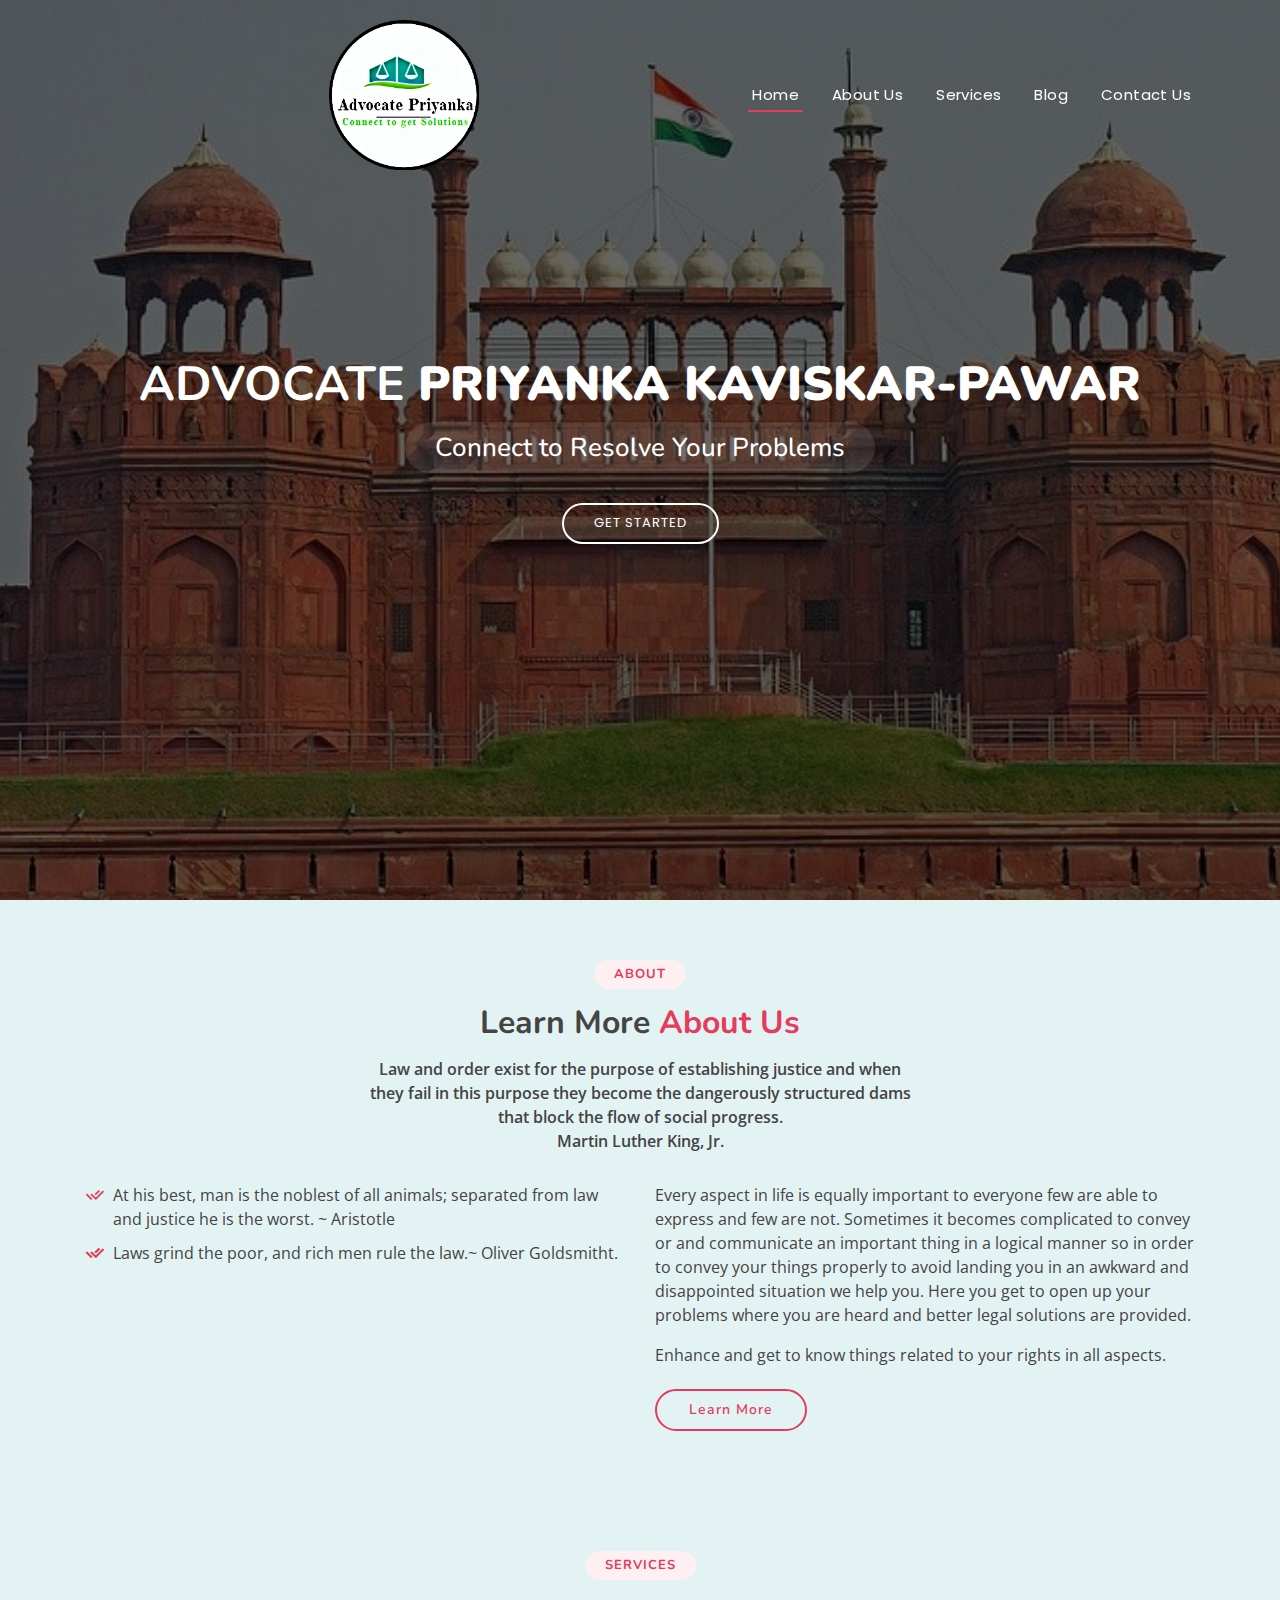
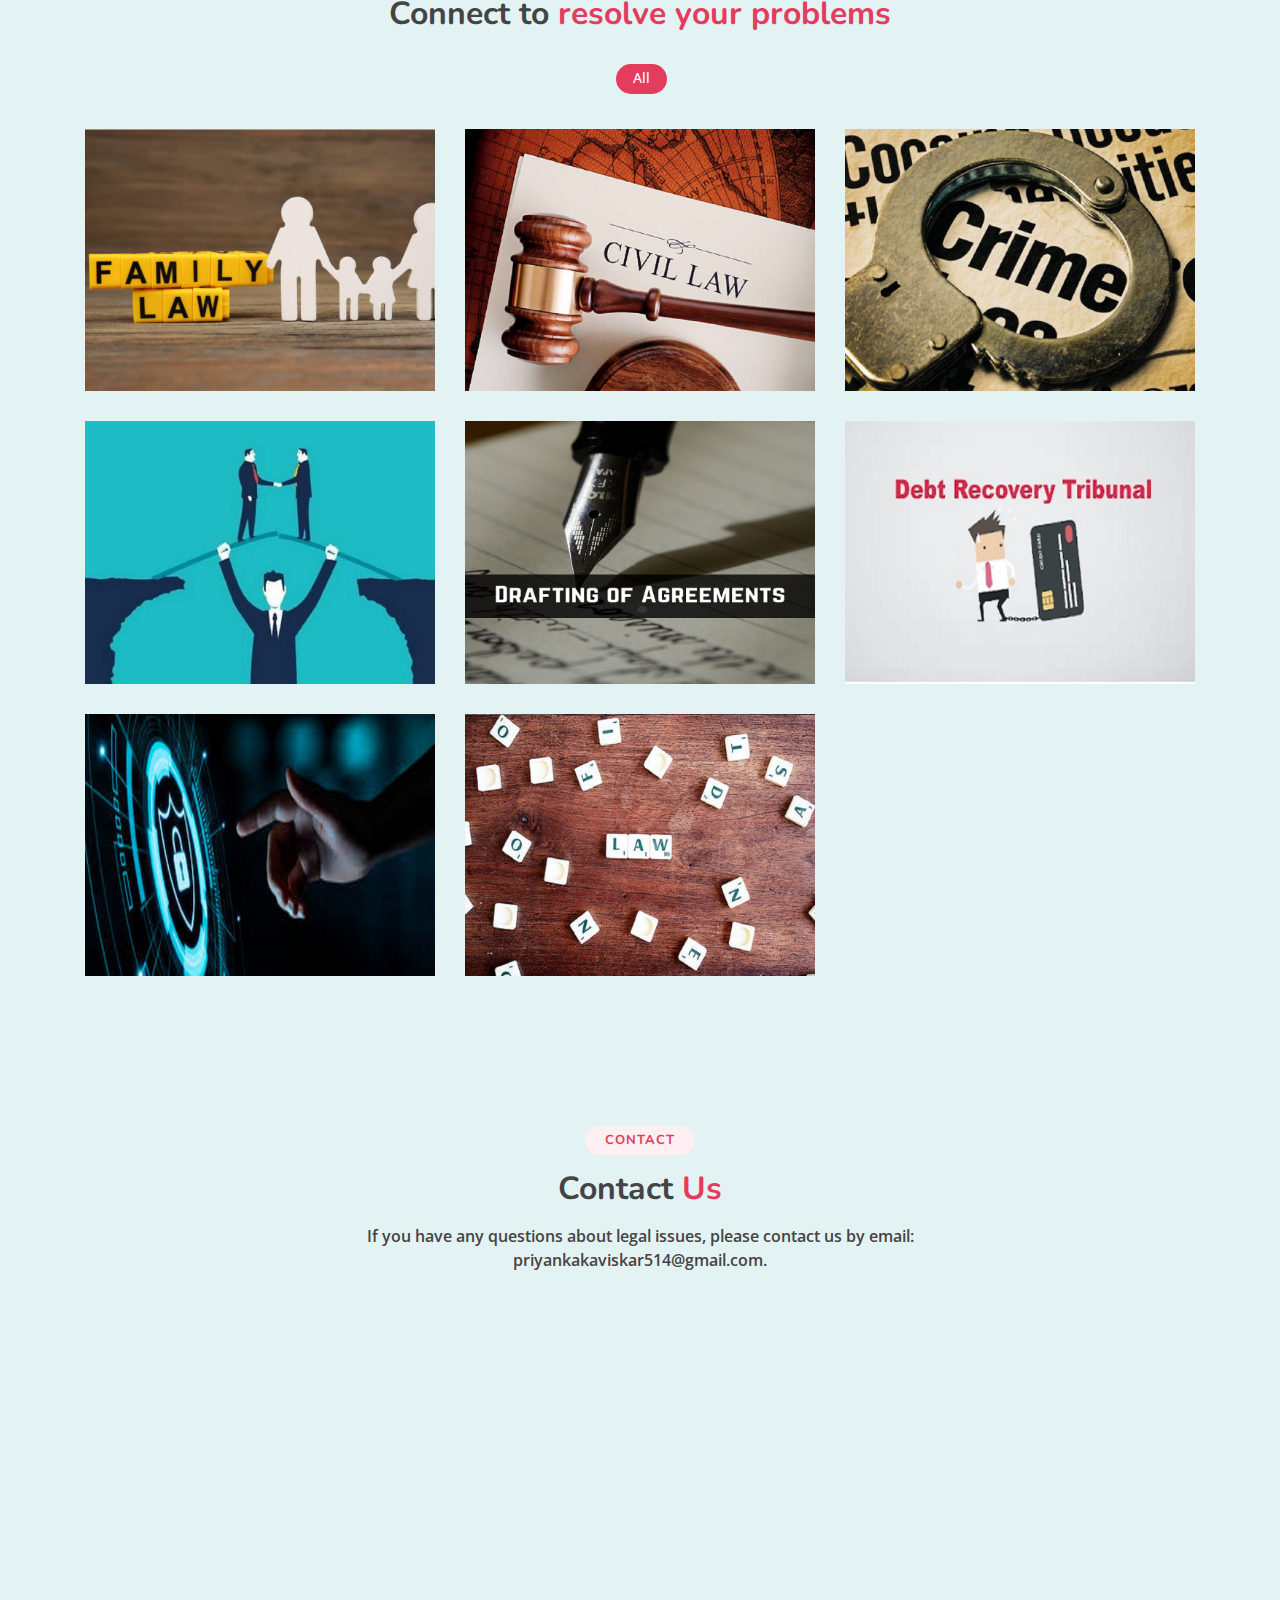
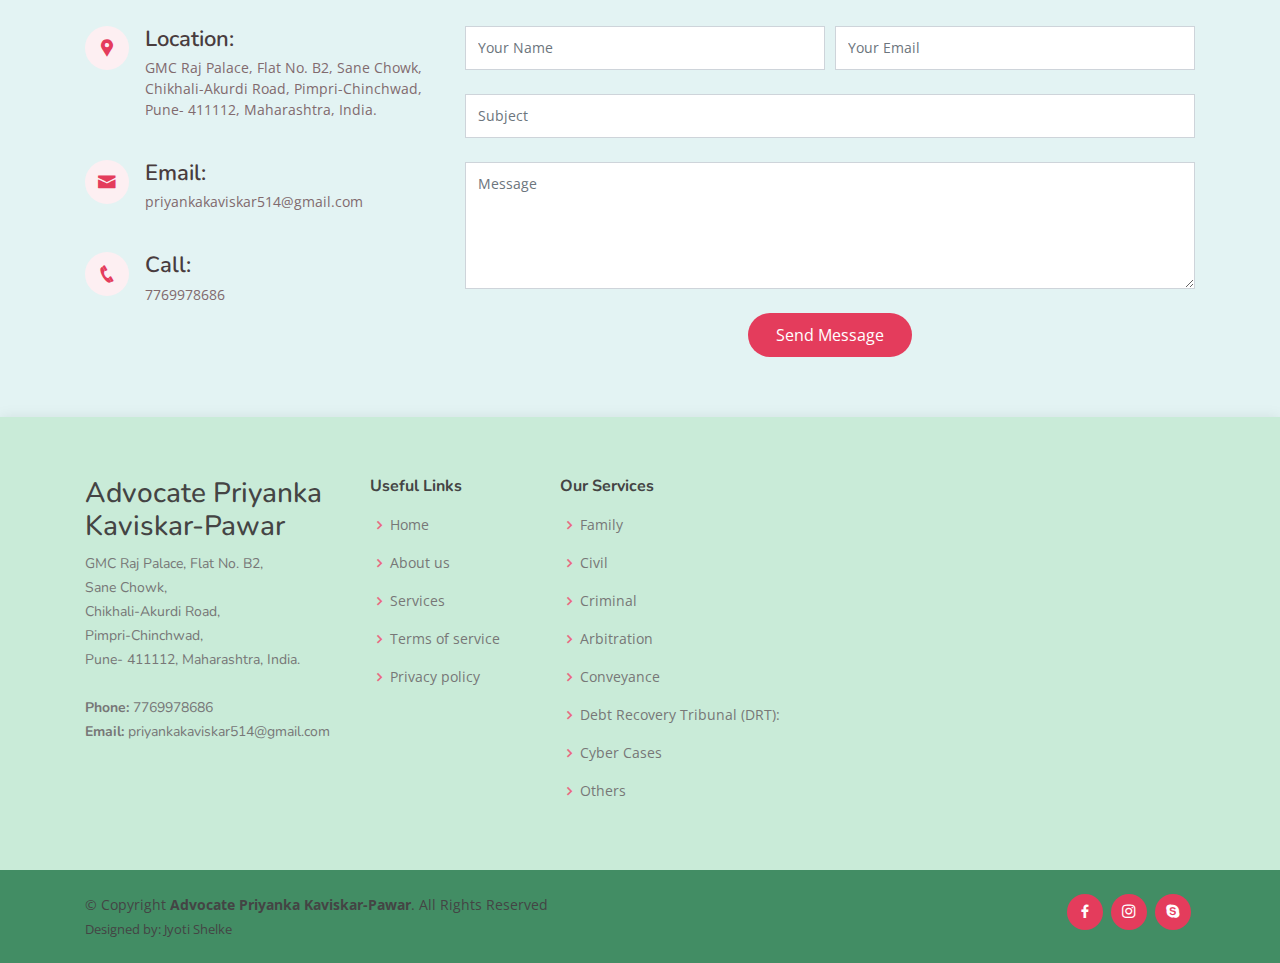
<file: index.html>
<!DOCTYPE html>
<html lang="en">

<head>
  <meta charset="utf-8">
  <meta content="width=device-width, initial-scale=1.0" name="viewport">

  <title>ADVOCATE PRIYANKA KAVISKAR-PAWAR - Index</title>
  <meta content="" name="description">
  <meta content="" name="keywords">

  <!-- Favicons -->
  <!-- <link href="assets/img/favicon.png" rel="icon"> -->
  <link href="assets/img/apple-touch-icon.png" rel="apple-touch-icon">

  <!-- Google Fonts -->
  <link
    href="https://fonts.googleapis.com/css?family=Open+Sans:300,300i,400,400i,600,600i,700,700i|Nunito:300,300i,400,400i,600,600i,700,700i|Poppins:300,300i,400,400i,500,500i,600,600i,700,700i"
    rel="stylesheet">

  <!-- Vendor CSS Files -->
  <link href="assets/vendor/bootstrap/css/bootstrap.min.css" rel="stylesheet">
  <link href="assets/vendor/icofont/icofont.min.css" rel="stylesheet">
  <link href="assets/vendor/boxicons/css/boxicons.min.css" rel="stylesheet">
  <link href="assets/vendor/remixicon/remixicon.css" rel="stylesheet">
  <link href="assets/vendor/venobox/venobox.css" rel="stylesheet">
  <link href="assets/vendor/owl.carousel/assets/owl.carousel.min.css" rel="stylesheet">

  <!-- Template Main CSS File -->
  <link href="assets/css/style.css" rel="stylesheet">

  <!-- =======================================================
  * Template Name: Tempo - v2.2.1
  * Template URL: https://bootstrapmade.com/tempo-free-onepage-bootstrap-theme/
  * Author: BootstrapMade.com
  * License: https://bootstrapmade.com/license/
  ======================================================== -->
</head>

<body style="background-color: rgb(227, 243, 243)">

  <!-- ======= Header ======= -->
  <header id="header" class="fixed-top ">
    <div class="container d-flex align-items-center">

      <h1 class="logo mr-auto"><a href="index.html"></a></h1>
      <!-- Uncomment below if you prefer to use an image logo -->
      <a href="index.html" class="logo mr-auto"><img src="assets/img/logo.png" alt="" class="img-fluid"></a>

      <nav class="nav-menu d-none d-lg-block">
        <ul>
          <li class="active"><a href="index.html">Home</a></li>
          <li><a href="#about">About Us</a></li>
          <!-- <li><a href="#services"></a></li> -->
          <li><a href="#portfolio">Services</a></li>
          <!-- <li><a href="#team">Team</a></li> -->
          <li><a href="blog.html">Blog</a></li>
          <!-- <li class="drop-down"><a href="">Drop Down</a> -->
          <!-- <ul>
              <li><a href="#">Drop Down 1</a></li>
              <li class="drop-down"><a href="#">Deep Drop Down</a>
                <ul>
                  <li><a href="#">Deep Drop Down 1</a></li>
                  <li><a href="#">Deep Drop Down 2</a></li>
                  <li><a href="#">Deep Drop Down 3</a></li>
                  <li><a href="#">Deep Drop Down 4</a></li>
                  <li><a href="#">Deep Drop Down 5</a></li>
                </ul>
              </li>
              <li><a href="#">Drop Down 2</a></li>
              <li><a href="#">Drop Down 3</a></li>
              <li><a href="#">Drop Down 4</a></li>
            </ul>
          </li> -->
          <li><a href="#contact">Contact Us</a></li>

        </ul>
      </nav><!-- .nav-menu -->

    </div>
  </header><!-- End Header -->

  <!-- ======= Hero Section ======= -->
  <section id="hero">
    <div class="hero-container">
      <h1>Advocate <strong>Priyanka Kaviskar-Pawar </strong></h1>
      <h3>Connect to Resolve Your Problems</h3>

      <a href="#about" class="btn-get-started scrollto">Get Started</a>
    </div>
  </section><!-- End Hero -->

  <main id="main">

    <!-- ======= About Section ======= -->
    <section id="about" class="about">
      <div class="container">

        <div class="section-title">
          <h2>About</h2>
          <h3>Learn More <span>About Us</span></h3>
          <p>Law and order exist for the purpose of establishing justice and
            when they fail in this purpose they become the dangerously structured dams that block the flow of social
            progress.<br> Martin Luther King, Jr.</p>
        </div>

        <div class="row content">
          <div class="col-lg-6">
            <ul>
              <li><i class="ri-check-double-line"></i>At his best, man is the noblest of all animals; separated from
                law and justice he is the worst. ~ Aristotle
              </li>
              <li><i class="ri-check-double-line"></i></li>
              <li><i class="ri-check-double-line"></i>Laws grind the poor, and rich men rule the law.~ Oliver
                Goldsmitht.</li>
            </ul>
          </div>
          <div class="col-lg-6 pt-4 pt-lg-0">
            <p>
              Every aspect in life is equally important to everyone few are able to express and few are not. Sometimes
              it becomes complicated to convey or and communicate an important thing in a logical manner so in order to
              convey your things properly to avoid landing you in an awkward and disappointed situation we help you.
              Here you get to open up your problems where you are heard and better legal solutions are provided.
            </p>
            <p>Enhance and get to know things related to your rights in all aspects. </p>
            <a target="_blank" href="https://cvdesign.mobi/r-Yeniox" class="btn-learn-more">Learn More</a>
          </div>
        </div>

      </div>
    </section><!-- End About Section -->

    <!-- ======= Services Section ======= --> 
    
    <!-- <section id="services" class="services">
      <div class="container">

        <div class="section-title">
          <h1>Services</h1>
          <h1>SHARE TO SOLVE</h1>
        </div>

        <div class="row">
          <div class="col-md-6 col-lg-3 d-flex align-items-stretch mb-5 mb-lg-0">
            <div class="icon-box">
              <div class="icon"><i class="bx bxl-dribbble"></i></div>
              <h4 class="title"><a href="">Family</a></h4>
              <p class="description">The desire of every individual is to be into a complete healthy relationship with a
                label of legally taken on him/her, to shape the same the need of a handful prior technical advice so as
                to fortify and secure the respective individual and their institution puts the cherry on top of the
                cake. We provide exclusive legal advice as per your needs for your betterment respecting the standards
                which suffice the cause. Also marriage comes with range of other legal things which are taken care of.
              <p> On the contrary sometimes constant disagreement between the marital lock holders increases various
                kinds
                of frustrations leading them into a breakdown in such times a better legal counselling might help to go
                in either direction. Be it any our legal experts try to solve the conflict in the best possible way by
                providing the tailor made advice as per your circumstances. We take care of all your legal technical
                glitch by assuring comfort of your mental peace and wants.</p>
              </p>
            </div>
          </div>

          <div class="col-md-6 col-lg-3 d-flex align-items-stretch mb-5 mb-lg-0">
            <div class="icon-box">
              <div class="icon"><i class="bx bx-file"></i></div>
              <h4 class="title"><a href="">Civil</a></h4>
              <p class="description">Dispute/s arising between people, their things where the same becoming
                uncontrollable and where their personal rights are violated and injured gives rise to a civil matter
                when any of the party claims it. Civil matter could be of any type of facts. For getting the best
                possible outcome it is good to ask us at the earliest so as to secure yourself. The exact court
                procedure and methods are opted by us by providing the needed advice and service to our client. </p>
            </div>
          </div>

          <div class="col-md-6 col-lg-3 d-flex align-items-stretch mb-5 mb-lg-0">
            <div class="icon-box">
              <div class="icon"><i class="bx bx-tachometer"></i></div>
              <h4 class="title"><a href="">Criminal</a></h4>
              <p class="description">With the growing advancements updated manual and constant learning is a need.
                Likewise criminal matters are something where our lawyers having insights manoeuvre and set forth with
                care by understanding the unsaid, unavowed and confidential things. We have been addressing variety of
                criminal issues and respective clients in the most efficient manner where the clients are gratified.</p>
            </div>
          </div>

          <div class="col-md-6 col-lg-3 d-flex align-items-stretch mb-5 mb-lg-0">
            <div class="icon-box">
              <div class="icon"><i class="bx bx-world"></i></div>
              <h4 class="title"><a href="">Arbitration</a></h4>
              <p class="description">We provide finest legal representation in the matters of arbitration and mediation
                where after proper legal analysis a standard procedure is followed, strategies are made and arguments
                advanced. </p>
            </div>
          </div>
          <div class="col-md-6 col-lg-3 d-flex align-items-stretch mb-5 mb-lg-0">
            <div class="icon-box">
              <div class="icon"><i class="bx bx-world"></i></div>
              <h4 class="title"><a href="">Conveyance</a></h4>
              <p class="description">Property and its conveyance being crucial thing in almost everyone’s life we have
                hands on experiment lawyers cum advisors for any type of conveyance with the best tailor-made draft
                agreements and advice. We keep you updated and explain the changes in law if any. Also all the property
                valuation and documentation formalities are carefully executed by us. </p>
            </div>
          </div>
          <div class="col-md-6 col-lg-3 d-flex align-items-stretch mb-5 mb-lg-0">
            <div class="icon-box">
              <div class="icon"><i class="bx bx-world"></i></div>
              <h4 class="title"><a href="">Debt Recovery Tribunal (DRT)</a></h4>
              <p class="description">There are number of cases when it comes to debt. Recovery laws acts when the
                nonperforming assets become troublesome. Our experts churn out the best possible ways by advising and
                working on the same with proper prior planning. </p>
            </div>
          </div>
          <div class="col-md-6 col-lg-3 d-flex align-items-stretch mb-5 mb-lg-0">
            <div class="icon-box">
              <div class="icon"><i class="bx bx-world"></i></div>
              <h4 class="title"><a href="">Cyber Cases</a></h4>
              <p class="description">With the growing use of electronic services the threat of cybercrime is increasing
                affecting one’s health and financial status. For the abovementioned problems we are specialised and have
                qualified lawyers who practice in, having the knowledge of information technology and meeting certain
                respective standards. </p>
            </div>
          </div>
          <div class="col-md-6 col-lg-3 d-flex align-items-stretch mb-5 mb-lg-0">
            <div class="icon-box">
              <div class="icon"><i class="bx bx-world"></i></div>
              <h4 class="title"><a href=""> Others</a></h4>
              <p class="description">For any other queries contact and ask. </p>
            </div>
          </div>

        </div>

      </div>
    </section> -->
    <!-- End Services Section---->

    <!-- ======= Features Section =======
    <section id="features" class="features">
      <div class="container">

        <div class="row">
          <div class="col-lg-3 col-md-4 col-6 col-6">
            <div class="icon-box">
              <i class="ri-store-line" style="color: #ffbb2c;"></i>
              <h3><a href="">Family</a></h3>
            </div>
          </div>
          <div class="col-lg-3 col-md-4 col-6">
            <div class="icon-box">
              <i class="ri-bar-chart-box-line" style="color: #5578ff;"></i>
              <h3><a href="">Civil</a></h3>
            </div>
          </div>
          <div class="col-lg-3 col-md-4 col-6 mt-4 mt-md-0">
            <div class="icon-box">
              <i class="ri-calendar-todo-line" style="color: #e80368;"></i>
              <h3><a href="">Criminal</a></h3>
            </div>
          </div>
          <div class="col-lg-3 col-md-4 col-6 mt-4 mt-lg-0">
            <div class="icon-box">
              <i class="ri-paint-brush-line" style="color: #e361ff;"></i>
              <h3><a href="">Arbitration</a></h3>
            </div>
          </div>
          <div class="col-lg-3 col-md-4 col-6 mt-4">
            <div class="icon-box">
              <i class="ri-database-2-line" style="color: #47aeff;"></i>
              <h3><a href="">Conveyance</a></h3>
            </div>
          </div>
          <div class="col-lg-3 col-md-4 col-6 mt-4">
            <div class="icon-box">
              <i class="ri-gradienter-line" style="color: #ffa76e;"></i>
              <h3><a href="">Data Recovery Tribunal(DRT)</a></h3>
            </div>
          </div>
          <div class="col-lg-3 col-md-4 col-6 mt-4">
            <div class="icon-box">
              <i class="ri-file-list-3-line" style="color: #11dbcf;"></i>
              <h3><a href="">Cyber Cases</a></h3>
            </div>
          </div>
          <div class="col-lg-3 col-md-4 col-6 mt-4">
            <div class="icon-box">
              <i class="ri-price-tag-2-line" style="color: #4233ff;"></i>
              <h3><a href="">Others</a></h3>
            </div>
          </div>
          <!-- <div class="col-lg-3 col-md-4 col-6 mt-4">
            <div class="icon-box">
              <i class="ri-anchor-line" style="color: #b2904f;"></i>
              <h3><a href="">Dirada Pack</a></h3>
            </div>
          </div>
          <div class="col-lg-3 col-md-4 col-6 mt-4">
            <div class="icon-box">
              <i class="ri-disc-line" style="color: #b20969;"></i>
              <h3><a href="">Moton Ideal</a></h3>
            </div>
          </div>
          <div class="col-lg-3 col-md-4 col-6 mt-4">
            <div class="icon-box">
              <i class="ri-base-station-line" style="color: #ff5828;"></i>
              <h3><a href="">Verdo Park</a></h3>
            </div>
          </div>
          <div class="col-lg-3 col-md-4 col-6 mt-4">
            <div class="icon-box">
              <i class="ri-fingerprint-line" style="color: #29cc61;"></i>
              <h3><a href="">Flavor Nivelanda</a></h3>
            </div>
          </div>
        </div> -->

    <!-- </div>
    </section> -->
    <!-- < End Features Section -->

    <!-- ======= Cta Section ======= -->
    <!-- <section id="cta" class="cta">
      <div class="container">

        <div class="text-center">
          <h3>Call To Action</h3>
          <p> Duis aute irure dolor in reprehenderit in voluptate velit esse cillum dolore eu fugiat nulla pariatur.
            Excepteur sint occaecat cupidatat non proident, sunt in culpa qui officia deserunt mollit anim id est
            laborum.</p>
          <a class="cta-btn" href="#">Call To Action</a>
        </div>

      </div>
    </section>End Cta Section -->

    <!-- ======= Portfolio Section ======= -->
    <section id="portfolio" class="portfolio">
      <div class="container">

        <div class="section-title">
          <h2>Services</h2>
          <h3>Connect to <span>resolve your problems</span></h3>
          <!-- <p>Ut possimus qui ut temporibus culpa velit eveniet modi omnis est adipisci expedita at voluptas atque vitae autem.</p> -->
        </div>

        <div class="row">
          <div class="col-lg-12 d-flex justify-content-center">
            <ul id="portfolio-flters">
              <li data-filter="*" class="filter-active">All</li>
              <!-- <li data-filter=".filter-app">App</li>
              <li data-filter=".filter-card">Card</li>
              <li data-filter=".filter-web">Web</li> -->
            </ul>
          </div>
        </div>

        <div class="row portfolio-container">

          <div class="col-lg-4 col-md-6 portfolio-item filter-app">
            <img src="assets/img/portfolio/Family.jpg" class="img-fluid" alt="">
            <div class="portfolio-info">
              <h4>Family </h4>
              <!-- <p>App</p> -->
              <a href="assets/img/portfolio/Family.jpg" data-gall="portfolioGallery" class="venobox preview-link"
                title="Family"><i class="bx bx-plus"></i></a>
              <a href="portfolio-details.html" class="details-link" title="More Details"><i class="bx bx-link"></i></a>
            </div>
          </div>

          <div class="col-lg-4 col-md-6 portfolio-item filter-app">
            <img src="assets/img/portfolio/civil.jpg" class="img-fluid" alt="">
            <div class="portfolio-info">
              <h4>Civil</h4>
              <!-- <p>Web</p> -->
              <a href="assets/img/portfolio/civil.jpg" data-gall="portfolioGallery" class="venobox preview-link"
                title="Civil"><i class="bx bx-plus"></i></a>
              <a href="portfolio-details.html" class="details-link" title="More Details"><i class="bx bx-link"></i></a>
            </div>
          </div>

          <div class="col-lg-4 col-md-6 portfolio-item filter-app">
            <img src="assets/img/portfolio/criminal.jpeg" class="img-fluid" alt="">
            <div class="portfolio-info">
              <h4>Criminal</h4>
              <!-- <p>App</p> -->
              <a href="assets/img/portfolio/criminal.jpeg" data-gall="portfolioGallery" class="venobox preview-link"
                title="Criminal"><i class="bx bx-plus"></i></a>
              <a href="portfolio-details.html" class="details-link" title="More Details"><i class="bx bx-link"></i></a>
            </div>
          </div>

          <div class="col-lg-4 col-md-6 portfolio-item filter-app">
            <img src="assets/img/portfolio/arbitrator.jpg" class="img-fluid" alt="">
            <div class="portfolio-info">
              <h4>Arbitration</h4>
              <!-- <p>Web</p> -->
              <a href="assets/img/portfolio/arbitrator.jpg" data-gall="portfolioGallery" class="venobox preview-link"
                title="Arbitration"><i class="bx bx-plus"></i></a>
              <a href="portfolio-details.html" class="details-link" title="More Details"><i class="bx bx-link"></i></a>
            </div>
          </div>


          <div class="col-lg-4 col-md-6 portfolio-item filter-app">
            <img src="assets/img/portfolio/conveyance.png" class="img-fluid" alt="">
            <div class="portfolio-info">
              <h4>Conveyance</h4>
              <!-- <p>Card</p> -->
              <a href="assets/img/portfolio/conveyance.png  " data-gall="portfolioGallery" class="venobox preview-link"
                title="Conveyance"><i class="bx bx-plus"></i></a>
              <a href="portfolio-details.html" class="details-link" title="More Details"><i class="bx bx-link"></i></a>
            </div>
          </div>


          <div class="col-lg-4 col-md-6 portfolio-item filter-app">
            <img src="assets/img/portfolio/dbt.jpg" class="img-fluid" alt="">
            <div class="portfolio-info">
              <h4>Debt Recovery Tribunal (DRT)</h4>
              <!-- <p>App</p> -->
              <a href="assets/img/portfolio/dbt.jpg" data-gall="portfolioGallery" class="venobox preview-link"
                title="Data Recovery Tribunal(DRT)"><i class="bx bx-plus"></i></a>
              <a href="portfolio-details.html" class="details-link" title="More Details"><i class="bx bx-link"></i></a>
            </div>
          </div>

          <div class="col-lg-4 col-md-6 portfolio-item filter-app">
            <img src="assets/img/portfolio/cyber.jpg" class="img-fluid" alt="">
            <div class="portfolio-info">
              <h4>Cyber Cases</h4>
              <!-- <p>Card</p> -->
              <a href="assets/img/portfolio/cyber.jpg" data-gall="portfolioGallery" class="venobox preview-link"
                title="Cyber Cases"><i class="bx bx-plus"></i></a>
              <a href="portfolio-details.html" class="details-link" title="More Details"><i class="bx bx-link"></i></a>
            </div>
          </div>

          <div class="col-lg-4 col-md-6 portfolio-item filter-app">
            <img src="assets/img/portfolio/others.jpeg" class="img-fluid" alt="">
            <div class="portfolio-info">
              <h4>Others</h4>
              <!-- <p>Card</p> -->
              <a href="assets/img/portfolio/others.jpg" data-gall="portfolioGallery" class="venobox preview-link"
                title="Others"><i class="bx bx-plus"></i></a>
              <a href="portfolio-details.html" class="details-link" title="More Details"><i class="bx bx-link"></i></a>
            </div>
          </div>



        </div>

      </div>
    </section><!-- End Portfolio Section -->



    <!-- ======= Pricing Section ======= -->
    <!-- <section id="pricing" class="pricing">
      <div class="container">

        <div class="section-title">
          <h2>Pricing</h2>
          <h3>Our Competing <span>Prices</span></h3>
          <p>Ut possimus qui ut temporibus culpa velit eveniet modi omnis est adipisci expedita at voluptas atque vitae
            autem.</p>
        </div>

        <div class="row">

          <div class="col-lg-4 col-md-6">
            <div class="box">
              <h3>Free</h3>
              <h4><sup>$</sup>0<span> / month</span></h4>
              <ul>
                <li>Aida dere</li>
                <li>Nec feugiat nisl</li>
                <li>Nulla at volutpat dola</li>
                <li class="na">Pharetra massa</li>
                <li class="na">Massa ultricies mi</li>
              </ul>
              <div class="btn-wrap">
                <a href="#" class="btn-buy">Buy Now</a>
              </div>
            </div>
          </div>

          <div class="col-lg-4 col-md-6 mt-4 mt-md-0">
            <div class="box recommended">
              <span class="recommended-badge">Recommended</span>
              <h3>Business</h3>
              <h4><sup>$</sup>19<span> / month</span></h4>
              <ul>
                <li>Aida dere</li>
                <li>Nec feugiat nisl</li>
                <li>Nulla at volutpat dola</li>
                <li>Pharetra massa</li>
                <li class="na">Massa ultricies mi</li>
              </ul>
              <div class="btn-wrap">
                <a href="#" class="btn-buy">Buy Now</a>
              </div>
            </div>
          </div>

          <div class="col-lg-4 col-md-6 mt-4 mt-lg-0">
            <div class="box">
              <h3>Developer</h3>
              <h4><sup>$</sup>29<span> / month</span></h4>
              <ul>
                <li>Aida dere</li>
                <li>Nec feugiat nisl</li>
                <li>Nulla at volutpat dola</li>
                <li>Pharetra massa</li>
                <li>Massa ultricies mi</li>
              </ul>
              <div class="btn-wrap">
                <a href="#" class="btn-buy">Buy Now</a>
              </div>
            </div>
          </div>

        </div>

      </div>
    </section>End Pricing Section -->

    <!-- ======= F.A.Q Section ======= -->
    <!-- <section id="faq" class="faq">
      <div class="container">

        <div class="section-title">
          <h2>F.A.Q</h2>
          <h3>Frequently Asked <span>Questions</span></h3>
        </div>

        <ul class="faq-list">

          <li>
            <a data-toggle="collapse" class="" href="#faq1">Non consectetur a erat nam at lectus urna duis? <i
                class="icofont-simple-up"></i></a>
            <div id="faq1" class="collapse show" data-parent=".faq-list">
              <p>
                Feugiat pretium nibh ipsum consequat. Tempus iaculis urna id volutpat lacus laoreet non curabitur
                gravida. Venenatis lectus magna fringilla urna porttitor rhoncus dolor purus non.
              </p>
            </div>
          </li>

          <li>
            <a data-toggle="collapse" href="#faq2" class="collapsed">Feugiat scelerisque varius morbi enim nunc faucibus
              a pellentesque? <i class="icofont-simple-up"></i></a>
            <div id="faq2" class="collapse" data-parent=".faq-list">
              <p>
                Dolor sit amet consectetur adipiscing elit pellentesque habitant morbi. Id interdum velit laoreet id
                donec ultrices. Fringilla phasellus faucibus scelerisque eleifend donec pretium. Est pellentesque elit
                ullamcorper dignissim. Mauris ultrices eros in cursus turpis massa tincidunt dui.
              </p>
            </div>
          </li>

          <li>
            <a data-toggle="collapse" href="#faq3" class="collapsed">Dolor sit amet consectetur adipiscing elit
              pellentesque habitant morbi? <i class="icofont-simple-up"></i></a>
            <div id="faq3" class="collapse" data-parent=".faq-list">
              <p>
                Eleifend mi in nulla posuere sollicitudin aliquam ultrices sagittis orci. Faucibus pulvinar elementum
                integer enim. Sem nulla pharetra diam sit amet nisl suscipit. Rutrum tellus pellentesque eu tincidunt.
                Lectus urna duis convallis convallis tellus. Urna molestie at elementum eu facilisis sed odio morbi quis
              </p>
            </div>
          </li>

          <li>
            <a data-toggle="collapse" href="#faq4" class="collapsed">Ac odio tempor orci dapibus. Aliquam eleifend mi in
              nulla? <i class="icofont-simple-up"></i></a>
            <div id="faq4" class="collapse" data-parent=".faq-list">
              <p>
                Dolor sit amet consectetur adipiscing elit pellentesque habitant morbi. Id interdum velit laoreet id
                donec ultrices. Fringilla phasellus faucibus scelerisque eleifend donec pretium. Est pellentesque elit
                ullamcorper dignissim. Mauris ultrices eros in cursus turpis massa tincidunt dui.
              </p>
            </div>
          </li>

          <li>
            <a data-toggle="collapse" href="#faq5" class="collapsed">Tempus quam pellentesque nec nam aliquam sem et
              tortor consequat? <i class="icofont-simple-up"></i></a>
            <div id="faq5" class="collapse" data-parent=".faq-list">
              <p>
                Molestie a iaculis at erat pellentesque adipiscing commodo. Dignissim suspendisse in est ante in. Nunc
                vel risus commodo viverra maecenas accumsan. Sit amet nisl suscipit adipiscing bibendum est. Purus
                gravida quis blandit turpis cursus in
              </p>
            </div>
          </li>

          <li>
            <a data-toggle="collapse" href="#faq6" class="collapsed">Tortor vitae purus faucibus ornare. Varius vel
              pharetra vel turpis nunc eget lorem dolor? <i class="icofont-simple-up"></i></a>
            <div id="faq6" class="collapse" data-parent=".faq-list">
              <p>
                Laoreet sit amet cursus sit amet dictum sit amet justo. Mauris vitae ultricies leo integer malesuada
                nunc vel. Tincidunt eget nullam non nisi est sit amet. Turpis nunc eget lorem dolor sed. Ut venenatis
                tellus in metus vulputate eu scelerisque. Pellentesque diam volutpat commodo sed egestas egestas
                fringilla phasellus faucibus. Nibh tellus molestie nunc non blandit massa enim nec.
              </p>
            </div>
          </li>

        </ul>

      </div>
    </section>End F.A.Q Section -->

    <!---- ======= Team Section ======= -->
    <!-- < <section id="team" class="team">
      <div class="container">

        <div class="section-title">
          <h2>Team</h2>
          <h3>Our Hardworking <span>Team</span></h3>
          <p>Ut possimus qui ut temporibus culpa velit eveniet modi omnis est adipisci expedita at voluptas atque vitae
            autem.</p>
        </div>

        <div class="row">

          <div class="col-lg-3 col-md-6 d-flex align-items-stretch">
            <div class="member">
              <div class="member-img">
                <img src="assets/img/team/team-1.jpg" class="img-fluid" alt="">
                <div class="social">
                  <a href=""><i class="icofont-twitter"></i></a>
                  <a href=""><i class="icofont-facebook"></i></a>
                  <a href=""><i class="icofont-instagram"></i></a>
                  <a href=""><i class="icofont-linkedin"></i></a>
                </div>
              </div>
              <div class="member-info">
                <h4>Walter White</h4>
                <span>Chief Executive Officer</span>
              </div>
            </div>
          </div>

          <div class="col-lg-3 col-md-6 d-flex align-items-stretch">
            <div class="member">
              <div class="member-img">
                <img src="assets/img/team/team-2.jpg" class="img-fluid" alt="">
                <div class="social">
                  <a href=""><i class="icofont-twitter"></i></a>
                  <a href=""><i class="icofont-facebook"></i></a>
                  <a href=""><i class="icofont-instagram"></i></a>
                  <a href=""><i class="icofont-linkedin"></i></a>
                </div>
              </div>
              <div class="member-info">
                <h4>Sarah Jhonson</h4>
                <span>Product Manager</span>
              </div>
            </div>
          </div>

          <div class="col-lg-3 col-md-6 d-flex align-items-stretch">
            <div class="member">
              <div class="member-img">
                <img src="assets/img/team/team-3.jpg" class="img-fluid" alt="">
                <div class="social">
                  <a href=""><i class="icofont-twitter"></i></a>
                  <a href=""><i class="icofont-facebook"></i></a>
                  <a href=""><i class="icofont-instagram"></i></a>
                  <a href=""><i class="icofont-linkedin"></i></a>
                </div>
              </div>
              <div class="member-info">
                <h4>William Anderson</h4>
                <span>CTO</span>
              </div>
            </div>
          </div>

          <div class="col-lg-3 col-md-6 d-flex align-items-stretch">
            <div class="member">
              <div class="member-img">
                <img src="assets/img/team/team-4.jpg" class="img-fluid" alt="">
                <div class="social">
                  <a href=""><i class="icofont-twitter"></i></a>
                  <a href=""><i class="icofont-facebook"></i></a>
                  <a href=""><i class="icofont-instagram"></i></a>
                  <a href=""><i class="icofont-linkedin"></i></a>
                </div>
              </div>
              <div class="member-info">
                <h4>Amanda Jepson</h4>
                <span>Accountant</span>
              </div>
            </div>
          </div>

        </div>

      </div>
    </section> -->
    <!-- End Team Section -->

    <!-- ======= Contact Section ======= -->
    <section id="contact" class="contact">
      <div class="container">

        <div class="section-title">
          <h2>Contact</h2>
          <h3>Contact <span>Us</span></h3>
          <p>If you have any questions about legal issues, please contact us by email:
            priyankakaviskar514@gmail.com.</p>
        </div>

        <div>
          <iframe style="border:0; width: 100%; height: 270px;"
          src="https://maps.google.com/maps?q=adv%20priyanka%20pawar&t=&z=13&ie=UTF8&iwloc=&output=embed" 
            frameborder="0" allowfullscreen></iframe>
        </div>  

        <div class="row mt-5">

          <div class="col-lg-4">
            <div class="info">
              <div class="address">
                <i class="icofont-google-map"></i>
                <h4>Location:</h4>
                <p>GMC Raj Palace, Flat No. B2, Sane Chowk, Chikhali-Akurdi Road, Pimpri-Chinchwad, Pune- 411112,
                  Maharashtra, India.</p>
              </div>

              <div class="email">
                <i class="icofont-envelope"></i>
                <h4>Email:</h4>
                <p>priyankakaviskar514@gmail.com</p>
              </div>

              <div class="phone">
                <i class="icofont-phone"></i>
                <h4>Call:</h4>
                <p>7769978686</p>
              </div>

            </div>

          </div>

          <div class="col-lg-8 mt-5 mt-lg-0">

            <form action="forms/contact.php" method="post" role="form" class="php-email-form">
              <div class="form-row">
                <div class="col-md-6 form-group">
                  <input type="text" name="name" class="form-control" id="name" placeholder="Your Name"
                    data-rule="minlen:4" data-msg="Please enter at least 4 chars" />
                  <div class="validate"></div>
                </div>
                <div class="col-md-6 form-group">
                  <input type="email" class="form-control" name="email" id="email" placeholder="Your Email"
                    data-rule="email" data-msg="Please enter a valid email" />
                  <div class="validate"></div>
                </div>
              </div>
              <div class="form-group">
                <input type="text" class="form-control" name="subject" id="subject" placeholder="Subject"
                  data-rule="minlen:4" data-msg="Please enter at least 8 chars of subject" />
                <div class="validate"></div>
              </div>
              <div class="form-group">
                <textarea class="form-control" name="message" rows="5" data-rule="required"
                  data-msg="Please write something for us" placeholder="Message"></textarea>
                <div class="validate"></div>
              </div>
              <div class="mb-3">
                <div class="loading">Loading</div>
                <div class="error-message"></div>
                <div class="sent-message">Your message has been sent. Thank you!</div>
              </div>
              <div class="text-center"><button type="submit">Send Message</button></div>
            </form>

          </div>

        </div>

      </div>
    </section><!-- End Contact Section -->

  </main><!-- End #main -->

  <!-- ======= Footer ======= -->
  <footer id="footer">

    <div class="footer-top">
      <div class="container">
        <div class="row">

          <div class="col-lg-3 col-md-6 footer-contact">
            <h3>Advocate Priyanka Kaviskar-Pawar </h3>
            <p>
              GMC Raj Palace, Flat No. B2,<br> Sane Chowk,
              <br>Chikhali-Akurdi Road,<br> Pimpri-Chinchwad,
              <br> Pune- 411112, Maharashtra, India. <br><br>
              <strong>Phone:</strong> 7769978686 <br>
              <strong>Email:</strong> priyankakaviskar514@gmail.com<br>
            </p>
          </div>

          <div class="col-lg-2 col-md-6 footer-links">
            <h4>Useful Links</h4>
            <ul>
              <li><i class="bx bx-chevron-right"></i> <a href="#">Home</a></li>
              <li><i class="bx bx-chevron-right"></i> <a href="#">About us</a></li>
              <li><i class="bx bx-chevron-right"></i> <a href="#">Services</a></li>
              <li><i class="bx bx-chevron-right"></i> <a href="#">Terms of service</a></li>
              <li><i class="bx bx-chevron-right"></i> <a href="#">Privacy policy</a></li>
            </ul>
          </div>

          <div class="col-lg-3 col-md-6 footer-links">
            <h4>Our Services</h4>
            <ul>
              <li><i class="bx bx-chevron-right"></i> <a href="#">Family</a></li>
              <li><i class="bx bx-chevron-right"></i> <a href="#">Civil</a></li>
              <li><i class="bx bx-chevron-right"></i> <a href="#">Criminal</a></li>
              <li><i class="bx bx-chevron-right"></i> <a href="#">Arbitration </a></li>
              <li><i class="bx bx-chevron-right"></i> <a href="#">Conveyance</a></li>
              <li><i class="bx bx-chevron-right"></i> <a href="#">Debt Recovery Tribunal (DRT): </a></li>
              <li><i class="bx bx-chevron-right"></i> <a href="#">Cyber Cases</a></li>
              <li><i class="bx bx-chevron-right"></i> <a href="#">Others</a></li>

            </ul>
          </div>

          <!-- <div class="col-lg-4 col-md-6 footer-newsletter">
            <h4>Join Our Newsletter</h4>
            <p>Tamen quem nulla quae legam multos aute sint culpa legam noster magna</p>
            <form action="" method="post">
              <input type="email" name="email"><input type="submit" value="Subscribe">
            </form>
          </div> -->

        </div>
      </div>
    </div>

    <div class="container d-md-flex py-4">

      <div class="mr-md-auto text-center text-md-left">
        <div class="copyright">
          &copy; Copyright <strong><span>Advocate Priyanka Kaviskar-Pawar</span></strong>. All Rights Reserved
        </div>
        <div class="credits">
          <!-- All the links in the footer should remain intact. -->
          <!-- You can delete the links only if you purchased the pro version. -->
          <!-- Licensing information: https://bootstrapmade.com/license/ -->
          <!-- Purchase the pro version with working PHP/AJAX contact form: https://bootstrapmade.com/tempo-free-onepage-bootstrap-theme/ -->
          Designed by: Jyoti Shelke</a>
        </div>
      </div>
      <div class="social-links text-center text-md-right pt-3 pt-md-0">
        <!-- <a href="#" class="twitter"><i class="bx bxl-twitter"></i></a> -->
        <a href="https://www.facebook.com/piu.kaviskar" class="facebook"><i class="bx bxl-facebook"></i></a>
        <a href="instagram.com/advocatepriyankaa/" class="instagram"><i class="bx bxl-instagram"></i></a>
        <a href="priyankakaviskar514@gmail.com" class="google-plus"><i class="bx bxl-skype"></i></a>
        <!-- <a href="#" class="linkedin"><i class="bx bxl-linkedin"></i></a> -->
      </div>
    </div>
  </footer><!-- End Footer -->

  <a href="#" class="back-to-top"><i class="ri-arrow-up-line"></i></a>

  <!-- Vendor JS Files -->
  <script src="assets/vendor/jquery/jquery.min.js"></script>
  <script src="assets/vendor/bootstrap/js/bootstrap.bundle.min.js"></script>
  <script src="assets/vendor/jquery.easing/jquery.easing.min.js"></script>
  <script src="assets/vendor/php-email-form/validate.js"></script>
  <script src="assets/vendor/isotope-layout/isotope.pkgd.min.js"></script>
  <script src="assets/vendor/venobox/venobox.min.js"></script>
  <script src="assets/vendor/owl.carousel/owl.carousel.min.js"></script>

  <!-- Template Main JS File -->
  <script src="assets/js/main.js"></script>

</body>

</html>
</file>
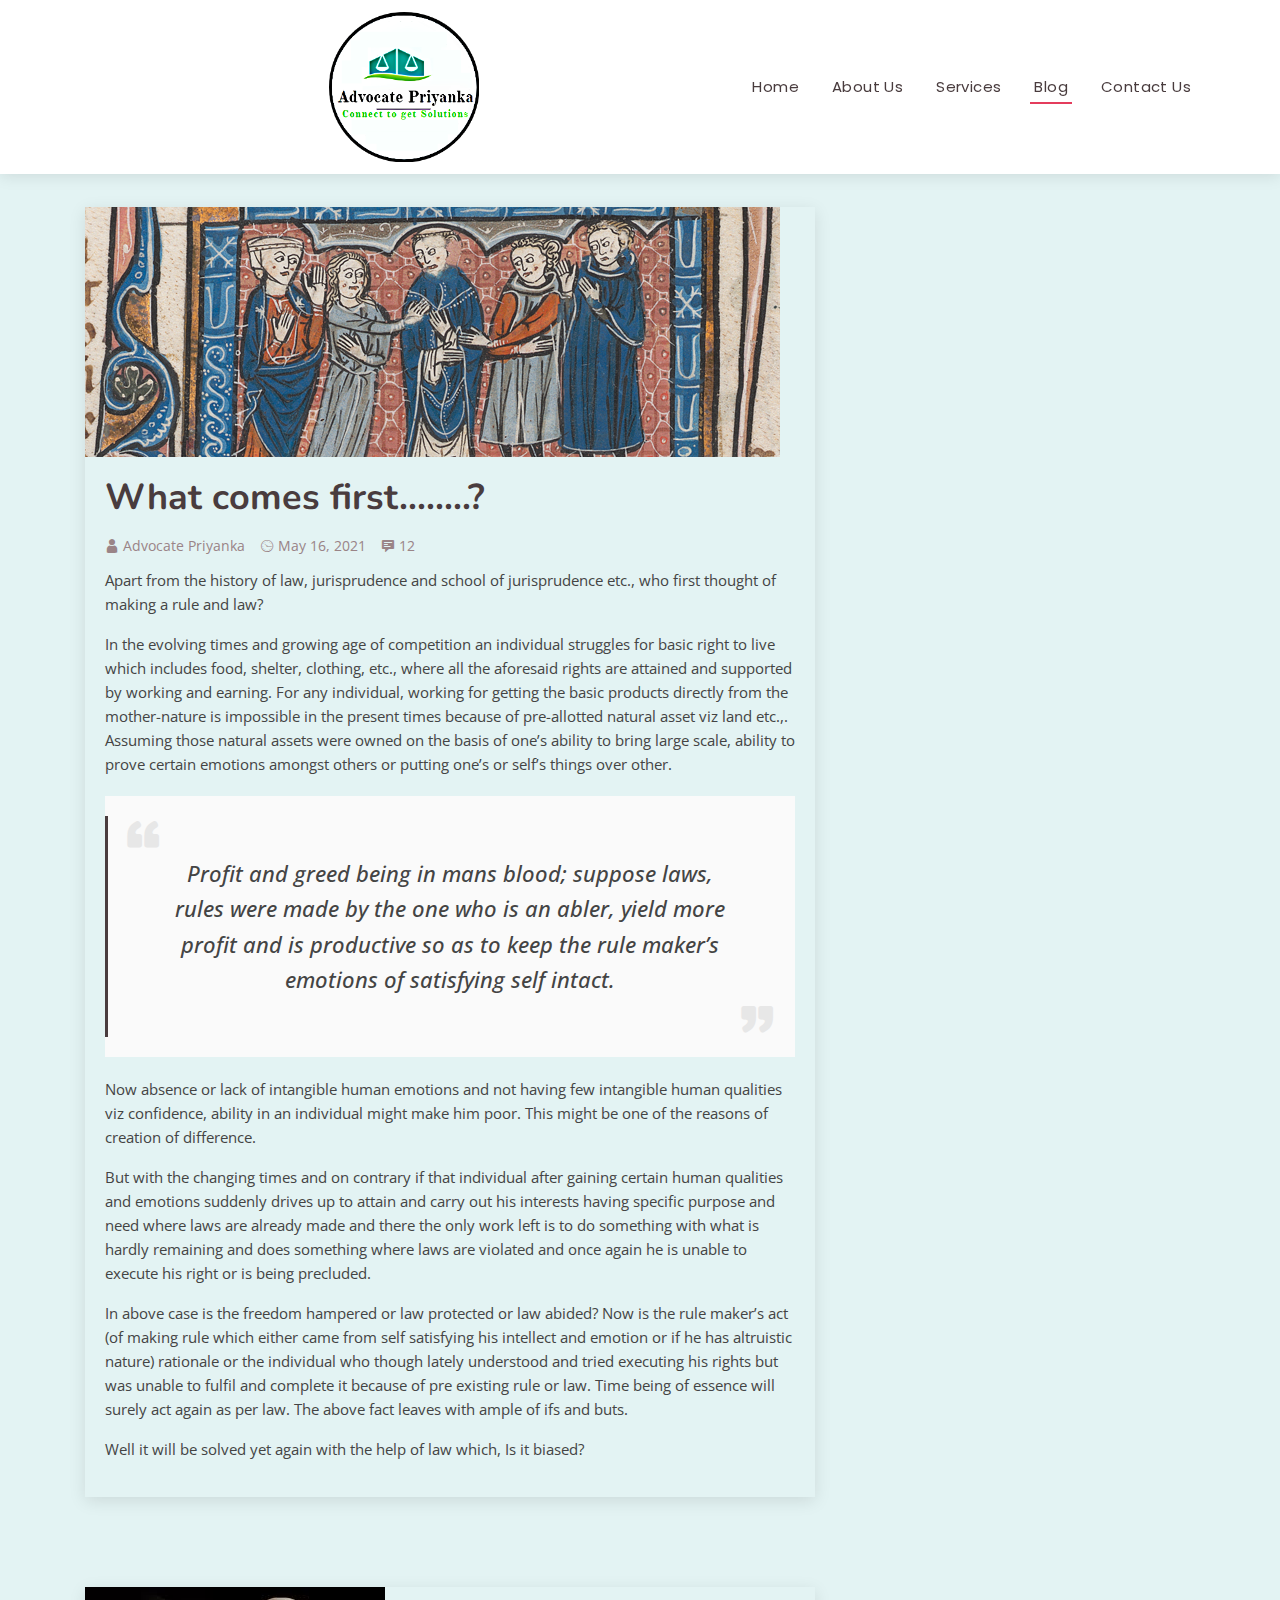
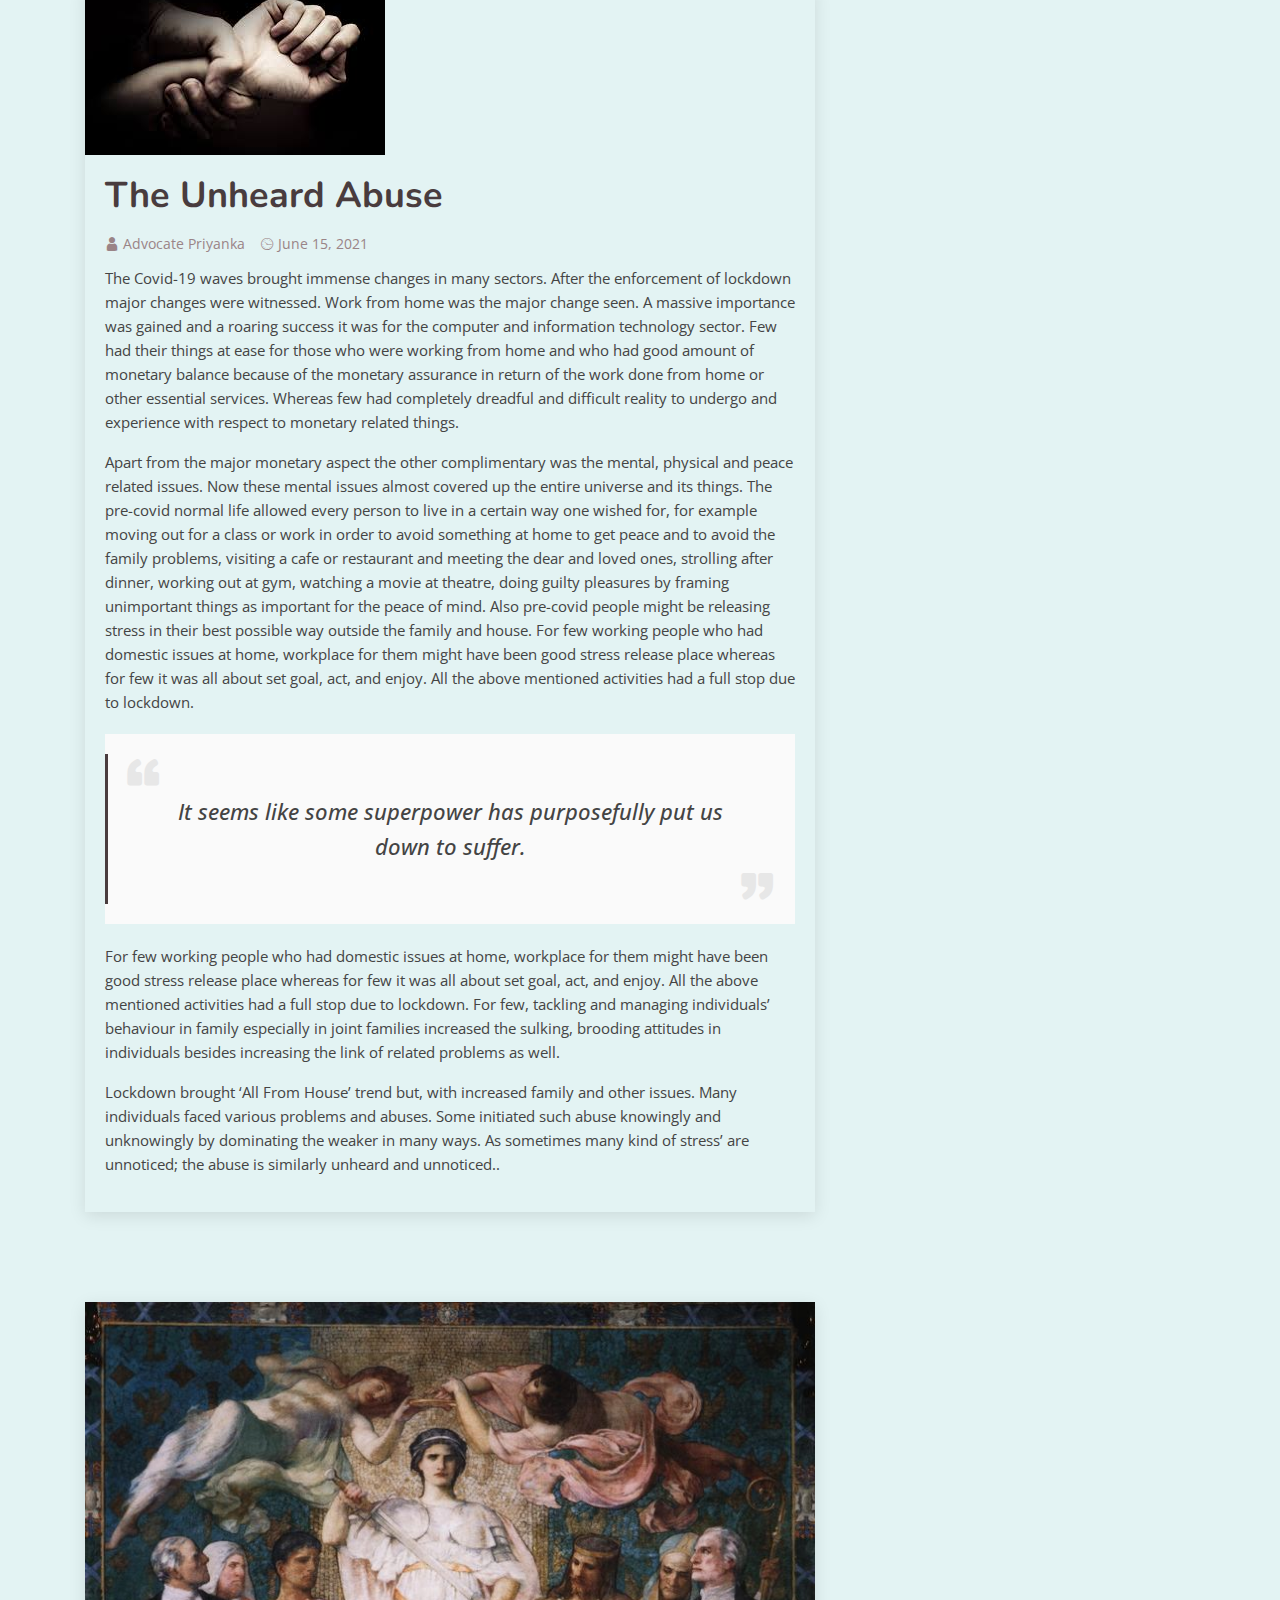
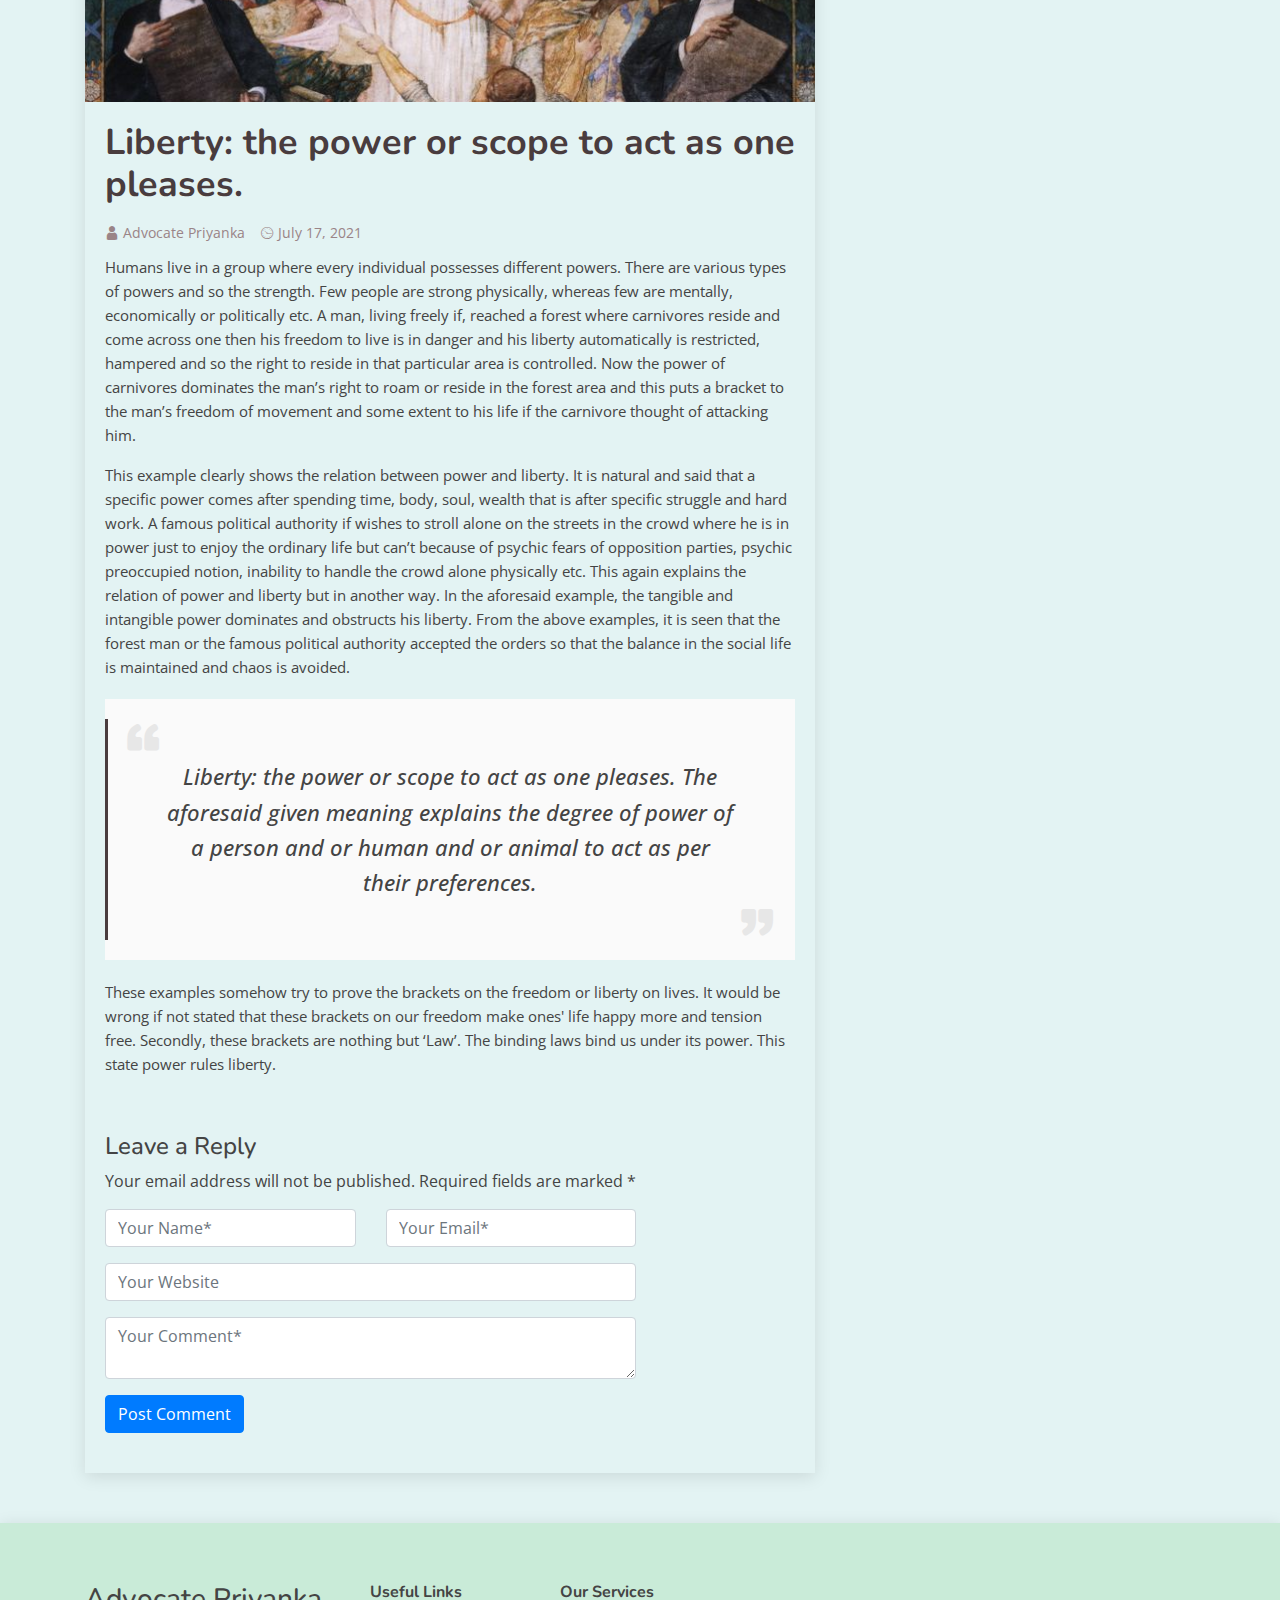
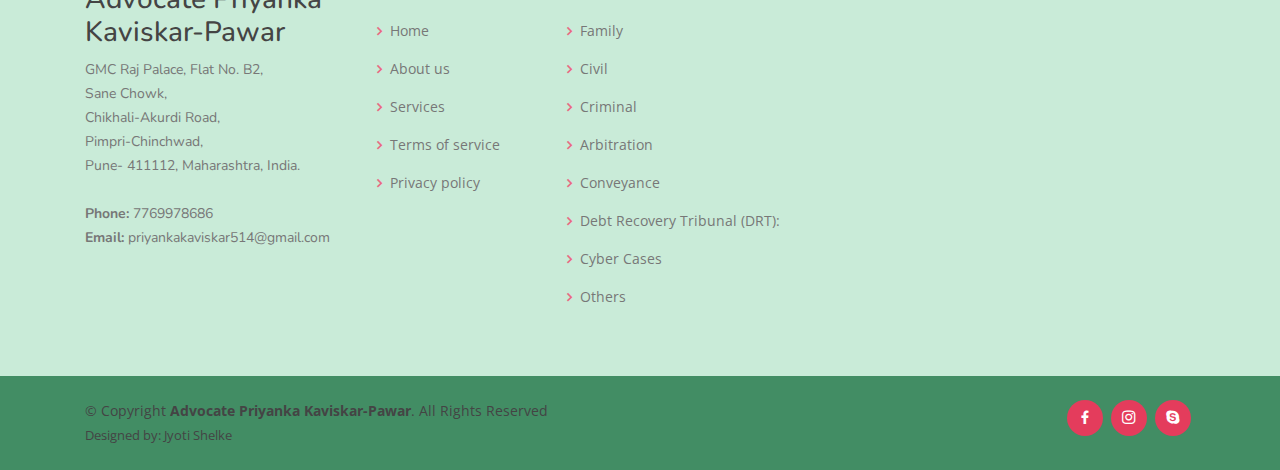
<file: blog-single.html>
<!DOCTYPE html>
<html lang="en">

<head>
  <meta charset="utf-8">
  <meta content="width=device-width, initial-scale=1.0" name="viewport">

  <title>Blog Single - ADVOCATE PRIYANKA KAVISKAR-PAWAR</title>
  <meta content="" name="description">
  <meta content="" name="keywords">

  <!-- Favicons -->
  <!-- <link href="assets/img/favicon.png" rel="icon"> -->
  <link href="assets/img/apple-touch-icon.png" rel="apple-touch-icon">

  <!-- Google Fonts -->
  <link
    href="https://fonts.googleapis.com/css?family=Open+Sans:300,300i,400,400i,600,600i,700,700i|Nunito:300,300i,400,400i,600,600i,700,700i|Poppins:300,300i,400,400i,500,500i,600,600i,700,700i"
    rel="stylesheet">

  <!-- Vendor CSS Files -->
  <link href="assets/vendor/bootstrap/css/bootstrap.min.css" rel="stylesheet">
  <link href="assets/vendor/icofont/icofont.min.css" rel="stylesheet">
  <link href="assets/vendor/boxicons/css/boxicons.min.css" rel="stylesheet">
  <link href="assets/vendor/remixicon/remixicon.css" rel="stylesheet">
  <link href="assets/vendor/venobox/venobox.css" rel="stylesheet">
  <link href="assets/vendor/owl.carousel/assets/owl.carousel.min.css" rel="stylesheet">

  <!-- Template Main CSS File -->
  <link href="assets/css/style.css" rel="stylesheet">

  <!-- =======================================================
  * Template Name: Tempo - v2.2.1
  * Template URL: https://bootstrapmade.com/tempo-free-onepage-bootstrap-theme/
  * Author: BootstrapMade.com
  * License: https://bootstrapmade.com/license/
  ======================================================== -->
</head>

<body style="background-color: rgb(227, 243, 243)">

  <!-- ======= Header ======= -->
  <header id="header" class="fixed-top header-inner-pages">
    <div class="container d-flex align-items-center">

      <h1 class="logo mr-auto"><a href="index.html"></a></h1>
      <!-- Uncomment below if you prefer to use an image logo -->
      <a href="index.html" class="logo mr-auto"><img src="assets/img/logo.png" alt="" class="img-fluid"></a>

      <nav class="nav-menu d-none d-lg-block">
        <ul>
          <li><a href="index.html">Home</a></li>
          <li><a href="#about">About Us</a></li>
          <!-- <li><a href="#services">Services</a></li> -->
          <li><a href="#portfolio">Services</a></li>
          <!-- <li><a href="#team">Team</a></li> -->
          <li class="active"><a href="blog.html">Blog</a></li>
          <!-- <li class="drop-down"><a href="">Drop Down</a> -->
          <!-- <ul>
              <li><a href="#">Drop Down 1</a></li>
              <li class="drop-down"><a href="#">Deep Drop Down</a>
                <ul>
                  <li><a href="#">Deep Drop Down 1</a></li>
                  <li><a href="#">Deep Drop Down 2</a></li>
                  <li><a href="#">Deep Drop Down 3</a></li>
                  <li><a href="#">Deep Drop Down 4</a></li>
                  <li><a href="#">Deep Drop Down 5</a></li>
                </ul>
              </li>
              <li><a href="#">Drop Down 2</a></li>
              <li><a href="#">Drop Down 3</a></li>
              <li><a href="#">Drop Down 4</a></li>
            </ul>
          </li> -->
          <li><a href="#contact">Contact Us </a></li>

        </ul>
      </nav><!-- .nav-menu -->

    </div>
  </header><!-- End Header -->

  <main id="main">

    <!-- ======= Breadcrumbs ======= -->
    <section id="breadcrumbs" class="breadcrumbs">
      <div class="container">

        <ol>
          <li><a href="index.html">Home</a></li>
          <li><a href="blog.html">Blog</a></li>
        </ol>
        <h2>What comes first........? </h2>

      </div>
    </section><!-- End Breadcrumbs -->

    <!-- ======= Blog Section ======= -->
    <section id="blog" class="blog">
      <div class="container">

        <div class="row">

          <div class="col-lg-8 entries">

            <article class="entry entry-single">

              <div class="entry-img">
                <img src="assets/img/blog1.jpg" alt="" class="img-fluid">
                <!-- <img src="assets/img/blog2.jpg" alt="" class="img-fluid"> -->
                <!-- <img src="assets/img/blog3.jpg" alt="" class="img-fluid"> -->
              </div>

              <h2 class="entry-title">
                <a href="blog-single.html">What comes first........?</a>


              </h2>

              <div class="entry-meta">
                <ul>
                  <li class="d-flex align-items-center"><i class="icofont-user"></i> <a href="blog-single.html">Advocate
                      Priyanka</a></li>
                  <li class="d-flex align-items-center"><i class="icofont-wall-clock"></i> <a
                      href="blog-single.html"><time datetime="2020-01-01">May 16, 2021</time></a></li>
                  <li class="d-flex align-items-center"><i class="icofont-comment"></i> <a
                      href="blog-single.html">12</a></li>
                </ul>
              </div>

              <div class="entry-content">
                <p>
                  Apart from the history of law, jurisprudence and school of jurisprudence etc., who first thought of
                  making a rule and law?
                </p>

                <p>
                  In the evolving times and growing age of competition an individual struggles for basic right to live
                  which includes food, shelter, clothing, etc., where all the aforesaid rights are attained and
                  supported by working and earning. For any individual, working for getting the basic products directly
                  from the mother-nature is impossible in the present times because of pre-allotted natural asset viz
                  land etc.,. Assuming those natural assets were owned on the basis of one’s ability to bring large
                  scale, ability to prove certain emotions amongst others or putting one’s or self’s things over other.
                </p>

                <blockquote>
                  <i class="icofont-quote-left quote-left"></i>
                  <p>
                    Profit and greed being in mans blood; suppose laws, rules were made by the one who is an abler,
                    yield more profit and is productive so as to keep the rule maker’s emotions of satisfying self
                    intact.
                  </p>
                  <i class="las la-quote-right quote-right"></i>
                  <i class="icofont-quote-right quote-right"></i>
                </blockquote>

                <p>
                  Now absence or lack of intangible human emotions and not having few intangible human qualities viz
                  confidence, ability in an individual might make him poor. This might be one of the reasons of creation
                  of difference.</p>
                <p>
                  But with the changing times and on contrary if that individual after gaining certain human qualities
                  and emotions suddenly drives up to attain and carry out his interests having specific purpose and need
                  where laws are already made and there the only work left is to do something with what is hardly
                  remaining and does something where laws are violated and once again he is unable to execute his right
                  or is being precluded.

                </p>


                <p>
                  In above case is the freedom hampered or law protected or law abided?
                  Now is the rule maker’s act (of making rule which either came from self satisfying his intellect and
                  emotion or if he has altruistic nature) rationale or the individual who though lately understood and
                  tried executing his rights but was unable to fulfil and complete it because of pre existing rule or
                  law. Time being of essence will surely act again as per law. The above fact leaves with ample of ifs
                  and buts.</p>
                <p>
                  Well it will be solved yet again with the help of law which, Is it biased?

                </p>


              </div>
    </section>


    <section id="blog" class="blog">

      <div class="container">

        <div class="row">

          <div class="col-lg-8 entries">

            <article class="entry entry-single">

              <div class="entry-img">
                <img src="assets/img/blog2.jpeg" alt="" class="img-fluid">

              </div>

              <h2 class="entry-title">
                <a href="blog-single.html">The Unheard Abuse</a>


              </h2>

              <div class="entry-meta">
                <ul>
                  <li class="d-flex align-items-center"><i class="icofont-user"></i> <a href="blog-single.html">Advocate
                      Priyanka</a></li>
                  <li class="d-flex align-items-center"><i class="icofont-wall-clock"></i> <a
                      href="blog-single.html"><time datetime="2020-06-15">June 15, 2021</time></a></li>
                  <!-- <li class="d-flex align-items-center"><i class="icofont-comment"></i> <a
                                href="blog-single.html">12</a></li> -->
                </ul>
              </div>

              <div class="entry-content">
                <p>
                  The Covid-19 waves brought immense changes in many sectors. After the enforcement of lockdown major
                  changes were witnessed. Work from home was the major change seen. A massive importance was gained and
                  a roaring success it was for the computer and information technology sector. Few had their things at
                  ease for those who were working from home and who had good amount of monetary balance because of the
                  monetary assurance in return of the work done from home or other essential services. Whereas few had
                  completely dreadful and difficult reality to undergo and experience with respect to monetary related
                  things.
                </p>

                <p>
                  Apart from the major monetary aspect the other complimentary was the mental, physical and peace
                  related issues. Now these mental issues almost covered up the entire universe and its things. The
                  pre-covid normal life allowed every person to live in a certain way one wished for, for example moving
                  out for a class or work in order to avoid something at home to get peace and to avoid the family
                  problems, visiting a cafe or restaurant and meeting the dear and loved ones, strolling after dinner,
                  working out at gym, watching a movie at theatre, doing guilty pleasures by framing unimportant things
                  as important for the peace of mind. Also pre-covid people might be releasing stress in their best
                  possible way outside the family and house. For few working people who had domestic issues at home,
                  workplace for them might have been good stress release place whereas for few it was all about set
                  goal, act, and enjoy. All the above mentioned activities had a full stop due to lockdown.
                </p>

                <blockquote>
                  <i class="icofont-quote-left quote-left"></i>
                  <p>
                    It seems like some superpower has purposefully put us down to suffer.
                  </p>
                  <i class="las la-quote-right quote-right"></i>
                  <i class="icofont-quote-right quote-right"></i>
                </blockquote>

                <p>
                  For few working people who had domestic issues at home, workplace for them might have been good stress
                  release place whereas for few it was all about set goal, act, and enjoy. All the above mentioned
                  activities had a full stop due to lockdown. For few, tackling and managing individuals’ behaviour in
                  family especially in joint families increased the sulking, brooding attitudes in individuals besides
                  increasing the link of related problems as well.
                </p>
                <p> Lockdown brought ‘All From House’ trend but, with
                  increased family and other issues. Many individuals faced various problems and abuses. Some initiated
                  such abuse knowingly and unknowingly by dominating the weaker in many ways. As sometimes many kind of
                  stress’ are unnoticed; the abuse is similarly unheard and unnoticed..</p>



              </div>


    </section>

    <section id="blog" class="blog">

      <div class="container">

        <div class="row">

          <div class="col-lg-8 entries">

            <article class="entry entry-single">

              <div class="entry-img">
                <img src="assets/img/blog3.jpeg" alt="" class="img-fluid">

              </div>

              <h2 class="entry-title">
                <a href="blog-single.html">Liberty: the power or scope to act as one pleases.</a>


              </h2>

              <div class="entry-meta">
                <ul>
                  <li class="d-flex align-items-center"><i class="icofont-user"></i> <a href="blog-single.html">Advocate
                      Priyanka</a></li>
                  <li class="d-flex align-items-center"><i class="icofont-wall-clock"></i> <a
                      href="blog-single.html"><time datetime="2021-07-17">July 17, 2021</time></a></li>
                  <!-- <li class="d-flex align-items-center"><i class="icofont-comment"></i> <a
                                          href="blog-single.html">12</a></li> -->
                </ul>
              </div>

              <div class="entry-content">
                <p>
                  Humans live in a group where every individual possesses different powers. There are various types of
                  powers and so the strength. Few people are strong physically, whereas few
                  are mentally, economically or politically etc. A man, living freely if, reached a forest where
                  carnivores reside and come across one then his freedom to live is in danger and his liberty
                  automatically is restricted, hampered and so the right to reside in that particular area is
                  controlled. Now the power of carnivores dominates the man’s right to roam or reside in the forest area
                  and this puts a bracket to the man’s freedom of movement and some extent to his life if the carnivore
                  thought of attacking him.
                </p>
                <p> This example clearly shows the relation between power and liberty. It is
                  natural and said that a specific power comes after spending time, body, soul, wealth that is after
                  specific struggle and hard work. A famous political authority if wishes to stroll alone on the streets
                  in the crowd where he is in power just to enjoy the ordinary life but can’t because of psychic fears
                  of opposition parties, psychic preoccupied notion, inability to handle the crowd alone physically etc.
                  This again explains the relation of power and liberty but in another way. In the aforesaid example,
                  the tangible and intangible power dominates and obstructs his liberty. From the above examples, it is
                  seen that the forest man or the famous political authority accepted the orders so that the balance in
                  the social life is maintained and chaos is avoided.
                </p>

                </p>


                <blockquote>
                  <i class="icofont-quote-left quote-left"></i>
                  <p>
                    Liberty: the power or scope to act as one pleases. The aforesaid given meaning explains the degree
                    of power of a person and or human and or animal to act as per their preferences.

                  </p>
                  <i class="las la-quote-right quote-right"></i>
                  <i class="icofont-quote-right quote-right"></i>
                </blockquote>
                <p>These examples somehow try to prove the brackets
                  on the freedom or liberty on lives. It would be wrong if not stated that these brackets on our freedom
                  make ones' life happy more and tension free. Secondly, these brackets are nothing but ‘Law’.
                  The binding laws bind us under its power. This state power rules liberty.</p>
              </div>


















              






              <!-- <div class="entry-footer clearfix">
                    <div class="float-left">
                      <i class="icofont-folder"></i>
                      <ul class="cats">
                        <li><a href="#">Business</a></li>
                      </ul>

                      <i class="icofont-tags"></i>
                      <ul class="tags">
                        <li><a href="#">Creative</a></li>
                        <li><a href="#">Tips</a></li>
                        <li><a href="#">Marketing</a></li>
                      </ul>
                    </div>

                    <div class="float-right share">
                      <a href="" title="Share on Twitter"><i class="icofont-twitter"></i></a>
                      <a href="" title="Share on Facebook"><i class="icofont-facebook"></i></a>
                      <a href="" title="Share on Instagram"><i class="icofont-instagram"></i></a>
                    </div> -->
              <!-- 
          </div>

          </article>
          < End blog entry -->
              <!--
          <div class="blog-author clearfix">
            <img src="assets/img/blog-author.jpg" class="rounded-circle float-left" alt="">
            <h4>Jane Smith</h4>
            <div class="social-links">
              <a href="https://twitters.com/#"><i class="icofont-twitter"></i></a>
              <a href="https://facebook.com/#"><i class="icofont-facebook"></i></a>
              <a href="https://instagram.com/#"><i class="icofont-instagram"></i></a>
            </div>
            <p>
              Itaque quidem optio quia voluptatibus dolorem dolor. Modi eum sed possimus accusantium. Quas repellat
              voluptatem officia numquam sint aspernatur voluptas. Esse et accusantium ut unde voluptas.
            </p>
          </div>End blog author bio

          <div class="blog-comments">

            <h4 class="comments-count">8 Comments</h4>

            <div id="comment-1" class="comment clearfix">
              <img src="assets/img/comments-1.jpg" class="comment-img  float-left" alt="">
              <h5><a href="">Georgia Reader</a> <a href="#" class="reply"><i class="icofont-reply"></i> Reply</a></h5>
              <time datetime="2020-01-01">01 Jan, 2020</time>
              <p>
                Et rerum totam nisi. Molestiae vel quam dolorum vel voluptatem et et. Est ad aut sapiente quis
                molestiae est qui cum soluta.
                Vero aut rerum vel. Rerum quos laboriosam placeat ex qui. Sint qui facilis et.
              </p>

            </div>< End comment #1 -->

              <!-- <div id="comment-2" class="comment clearfix">
                <img src="assets/img/comments-2.jpg" class="comment-img  float-left" alt="">
                <h5><a href="">Aron Alvarado</a> <a href="#" class="reply"><i class="icofont-reply"></i> Reply</a></h5>
                <time datetime="2020-01-01">01 Jan, 2020</time>
                <p>
                  Ipsam tempora sequi voluptatem quis sapiente non. Autem itaque eveniet saepe. Officiis illo ut beatae.
                </p>

                <div id="comment-reply-1" class="comment comment-reply clearfix">
                  <img src="assets/img/comments-3.jpg" class="comment-img  float-left" alt="">
                  <h5><a href="">Lynda Small</a> <a href="#" class="reply"><i class="icofont-reply"></i> Reply</a></h5>
                  <time datetime="2020-01-01">01 Jan, 2020</time>
                  <p>
                    Enim ipsa eum fugiat fuga repellat. Commodi quo quo dicta. Est ullam aspernatur ut vitae quia
                    mollitia id non. Qui ad quas nostrum rerum sed necessitatibus aut est. Eum officiis sed repellat
                    maxime vero nisi natus. Amet nesciunt nesciunt qui illum omnis est et dolor recusandae.

                    Recusandae sit ad aut impedit et. Ipsa labore dolor impedit et natus in porro aut. Magnam qui cum.
                    Illo similique occaecati nihil modi eligendi. Pariatur distinctio labore omnis incidunt et illum.
                    Expedita et dignissimos distinctio laborum minima fugiat.

                    Libero corporis qui. Nam illo odio beatae enim ducimus. Harum reiciendis error dolorum non autem
                    quisquam vero rerum neque.
                  </p>

                  <div id="comment-reply-2" class="comment comment-reply clearfix">
                    <img src="assets/img/comments-4.jpg" class="comment-img  float-left" alt="">
                    <h5><a href="">Sianna Ramsay</a> <a href="#" class="reply"><i class="icofont-reply"></i> Reply</a>
                    </h5>
                    <time datetime="2020-01-01">01 Jan, 2020</time>
                    <p>
                      Et dignissimos impedit nulla et quo distinctio ex nemo. Omnis quia dolores cupiditate et. Ut unde
                      qui eligendi sapiente omnis ullam. Placeat porro est commodi est officiis voluptas repellat
                      quisquam possimus. Perferendis id consectetur necessitatibus.
                    </p>

                  </div><!- End comment reply #2-->

              <!-- </div> -->
              <!-- End comment reply #1-->

              <!-- </div> -->
              <!-- End comment #2-->

              <!-- <div id="comment-3" class="comment clearfix">
                <img src="assets/img/comments-5.jpg" class="comment-img  float-left" alt="">
                <h5><a href="">Nolan Davidson</a> <a href="#" class="reply"><i class="icofont-reply"></i> Reply</a></h5>
                <time datetime="2020-01-01">01 Jan, 2020</time>
                <p>
                  Distinctio nesciunt rerum reprehenderit sed. Iste omnis eius repellendus quia nihil ut accusantium
                  tempore. Nesciunt expedita id dolor exercitationem aspernatur aut quam ut. Voluptatem est accusamus
                  iste at.
                  Non aut et et esse qui sit modi neque. Exercitationem et eos aspernatur. Ea est consequuntur officia
                  beatae ea aut eos soluta. Non qui dolorum voluptatibus et optio veniam. Quam officia sit nostrum
                  dolorem.
                </p>

              </div><!- End comment #3 -->

              <!-- <div id="comment-4" class="comment clearfix">
                <img src="assets/img/comments-6.jpg" class="comment-img  float-left" alt="">
                <h5><a href="">Kay Duggan</a> <a href="#" class="reply"><i class="icofont-reply"></i> Reply</a></h5>
                <time datetime="2020-01-01">01 Jan, 2020</time>
                <p>
                  Dolorem atque aut. Omnis doloremque blanditiis quia eum porro quis ut velit tempore. Cumque sed quia
                  ut maxime. Est ad aut cum. Ut exercitationem non in fugiat.
                </p> 

              </div>  -->

              <!-- End comment #4  -->

              <section id="blog" class="blog">

                <div class="container">

                  <div class="row">

                    <div class="reply-form">
                      <h4>Leave a Reply</h4>
                      <p>Your email address will not be published. Required fields are marked * </p>
                      <form action="">
                        <div class="row">
                          <div class="col-md-6 form-group">
                            <input name="name" type="text" class="form-control" placeholder="Your Name*">
                          </div>
                          <div class="col-md-6 form-group">
                            <input name="email" type="text" class="form-control" placeholder="Your Email*">
                          </div>
                        </div>
                        <div class="row">
                          <div class="col form-group">
                            <input name="website" type="text" class="form-control" placeholder="Your Website">
                          </div>
                        </div>
                        <div class="row">
                          <div class="col form-group">
                            <textarea name="comment" class="form-control" placeholder="Your Comment*"></textarea>
                          </div>
                        </div>
                        <button type="submit" class="btn btn-primary">Post Comment</button>

                      </form>

                    </div>

                  </div><!-- End blog comments -->

                </div><!-- End blog entries list -->

                <!-- <div class="col-lg-4">

          <div class="sidebar">

            <h3 class="sidebar-title">Search</h3>
            <div class="sidebar-item search-form">
              <form action="">
                <input type="text">
                <button type="submit"><i class="icofont-search"></i></button>
              </form>

            </div>
            End sidebar search formn

            <h3 class="sidebar-title">Categories</h3>
            <div class="sidebar-item categories">
              <ul>
                <li><a href="#">General <span>(25)</span></a></li>
                <li><a href="#">Lifestyle <span>(12)</span></a></li>
                <li><a href="#">Travel <span>(5)</span></a></li>
                <li><a href="#">Design <span>(22)</span></a></li>
                <li><a href="#">Creative <span>(8)</span></a></li>
                <li><a href="#">Educaion <span>(14)</span></a></li>
              </ul>

            </div>
            End sidebar categories

            <h3 class="sidebar-title">Recent Posts</h3>
            <div class="sidebar-item recent-posts">
              <div class="post-item clearfix">
                <img src="assets/img/blog-recent-1.jpg" alt="">
                <h4><a href="blog-single.html">Nihil blanditiis at in nihil autem</a></h4>
                <time datetime="2020-01-01">Jan 1, 2020</time>
              </div>

              <div class="post-item clearfix">
                <img src="assets/img/blog-recent-2.jpg" alt="">
                <h4><a href="blog-single.html">Quidem autem et impedit</a></h4>
                <time datetime="2020-01-01">Jan 1, 2020</time>
              </div>

              <div class="post-item clearfix">
                <img src="assets/img/blog-recent-3.jpg" alt="">
                <h4><a href="blog-single.html">Id quia et et ut maxime similique occaecati ut</a></h4>
                <time datetime="2020-01-01">Jan 1, 2020</time>
              </div>

              <div class="post-item clearfix">
                <img src="assets/img/blog-recent-4.jpg" alt="">
                <h4><a href="blog-single.html">Laborum corporis quo dara net para</a></h4>
                <time datetime="2020-01-01">Jan 1, 2020</time>
              </div>

              <div class="post-item clearfix">
                <img src="assets/img/blog-recent-5.jpg" alt="">
                <h4><a href="blog-single.html">Et dolores corrupti quae illo quod dolor</a></h4>
                <time datetime="2020-01-01">Jan 1, 2020</time>
              </div>

            </div><!End sidebar recent posts-->

                <!-- <h3 class="sidebar-title">Tags</h3>
            <div class="sidebar-item tags">
              <ul>
                <li><a href="#">App</a></li>
                <li><a href="#">IT</a></li>
                <li><a href="#">Business</a></li>
                <li><a href="#">Business</a></li>
                <li><a href="#">Mac</a></li>
                <li><a href="#">Design</a></li>
                <li><a href="#">Office</a></li>
                <li><a href="#">Creative</a></li>
                <li><a href="#">Studio</a></li>
                <li><a href="#">Smart</a></li>
                <li><a href="#">Tips</a></li>
                <li><a href="#">Marketing</a></li>
              </ul>

            </div>
            End sidebar tags -->

                <!-- </div> -->
                <!-- End sidebar -->

                <!-- </div> -->
                <!-- End blog sidebar -->

          </div>

        </div>
    </section>



    <!-- End Blog Section -->


  </main><!-- End #main -->

  <!-- ======= Footer ======= -->
  <footer id="footer">

    <div class="footer-top">
      <div class="container">
        <div class="row">

          <div class="col-lg-3 col-md-6 footer-contact">
            <h3>Advocate Priyanka Kaviskar-Pawar </h3>
            <p>
              GMC Raj Palace, Flat No. B2,<br> Sane Chowk,
              <br>Chikhali-Akurdi Road,<br> Pimpri-Chinchwad,
              <br> Pune- 411112, Maharashtra, India. <br><br>
              <strong>Phone:</strong> 7769978686 <br>
              <strong>Email:</strong> priyankakaviskar514@gmail.com<br>
            </p>
          </div>

          <div class="col-lg-2 col-md-6 footer-links">
            <h4>Useful Links</h4>
            <ul>
              <li><i class="bx bx-chevron-right"></i> <a href="#">Home</a></li>
              <li><i class="bx bx-chevron-right"></i> <a href="#">About us</a></li>
              <li><i class="bx bx-chevron-right"></i> <a href="#">Services</a></li>
              <li><i class="bx bx-chevron-right"></i> <a href="#">Terms of service</a></li>
              <li><i class="bx bx-chevron-right"></i> <a href="#">Privacy policy</a></li>
            </ul>
          </div>

          <div class="col-lg-3 col-md-6 footer-links">
            <h4>Our Services</h4>
            <ul>
              <li><i class="bx bx-chevron-right"></i> <a href="#">Family</a></li>
              <li><i class="bx bx-chevron-right"></i> <a href="#">Civil</a></li>
              <li><i class="bx bx-chevron-right"></i> <a href="#">Criminal</a></li>
              <li><i class="bx bx-chevron-right"></i> <a href="#">Arbitration </a></li>
              <li><i class="bx bx-chevron-right"></i> <a href="#">Conveyance</a></li>
              <li><i class="bx bx-chevron-right"></i> <a href="#">Debt Recovery Tribunal (DRT): </a></li>
              <li><i class="bx bx-chevron-right"></i> <a href="#">Cyber Cases</a></li>
              <li><i class="bx bx-chevron-right"></i> <a href="#">Others</a></li>

            </ul>
          </div>

          <!-- <div class="col-lg-4 col-md-6 footer-newsletter">
          <h4>Join Our Newsletter</h4>
          <p>Tamen quem nulla quae legam multos aute sint culpa legam noster magna</p>
          <form action="" method="post">
            <input type="email" name="email"><input type="submit" value="Subscribe">
          </form>
        </div> -->

        </div>
      </div>
    </div>

    <div class="container d-md-flex py-4">

      <div class="mr-md-auto text-center text-md-left">
        <div class="copyright">
          &copy; Copyright <strong><span>Advocate Priyanka Kaviskar-Pawar</span></strong>. All Rights Reserved
        </div>
        <div class="credits">
          <!-- All the links in the footer should remain intact. -->
          <!-- You can delete the links only if you purchased the pro version. -->
          <!-- Licensing information: https://bootstrapmade.com/license/ -->
          <!-- Purchase the pro version with working PHP/AJAX contact form: https://bootstrapmade.com/tempo-free-onepage-bootstrap-theme/ -->
          Designed by: Jyoti Shelke</a>
        </div>
      </div>
      <div class="social-links text-center text-md-right pt-3 pt-md-0">
        <!-- <a href="#" class="twitter"><i class="bx bxl-twitter"></i></a> -->
        <a href="https://www.facebook.com/piu.kaviskar" class="facebook"><i class="bx bxl-facebook"></i></a>
        <a href="instagram.com/advocatepriyankaa/" class="instagram"><i class="bx bxl-instagram"></i></a>
        <a href="priyankakaviskar514@gmail.com" class="google-plus"><i class="bx bxl-skype"></i></a>
        <!-- <a href="#" class="linkedin"><i class="bx bxl-linkedin"></i></a> -->
      </div>
    </div>
  </footer><!-- End Footer -->

  <a href="#" class="back-to-top"><i class="ri-arrow-up-line"></i></a>

  <!-- Vendor JS Files -->
  <script src="assets/vendor/jquery/jquery.min.js"></script>
  <script src="assets/vendor/bootstrap/js/bootstrap.bundle.min.js"></script>
  <script src="assets/vendor/jquery.easing/jquery.easing.min.js"></script>
  <script src="assets/vendor/php-email-form/validate.js"></script>
  <script src="assets/vendor/isotope-layout/isotope.pkgd.min.js"></script>
  <script src="assets/vendor/venobox/venobox.min.js"></script>
  <script src="assets/vendor/owl.carousel/owl.carousel.min.js"></script>

  <!-- Template Main JS File -->
  <script src="assets/js/main.js"></script>

</body>

</html>
</file>
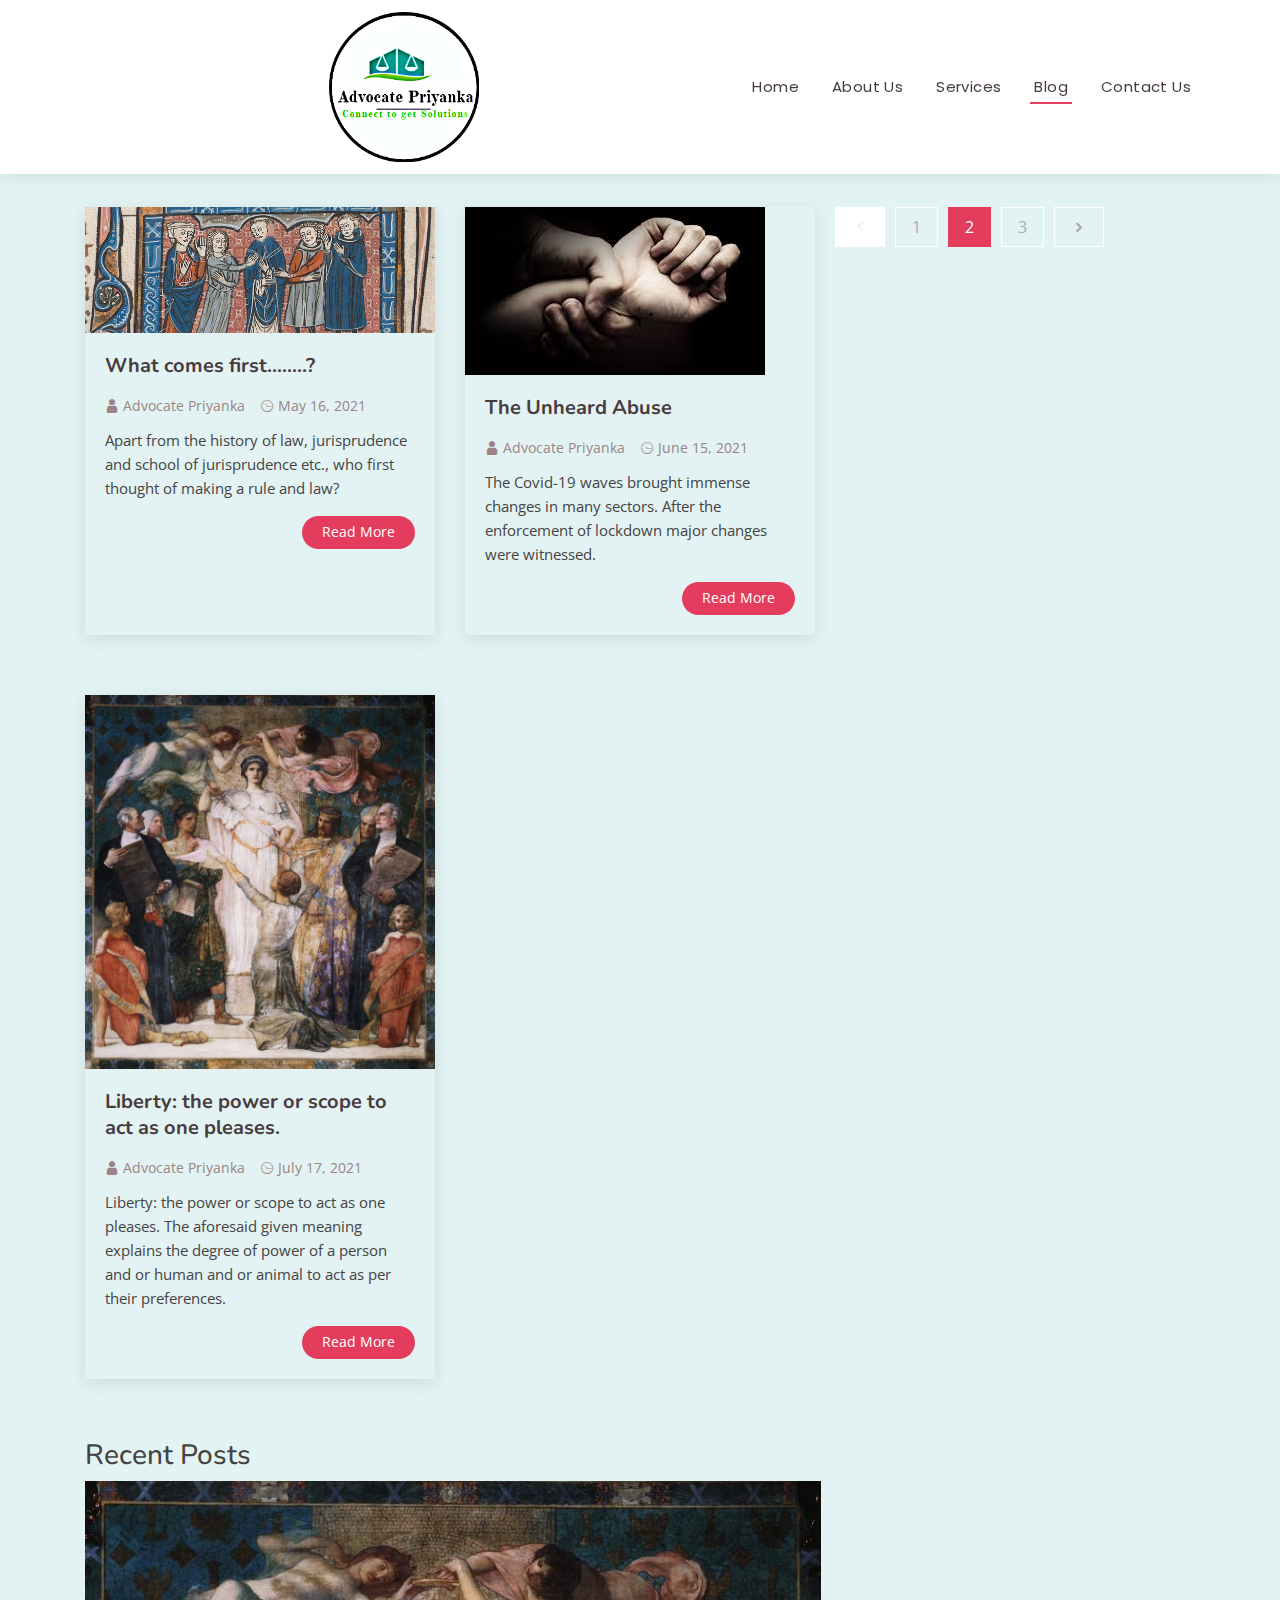
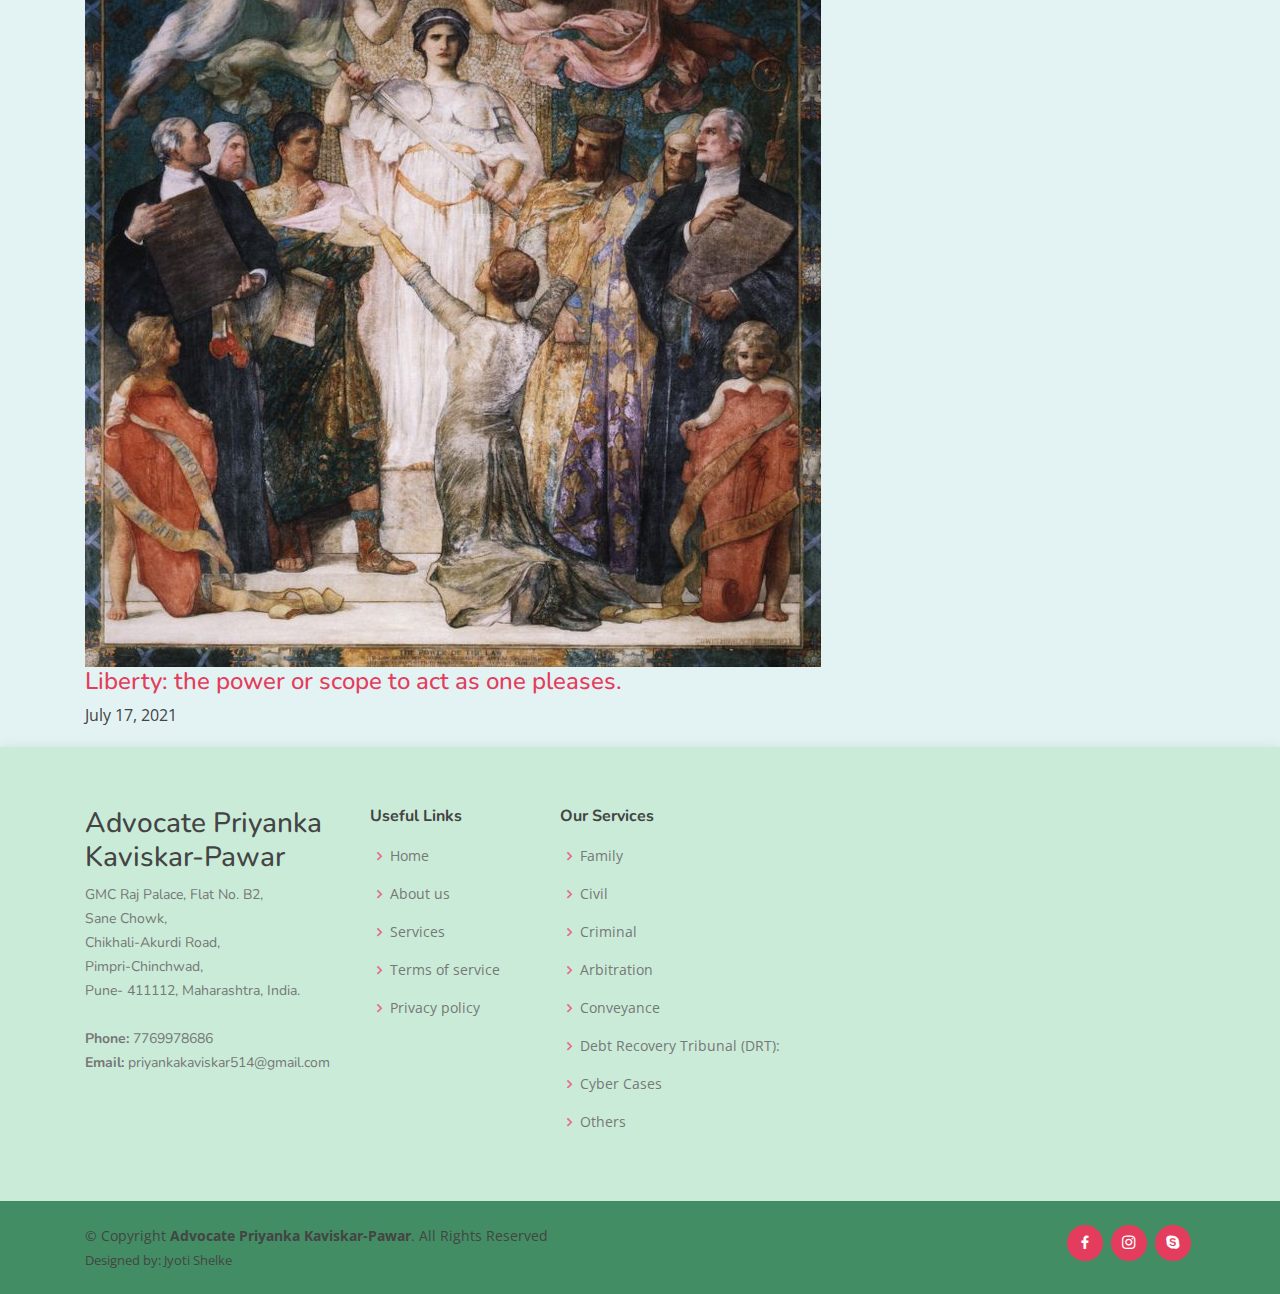
<file: blog.html>
<!DOCTYPE html>
<html lang="en">

<head>
  <meta charset="utf-8">
  <meta content="width=device-width, initial-scale=1.0" name="viewport">

  <title>Blog Single - ADVOCATE PRIYANKA KAVISKAR-PAWAR</title>
  <meta content="" name="description">
  <meta content="" name="keywords">

  <!-- Favicons -->
  <!-- <link href="assets/img/favicon.png" rel="icon"> -->
  <link href="assets/img/apple-touch-icon.png" rel="apple-touch-icon">

  <!-- Google Fonts -->
  <link
    href="https://fonts.googleapis.com/css?family=Open+Sans:300,300i,400,400i,600,600i,700,700i|Nunito:300,300i,400,400i,600,600i,700,700i|Poppins:300,300i,400,400i,500,500i,600,600i,700,700i"
    rel="stylesheet">

  <!-- Vendor CSS Files -->
  <link href="assets/vendor/bootstrap/css/bootstrap.min.css" rel="stylesheet">
  <link href="assets/vendor/icofont/icofont.min.css" rel="stylesheet">
  <link href="assets/vendor/boxicons/css/boxicons.min.css" rel="stylesheet">
  <link href="assets/vendor/remixicon/remixicon.css" rel="stylesheet">
  <link href="assets/vendor/venobox/venobox.css" rel="stylesheet">
  <link href="assets/vendor/owl.carousel/assets/owl.carousel.min.css" rel="stylesheet">

  <!-- Template Main CSS File -->
  <link href="assets/css/style.css" rel="stylesheet">

  <!-- =======================================================
  * Template Name: Tempo - v2.2.1
  * Template URL: https://bootstrapmade.com/tempo-free-onepage-bootstrap-theme/
  * Author: BootstrapMade.com
  * License: https://bootstrapmade.com/license/
  ======================================================== -->
</head>

<body style="background-color: rgb(227, 243, 243)">

  <!-- ======= Header ======= -->
  <header id="header" class="fixed-top header-inner-pages">
    <div class="container d-flex align-items-center">

      <h1 class="logo mr-auto"><a href="index.html"></a></h1>
      <!-- Uncomment below if you prefer to use an image logo -->
      <a href="index.html" class="logo mr-auto"><img src="assets/img/logo.png" alt="" class="img-fluid"></a>

      <nav class="nav-menu d-none d-lg-block">
        <ul>
          <li><a href="index.html">Home</a></li>
          <li><a href="#about">About Us</a></li>
          <!-- <li><a href="#services">Services</a></li> -->
          <li><a href="#portfolio">Services</a></li>
          <!-- <li><a href="#team">Team</a></li> -->
          <li class="active"><a href="blog.html">Blog</a></li>
          <!-- <li class="drop-down"><a href="">Drop Down</a> -->
          <!-- <ul>
              <li><a href="#">Drop Down 1</a></li>
              <li class="drop-down"><a href="#">Deep Drop Down</a>
                <ul>
                  <li><a href="#">Deep Drop Down 1</a></li>
                  <li><a href="#">Deep Drop Down 2</a></li>
                  <li><a href="#">Deep Drop Down 3</a></li>
                  <li><a href="#">Deep Drop Down 4</a></li>
                  <li><a href="#">Deep Drop Down 5</a></li>
                </ul>
              </li>
              <li><a href="#">Drop Down 2</a></li>
              <li><a href="#">Drop Down 3</a></li>
              <li><a href="#">Drop Down 4</a></li>
            </ul>
          </li> -->
          <li><a href="#contact">Contact Us </a></li>

        </ul>
      </nav><!-- .nav-menu -->

    </div>
  </header><!-- End Header -->

  <main id="main">

    <!-- ======= Breadcrumbs ======= -->
    <section id="breadcrumbs" class="breadcrumbs">
      <div class="container">

        <ol>
          <li><a href="index.html">Home</a></li>
          <li>Blog</li>
        </ol>
        <h2>Blog</h2>

      </div>
    </section><!-- End Breadcrumbs -->

    <!-- ======= Blog Section ======= -->
    <section id="blog" class="blog">
      <div class="container">

        <div class="row">

          <div class="col-lg-8 entries">

            <div class="row">

              <div class="col-md-6 d-flex align-items-stretch">
                <article class="entry">

                  <div class="entry-img">
                    <img src="assets/img/blog1.jpg" alt="" class="img-fluid">
                  </div>

                  <h2 class="entry-title">
                    <a href="blog-single.html">What comes first........?</a>
                  </h2>

                  <div class="entry-meta">
                    <ul>
                      <li class="d-flex align-items-center"><i class="icofont-user"></i> <a
                          href="blog-single.html">Advocate Priyanka</a></li>
                      <li class="d-flex align-items-center"><i class="icofont-wall-clock"></i> <a
                          href="blog-single.html"><time datetime="2020-01-01">May 16, 2021</time></a></li>
                    </ul>
                  </div>

                  <div class="entry-content">
                    <p>
                      Apart from the history of law, jurisprudence and school of jurisprudence etc., who first thought
                      of making a rule and law?
                    </p>
                    <div class="read-more">
                      <a href="blog-single.html">Read More</a>
                    </div>
                  </div>

                </article><!-- End blog entry -->
              </div>

              <div class="col-md-6 d-flex align-items-stretch">
                <article class="entry">

                  <div class="entry-img">
                    <img src="assets/img/blog2.jpeg" alt="" class="img-fluid">
                  </div>

                  <h2 class="entry-title">
                    <a href="blog-single.html">The Unheard Abuse</a>
                  </h2>

                  <div class= "entry-meta">
                    <ul>                     
                      <li class="d-flex align-items-center"><i class="icofont-user"></i> <a
                          href="blog-single.html">Advocate Priyanka</a></li>
                      <li class="d-flex align-items-center"><i class="icofont-wall-clock"></i> <a
                          href="blog-single.html"><time datetime="2021-06-15">June 15, 2021</time></a></li>
                    </ul>
                  </div>

                  <div class="entry-content">
                    <p>
                      The Covid-19 waves brought immense changes in many sectors. After the enforcement of lockdown
                      major changes were witnessed.
                    </p>
                    <div class="read-more">
                      <a href="blog-single.html">Read More</a>
                    </div>
                  </div>

                </article>
                <!-- End blog entry -->
              </div>

              <div class="col-md-6 d-flex align-items-stretch">
                <article class="entry">

                  <div class="entry-img">
                    <img src="assets/img/blog3.jpeg" alt="" class="img-fluid">
                  </div>

                  <h2 class="entry-title">
                    <a href="blog-single.html">Liberty: the power or scope to act as one pleases.</a>
                  </h2>

                  <div class="entry-meta">
                    <ul>
                      <li class="d-flex align-items-center"><i class="icofont-user"></i> <a
                          href="blog-single.html">Advocate Priyanka</a></li>
                      <li class="d-flex align-items-center"><i class="icofont-wall-clock"></i> <a
                          href="blog-single.html"><time datetime="2021-07-17">July 17, 2021</time></a></li>
                    </ul>
                  </div>

                  <div class="entry-content">
                    <p>
                      Liberty: the power or scope to act as one pleases. The aforesaid given meaning explains the degree
                      of power of a person and or human and or animal to act as per their preferences.
                    </p>
                    <div class="read-more">
                      <a href="blog-single.html">Read More</a>
                    </div>
                  </div>

                </article>
                <!-- End blog entry -->
              </div>
              </div>
              <!-- 
              <div class="col-md-6 d-flex align-items-stretch">
                <article class="entry">

                  <div class="entry-img">
                    <img src="assets/img/blog-4.jpg" alt="" class="img-fluid">
                  </div>

                  <h2 class="entry-title">
                    <a href="blog-single.html">Non rem rerum nam cum quo minus. Dolor distinctio deleniti explicabo eius
                      exercitationem.</a>
                  </h2>

                  <div class="entry-meta">
                    <ul>
                      <li class="d-flex align-items-center"><i class="icofont-user"></i> <a href="blog-single.html">John
                          Doe</a></li>
                      <li class="d-flex align-items-center"><i class="icofont-wall-clock"></i> <a
                          href="blog-single.html"><time datetime="2020-01-01">Jan 1, 2020</time></a></li>
                    </ul>
                  </div>

                  <div class="entry-content">
                    <p>
                      Aspernatur rerum perferendis et sint. Voluptates cupiditate voluptas atque quae. Rem veritatis
                      rerum enim et autem. Saepe atque cum eligendi eaque iste omnis a qui.
                    </p>
                    <div class="read-more">
                      <a href="blog-single.html">Read More</a>
                    </div>
                  </div>

                </article>
                -- End blog entry -->
            <!-- </div> -->

            <!-- <div class="col-md-6 d-flex align-items-stretch">
              <article class="entry">

                <div class="entry-img">
                  <img src="assets/img/blog-5.jpg" alt="" class="img-fluid">
                </div>

                <h2 class="entry-title">
                  <a href="blog-single.html">Blanditiis dignissimos deleniti. Rerum iste et.</a>
                </h2>

                <div class="entry-meta">
                  <ul>
                    <li class="d-flex align-items-center"><i class="icofont-user"></i> <a href="blog-single.html">John
                        Doe</a></li>
                    <li class="d-flex align-items-center"><i class="icofont-wall-clock"></i> <a
                        href="blog-single.html"><time datetime="2020-01-01">Jan 1, 2020</time></a></li>
                  </ul>
                </div>

                <div class="entry-content">
                  <p>
                    Quidem et eum explicabo quia illo numquam nostrum corrupti provident. Quia aspernatur et et
                    facere. Quisquam maiores natus nihil incidunt ipsum est optio eum maxime. Dignissimos vitae
                    explicabo. Corrupti esse sed a a. Laborum optio reprehenderit quia dena per.
                  </p>
                  <div class="read-more">
                    <a href="blog-single.html">Read More</a>
                  </div>
                </div>

              </article>

              <!-End blog entry -->
            <!-- </div>

            <div class="col-md-6 d-flex align-items-stretch">
              <article class="entry">

                <div class="entry-img">
                  <img src="assets/img/blog-6.jpg" alt="" class="img-fluid">
                </div>

                <h2 class="entry-title">
                  <a href="blog-single.html">Debitis cupiditate saepe ex quam aut id. Consequatur dignissimos et id
                    id.</a>
                </h2>

                <div class="entry-meta">
                  <ul>
                    <li class="d-flex align-items-center"><i class="icofont-user"></i> <a href="blog-single.html">John
                        Doe</a></li>
                    <li class="d-flex align-items-center"><i class="icofont-wall-clock"></i> <a
                        href="blog-single.html"><time datetime="2020-01-01">Jan 1, 2020</time></a></li>
                  </ul>
                </div>

                <div class="entry-content">
                  <p>
                    Modi dolor et placeat ut iure ad. Qui perferendis fugit quo et cumque facilis et debitis rerum.
                    Repellendus animi qui eos. Unde perferendis et tempora Ratione porro omnis magn delata sera marto
                    ned.
                  </p>
                  <div class="read-more">
                    <a href="blog-single.html">Read More</a>
                  </div>
                </div>  -->

                <!-- </article>  -->
                <!-- End blog entry -->
                <!-- </div>  -->

            </div>

            <div class="blog-pagination">
              <ul class="justify-content-center">
                <li class="disabled"><i class="icofont-rounded-left"></i></li>
                <li><a href="#">1</a></li>
                <li class="active"><a href="#">2</a></li>
                <li><a href="#">3</a></li>
                <li><a href="#"><i class="icofont-rounded-right"></i></a></li>
              </ul>
            </div>

          </div>
          <!-- End blog entries list -->
          <!-- 
          <div class="col-lg-4">

            <div class="sidebar">

              <h3 class="sidebar-title">Search</h3>
              <div class="sidebar-item search-form">
                <form action="">
                  <input type="text">
                  <button type="submit"><i class="icofont-search"></i></button>
                </form>

              </div>
              End sidebar search formn

              <h3 class="sidebar-title">Categories</h3>
              <div class="sidebar-item categories">
                <ul>
                  <li><a href="#">General <span>(25)</span></a></li>
                  <li><a href="#">Lifestyle <span>(12)</span></a></li>
                  <li><a href="#">Travel <span>(5)</span></a></li>
                  <li><a href="#">Design <span>(22)</span></a></li>
                  <li><a href="#">Creative <span>(8)</span></a></li>
                  <li><a href="#">Educaion <span>(14)</span></a></li>
                </ul>

              </div>
               -->
          <!-- End sidebar categories-->

          <h3 class="sidebar-title">Recent Posts</h3>
          <div class="sidebar-item recent-posts">
            <div class="post-item clearfix">
              <img src="assets/img/blog3.jpeg" alt="">
              <h4><a href="blog-single.html">Liberty: the power or scope to act as one pleases.</a></h4>
              <time datetime="2020-01-01">July 17, 2021</time>
            </div>

            <!-- <div class="post-item clearfix">
                  <img src="assets/img/blog-recent-2.jpg" alt="">
                  <h4><a href="blog-single.html">Quidem autem et impedit</a></h4>
                  <time datetime="2020-01-01">Jan 1, 2020</time>
                </div>

                <div class="post-item clearfix">
                  <img src="assets/img/blog-recent-3.jpg" alt="">
                  <h4><a href="blog-single.html">Id quia et et ut maxime similique occaecati ut</a></h4>
                  <time datetime="2020-01-01">Jan 1, 2020</time>
                </div>

                <div class="post-item clearfix">
                  <img src="assets/img/blog-recent-4.jpg" alt="">
                  <h4><a href="blog-single.html">Laborum corporis quo dara net para</a></h4>
                  <time datetime="2020-01-01">Jan 1, 2020</time>
                </div>

                <div class="post-item clearfix">
                  <img src="assets/img/blog-recent-5.jpg" alt="">
                  <h4><a href="blog-single.html">Et dolores corrupti quae illo quod dolor</a></h4>
                  <time datetime="2020-01-01">Jan 1, 2020</time>
                </div> -->

          </div>


          <!-- End sidebar recent posts-->
          <!-- 
              <h3 class="sidebar-title">Tags</h3>
              <div class="sidebar-item tags">
                <ul>
                  <li><a href="#">App</a></li>
                  <li><a href="#">IT</a></li>
                  <li><a href="#">Business</a></li>
                  <li><a href="#">Business</a></li>
                  <li><a href="#">Mac</a></li>
                  <li><a href="#">Design</a></li>
                  <li><a href="#">Office</a></li>
                  <li><a href="#">Creative</a></li>
                  <li><a href="#">Studio</a></li>
                  <li><a href="#">Smart</a></li>
                  <li><a href="#">Tips</a></li>
                  <li><a href="#">Marketing</a></li>
                </ul>

              </div> -->
          <!-- End sidebar tags-->

        </div><!-- End sidebar -->

      </div><!-- End blog sidebar -->

      </div>

      </div>
    </section><!-- End Blog Section -->

  </main><!-- End #main -->

  <!-- ======= Footer ======= -->
  <footer id="footer">

    <div class="footer-top">
      <div class="container">
        <div class="row">

          <div class="col-lg-3 col-md-6 footer-contact">
            <h3>Advocate Priyanka Kaviskar-Pawar </h3>
            <p>
              GMC Raj Palace, Flat No. B2,<br> Sane Chowk,
              <br>Chikhali-Akurdi Road,<br> Pimpri-Chinchwad,
              <br> Pune- 411112, Maharashtra, India. <br><br>
              <strong>Phone:</strong> 7769978686 <br>
              <strong>Email:</strong> priyankakaviskar514@gmail.com<br>
            </p>
          </div>

          <div class="col-lg-2 col-md-6 footer-links">
            <h4>Useful Links</h4>
            <ul>
              <li><i class="bx bx-chevron-right"></i> <a href="#">Home</a></li>
              <li><i class="bx bx-chevron-right"></i> <a href="#">About us</a></li>
              <li><i class="bx bx-chevron-right"></i> <a href="#">Services</a></li>
              <li><i class="bx bx-chevron-right"></i> <a href="#">Terms of service</a></li>
              <li><i class="bx bx-chevron-right"></i> <a href="#">Privacy policy</a></li>
            </ul>
          </div>

          <div class="col-lg-3 col-md-6 footer-links">
            <h4>Our Services</h4>
            <ul>
              <li><i class="bx bx-chevron-right"></i> <a href="#">Family</a></li>
              <li><i class="bx bx-chevron-right"></i> <a href="#">Civil</a></li>
              <li><i class="bx bx-chevron-right"></i> <a href="#">Criminal</a></li>
              <li><i class="bx bx-chevron-right"></i> <a href="#">Arbitration </a></li>
              <li><i class="bx bx-chevron-right"></i> <a href="#">Conveyance</a></li>
              <li><i class="bx bx-chevron-right"></i> <a href="#">Debt Recovery Tribunal (DRT): </a></li>
              <li><i class="bx bx-chevron-right"></i> <a href="#">Cyber Cases</a></li>
              <li><i class="bx bx-chevron-right"></i> <a href="#">Others</a></li>

            </ul>
          </div>

          <!-- <div class="col-lg-4 col-md-6 footer-newsletter">
          <h4>Join Our Newsletter</h4>
          <p>Tamen quem nulla quae legam multos aute sint culpa legam noster magna</p>
          <form action="" method="post">
            <input type="email" name="email"><input type="submit" value="Subscribe">
          </form>
        </div> -->

        </div>
      </div>
    </div>

    <div class="container d-md-flex py-4">

      <div class="mr-md-auto text-center text-md-left">
        <div class="copyright">
          &copy; Copyright <strong><span>Advocate Priyanka Kaviskar-Pawar</span></strong>. All Rights Reserved
        </div>
        <div class="credits">
          <!-- All the links in the footer should remain intact. -->
          <!-- You can delete the links only if you purchased the pro version. -->
          <!-- Licensing information: https://bootstrapmade.com/license/ -->
          <!-- Purchase the pro version with working PHP/AJAX contact form: https://bootstrapmade.com/tempo-free-onepage-bootstrap-theme/ -->
          Designed by: Jyoti Shelke</a>
        </div>
      </div>
      <div class="social-links text-center text-md-right pt-3 pt-md-0">
        <!-- <a href="#" class="twitter"><i class="bx bxl-twitter"></i></a> -->
        <a href="https://www.facebook.com/piu.kaviskar" class="facebook"><i class="bx bxl-facebook"></i></a>
        <a href="instagram.com/advocatepriyankaa/" class="instagram"><i class="bx bxl-instagram"></i></a>
        <a href="priyankakaviskar514@gmail.com" class="google-plus"><i class="bx bxl-skype"></i></a>
        <!-- <a href="#" class="linkedin"><i class="bx bxl-linkedin"></i></a> -->
      </div>
    </div>
  </footer><!-- End Footer -->

  <a href="#" class="back-to-top"><i class="ri-arrow-up-line"></i></a>

  <!-- Vendor JS Files -->
  <script src="assets/vendor/jquery/jquery.min.js"></script>
  <script src="assets/vendor/bootstrap/js/bootstrap.bundle.min.js"></script>
  <script src="assets/vendor/jquery.easing/jquery.easing.min.js"></script>
  <script src="assets/vendor/php-email-form/validate.js"></script>
  <script src="assets/vendor/isotope-layout/isotope.pkgd.min.js"></script>
  <script src="assets/vendor/venobox/venobox.min.js"></script>
  <script src="assets/vendor/owl.carousel/owl.carousel.min.js"></script>

  <!-- Template Main JS File -->
  <script src="assets/js/main.js"></script>

</body>

</html>
</file>
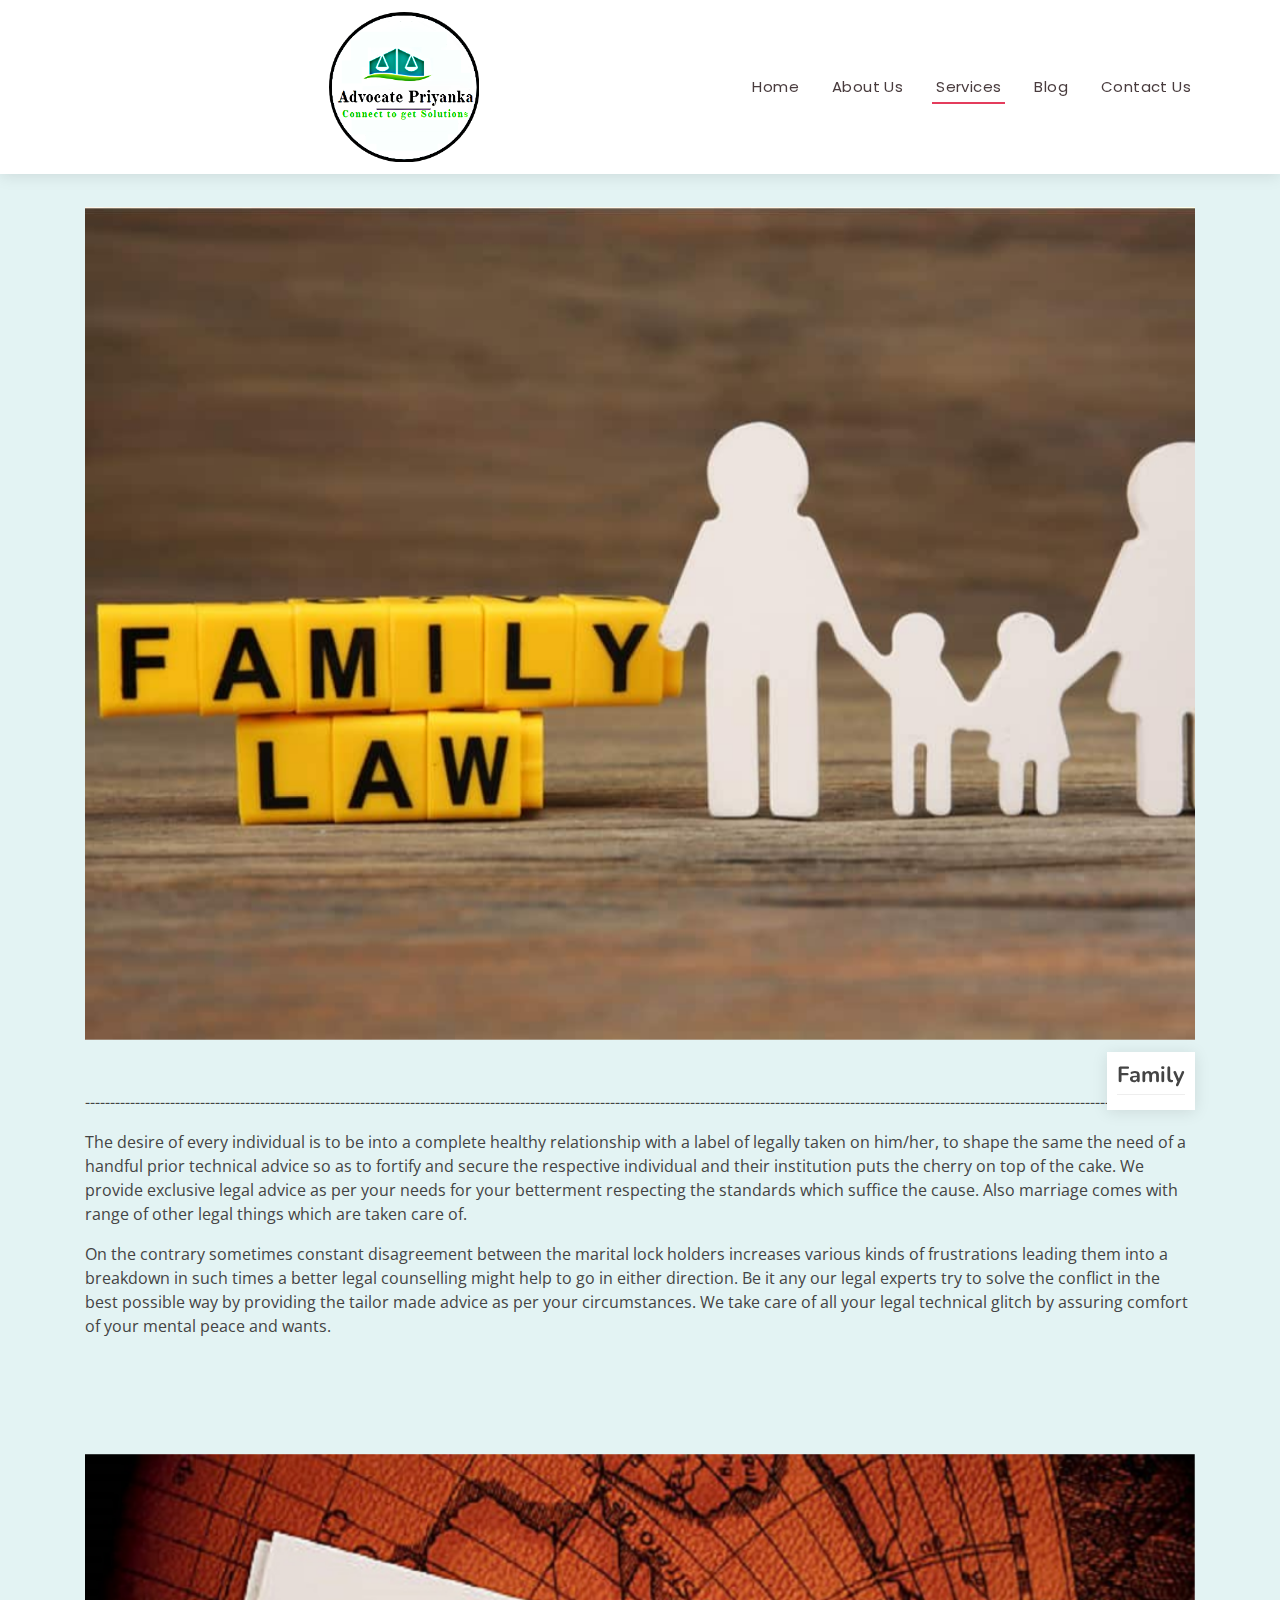
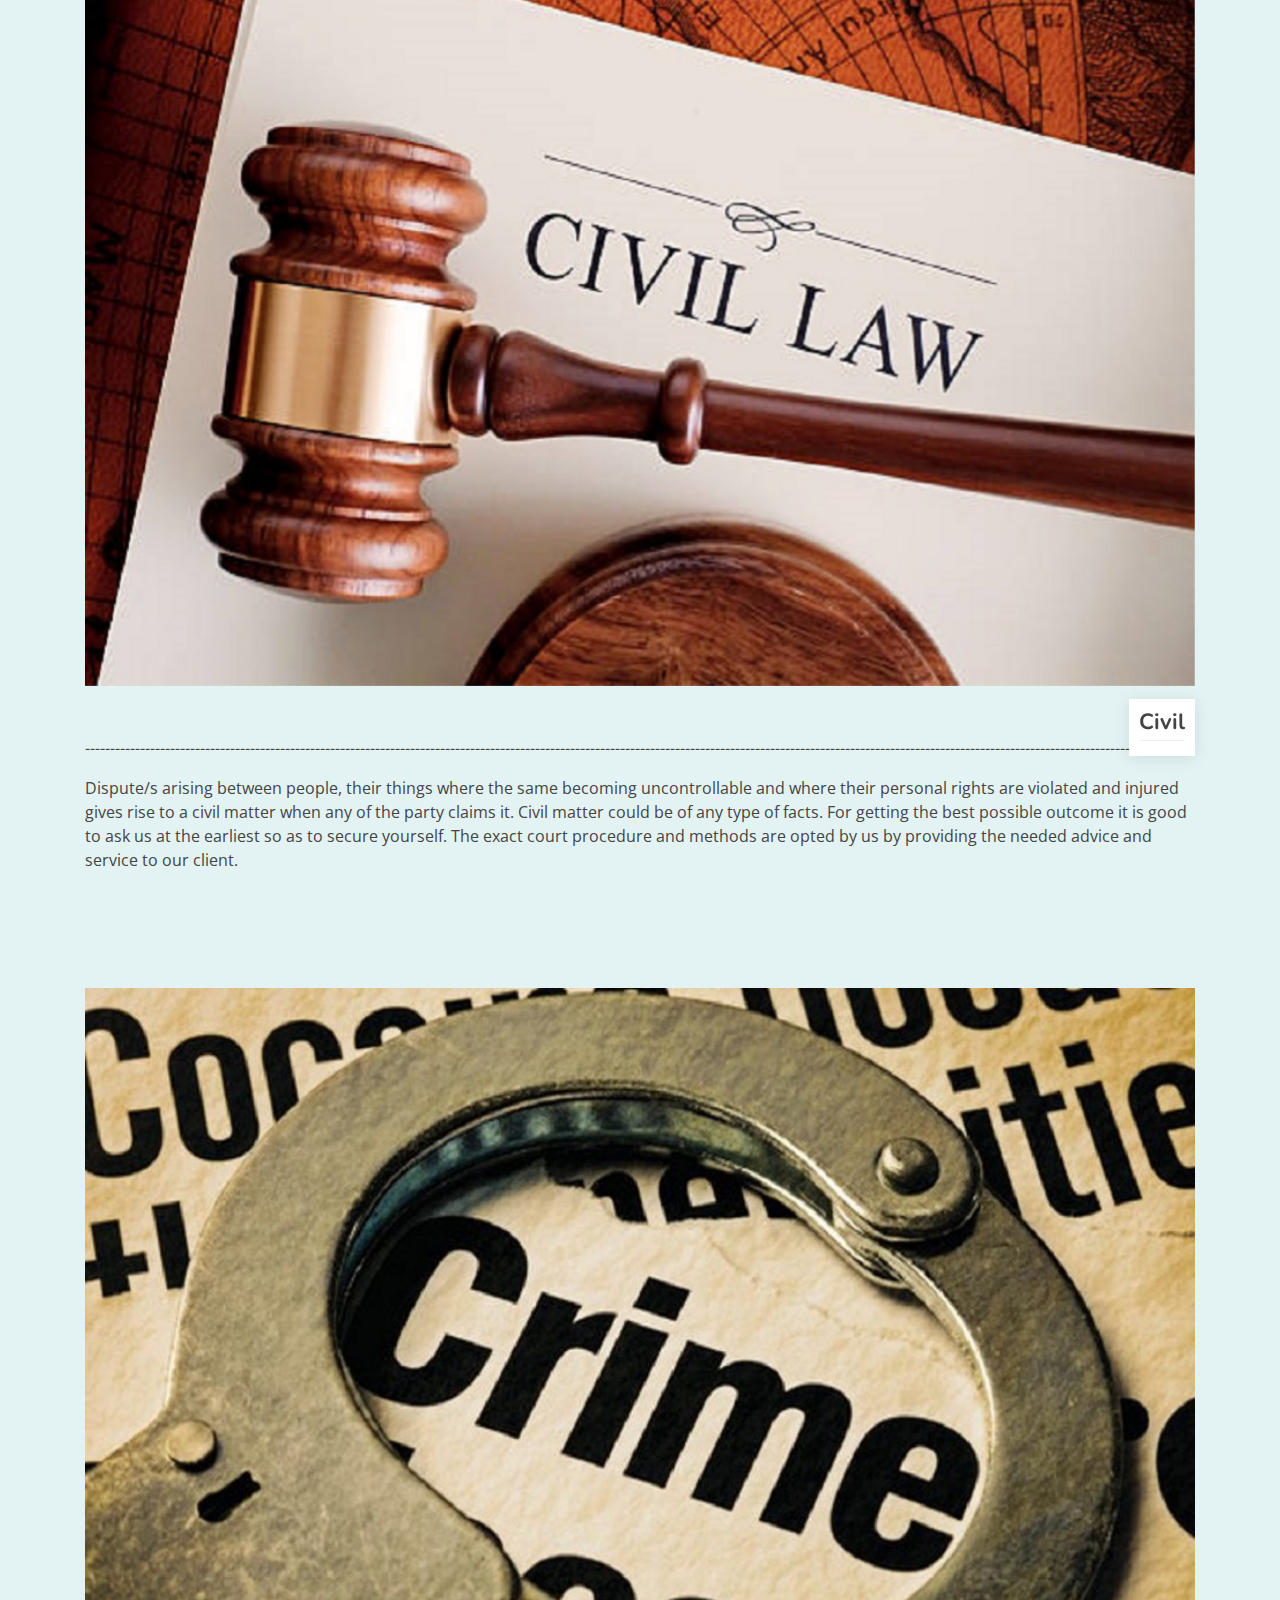
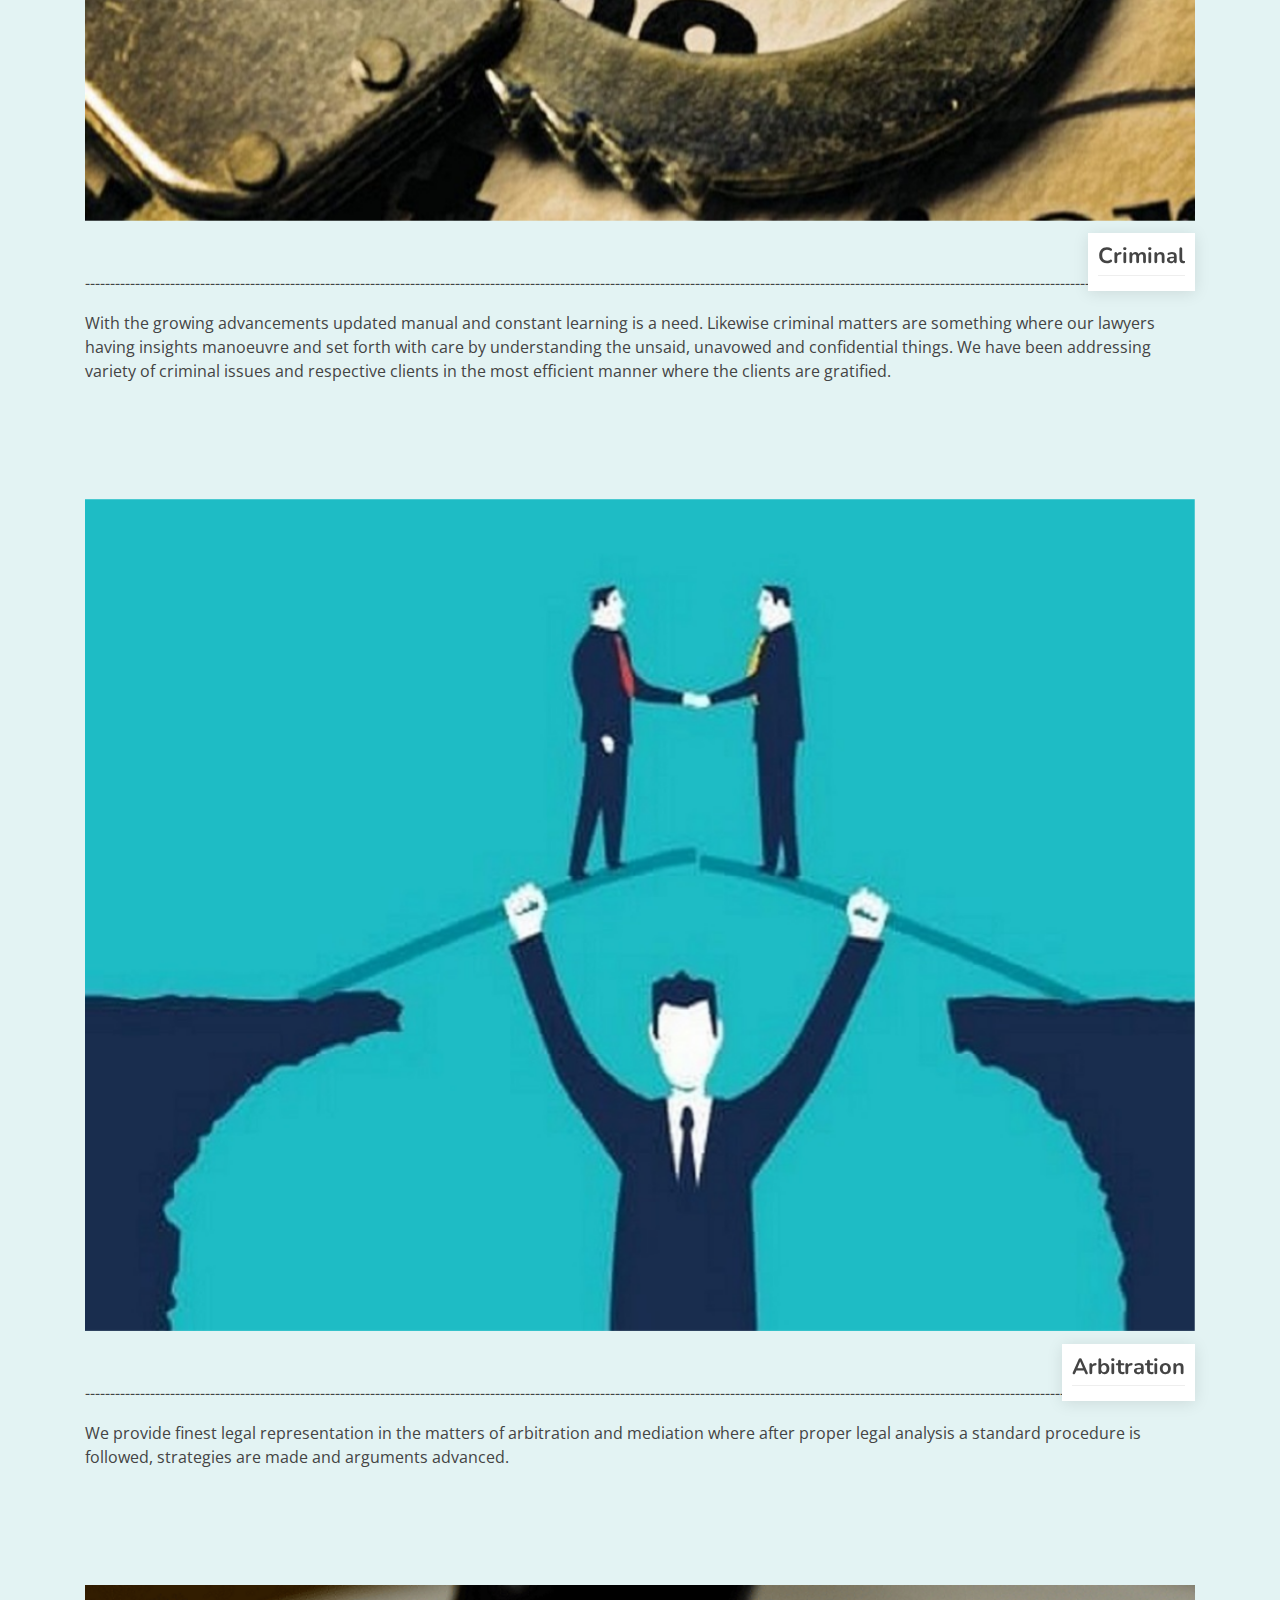
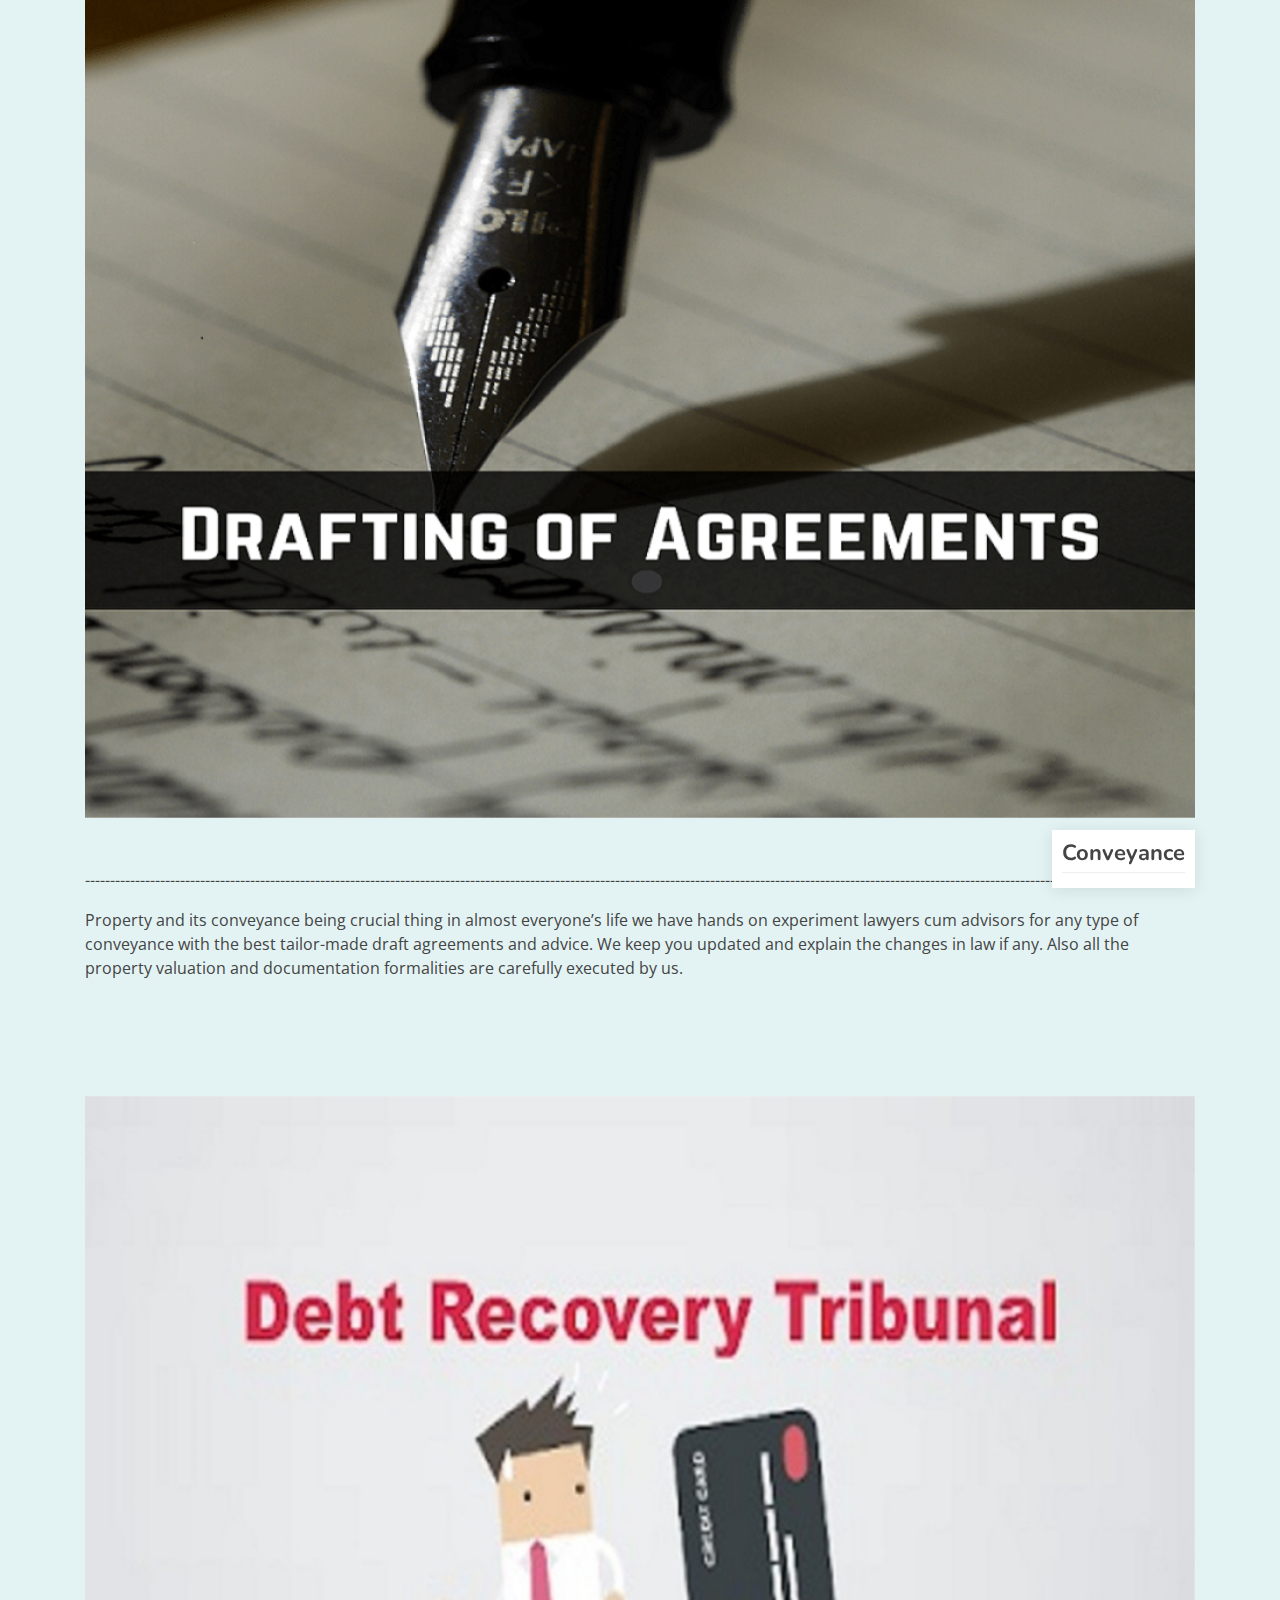
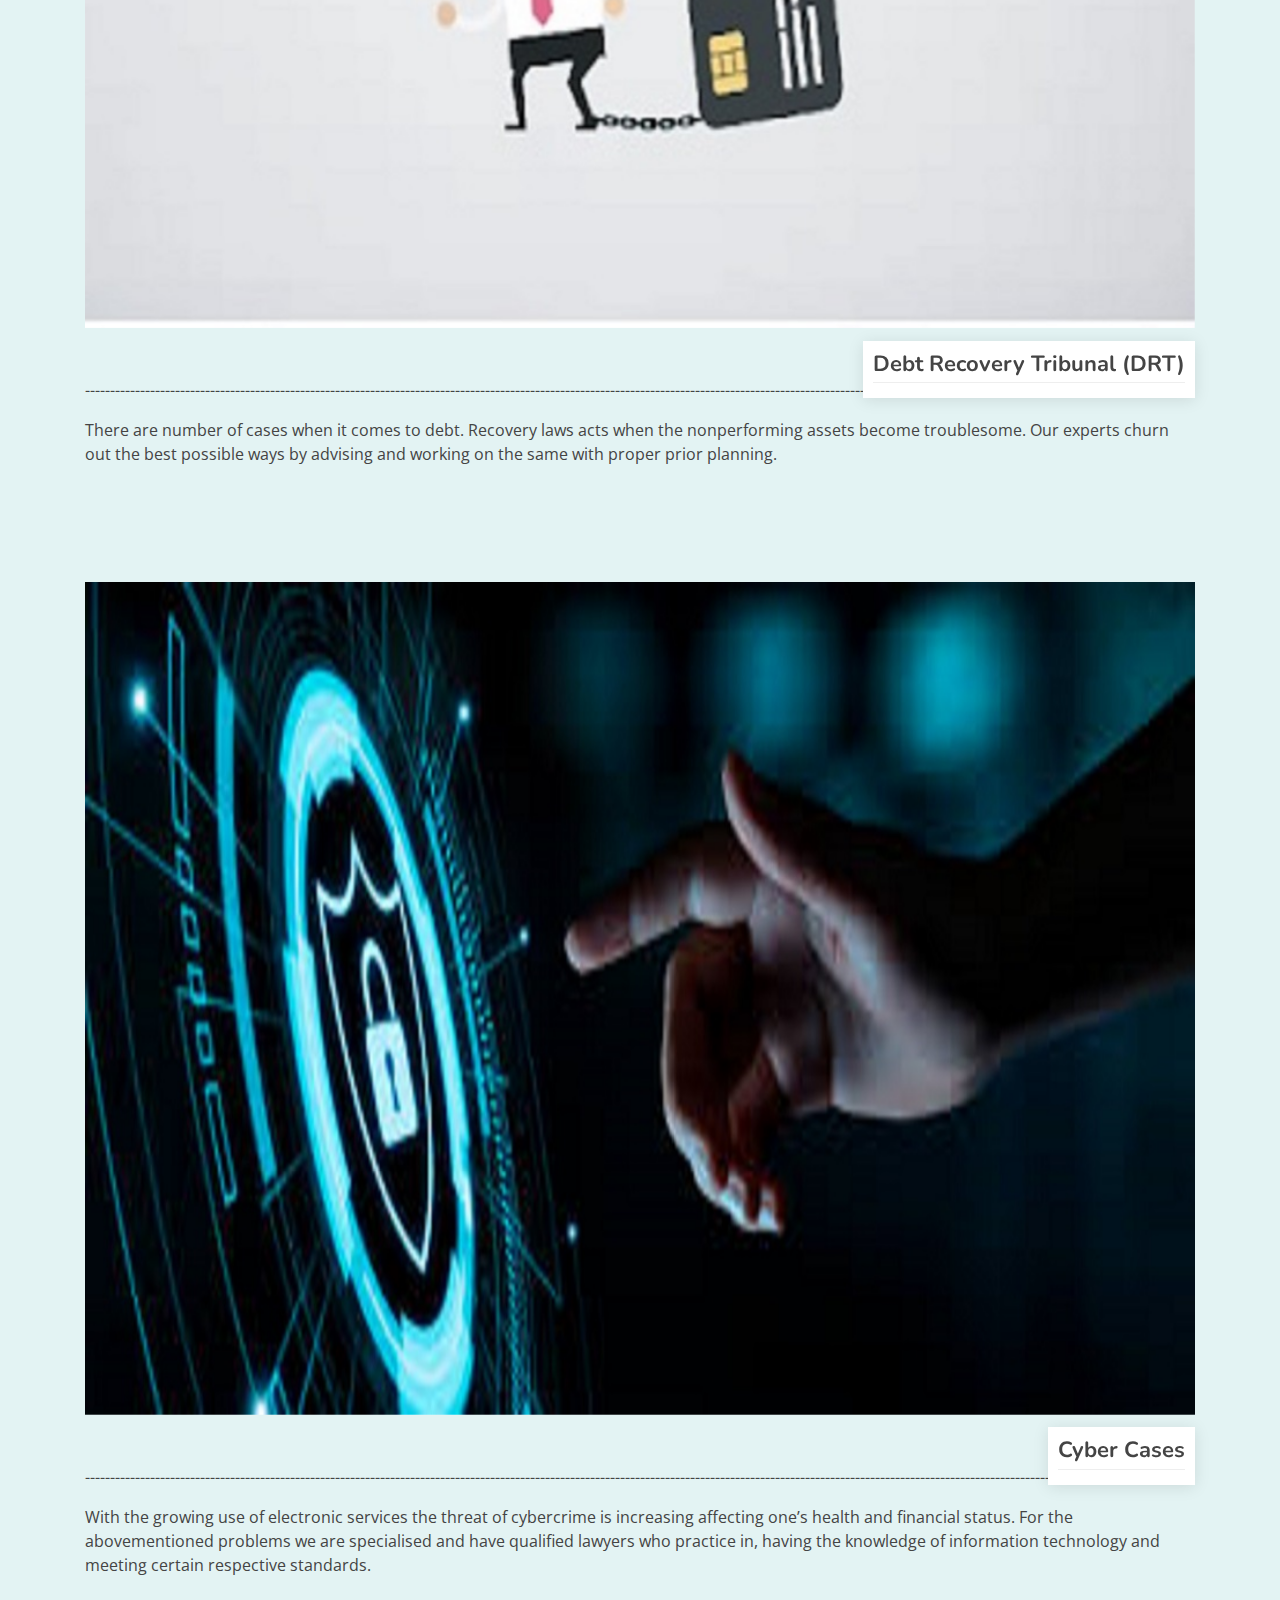
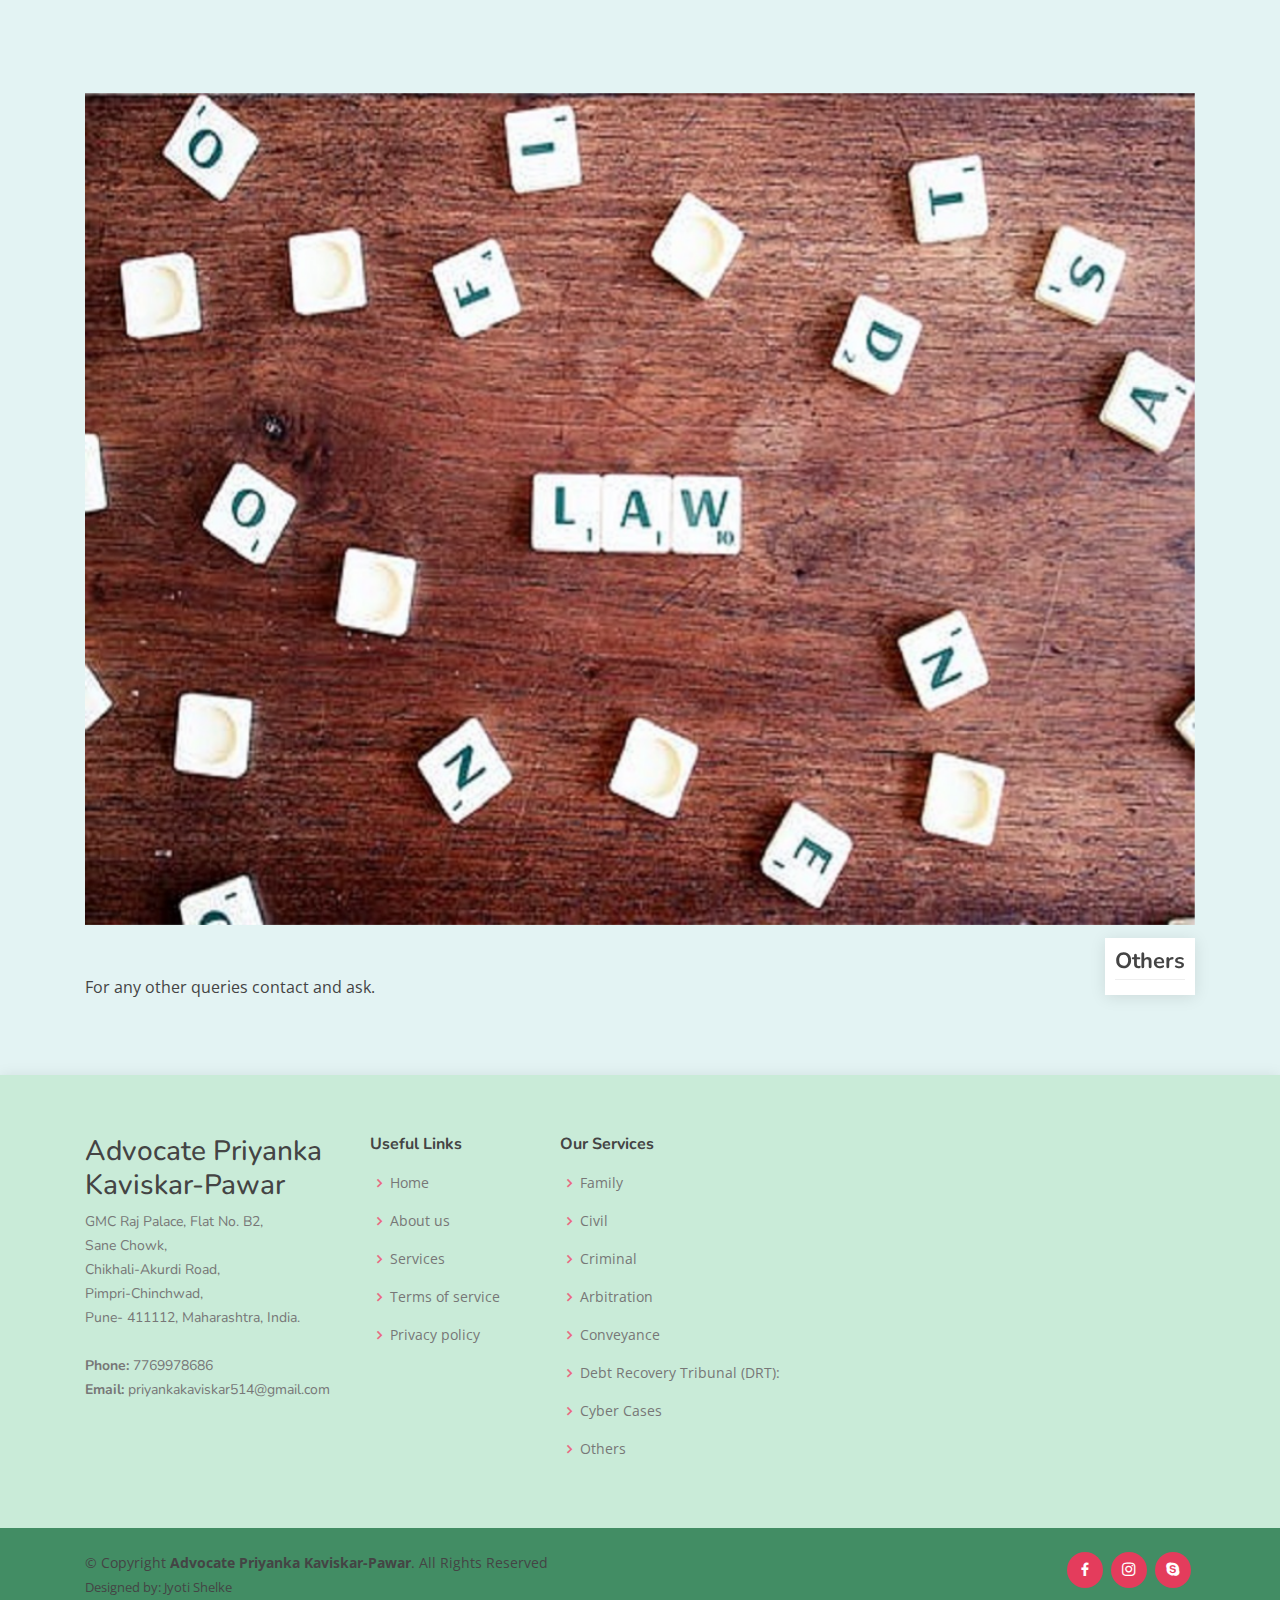
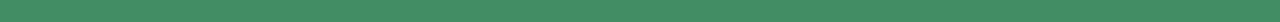
<file: portfolio-details.html>
<!DOCTYPE html>
<html lang="en">

<head>
  <meta charset="utf-8">
  <meta content="width=device-width, initial-scale=1.0" name="viewport">

  <title>Portfolio Details - ADVOCATE PRIYANKA KAVISKAR-PAWAR</title>
  <meta content="" name="description">
  <meta content="" name="keywords">

  <!-- Favicons -->
  <!-- <link href="assets/img/favicon.png" rel="icon"> -->
  <link href="assets/img/apple-touch-icon.png" rel="apple-touch-icon">

  <!-- Google Fonts -->
  <link
    href="https://fonts.googleapis.com/css?family=Open+Sans:300,300i,400,400i,600,600i,700,700i|Nunito:300,300i,400,400i,600,600i,700,700i|Poppins:300,300i,400,400i,500,500i,600,600i,700,700i"
    rel="stylesheet">

  <!-- Vendor CSS Files -->
  <link href="assets/vendor/bootstrap/css/bootstrap.min.css" rel="stylesheet">
  <link href="assets/vendor/icofont/icofont.min.css" rel="stylesheet">
  <link href="assets/vendor/boxicons/css/boxicons.min.css" rel="stylesheet">
  <link href="assets/vendor/remixicon/remixicon.css" rel="stylesheet">
  <link href="assets/vendor/venobox/venobox.css" rel="stylesheet">
  <link href="assets/vendor/owl.carousel/assets/owl.carousel.min.css" rel="stylesheet">

  <!-- Template Main CSS File -->
  <link href="assets/css/style.css" rel="stylesheet">

  <!-- =======================================================
  * Template Name: Tempo - v2.2.1
  * Template URL: https://bootstrapmade.com/tempo-free-onepage-bootstrap-theme/
  * Author: BootstrapMade.com
  * License: https://bootstrapmade.com/license/
  ======================================================== -->
</head>

<body style="background-color: rgb(227, 243, 243)">

  <!-- ======= Header ======= -->
  <header id="header" class="fixed-top header-inner-pages">
    <div class="container d-flex align-items-center">

      <h1 class="logo mr-auto"><a href="index.html"></a></h1>
      <!-- Uncomment below if you prefer to use an image logo -->
      <a href="index.html" class="logo mr-auto"><img src="assets/img/logo.png" alt="" class="img-fluid"></a>

      <nav class="nav-menu d-none d-lg-block">
        <ul>
          <li><a href="index.html">Home</a></li>
          <li><a href="#about">About Us</a></li>
          <!-- <li><a href="#services">Services</a></li> -->
          <li class="active"><a href="#portfolio">Services</a></li>
          <!-- <li><a href="#team">Team</a></li> -->
          <li><a href="blog.html">Blog</a></li>
          <!-- <li class="drop-down"><a href="">Drop Down</a>
            <ul>
              <li><a href="#">Drop Down 1</a></li>
              <li class="drop-down"><a href="#">Deep Drop Down</a>
                <ul>
                  <li><a href="#">Deep Drop Down 1</a></li>
                  <li><a href="#">Deep Drop Down 2</a></li>
                  <li><a href="#">Deep Drop Down 3</a></li>
                  <li><a href="#">Deep Drop Down 4</a></li>
                  <li><a href="#">Deep Drop Down 5</a></li>
                </ul>
              </li>
              <li><a href="#">Drop Down 2</a></li>
              <li><a href="#">Drop Down 3</a></li>
              <li><a href="#">Drop Down 4</a></li>
            </ul>
          </li> -->
          <li><a href="#contact">Contact Us</a></li>

        </ul>
      </nav><!-- .nav-menu -->

    </div>
  </header><!-- End Header -->

  <main id="main">

    <!-- ======= Breadcrumbs ======= -->
    <section id="breadcrumbs" class="breadcrumbs">
      <div class="container">

        <ol>
          <li><a href="index.html">Home</a></li>
          <li>Services</li>
        </ol>
        <h2>SHARE TO SOLVE</h2>

      </div>
    </section><!-- End Breadcrumbs -->

    <!-- ======= Portfolio Details Section ======= -->
    <section id="portfolio-details" class="portfolio-details">
      <div class="container">

        <div class="portfolio-details-container">

          <div class="owl-carousel portfolio-details-carousel">
            <img src="assets/img/portfolio/Family.jpg" class="img-fluid" alt="">
            <!-- /<img src="assets/img/portfolio/portfolio-details-2.jpg" class="img-fluid" alt="">
            <img src="assets/img/portfolio/portfolio-details-3.jpg" class="img-fluid" alt=""> -->
          </div>

          <div class="portfolio-info">
            <h3>Family</h3>
            <!-- <ul>
              <li><strong>Category</strong>: Web design</li>
              <li><strong>Client</strong>: ASU Company</li>
              <li><strong>Project date</strong>: 01 March, 2020</li>
              <li><strong>Project URL</strong>: <a href="#">www.example.com</a></li>
            </ul> -->
          </div>

        </div>

        <div class="portfolio-description">
          <!-- <h2>This is an example of portfolio detail</h2> -->
          <p>
            [base64]
          </p>
          <p></p>
          <p>
            The desire of every individual is to be into a complete healthy relationship with a label of legally taken
            on him/her, to shape the same the need of a handful prior technical advice so as to fortify and secure the
            respective individual and their institution puts the cherry on top of the cake. We provide exclusive legal
            advice as per your needs for your betterment respecting the standards which suffice the cause. Also marriage
            comes with range of other legal things which are taken care of.</p>

          <p> On the contrary sometimes constant disagreement between the marital lock holders increases various kinds
            of frustrations leading them into a breakdown in such times a better legal counselling might help to go in
            either direction. Be it any our legal experts try to solve the conflict in the best possible way by
            providing the tailor made advice as per your circumstances. We take care of all your legal technical glitch
            by assuring comfort of your mental peace and wants.
          </p>
        </div>

      </div>
    </section>

    <section id="portfolio-details" class="portfolio-details">
      <div class="container">

        <div class="portfolio-details-container">

          <div class="owl-carousel portfolio-details-carousel">
            <img src="assets/img/portfolio/civil.jpg" class="img-fluid" alt="">
            <!-- /<img src="assets/img/portfolio/portfolio-details-2.jpg" class="img-fluid" alt="">
            <img src="assets/img/portfolio/portfolio-details-3.jpg" class="img-fluid" alt=""> -->
          </div>

          <div class="portfolio-info">
            <h3>Civil</h3>
            <!-- <ul>
              <li><strong>Category</strong>: Web design</li>
              <li><strong>Client</strong>: ASU Company</li>
              <li><strong>Project date</strong>: 01 March, 2020</li>
              <li><strong>Project URL</strong>: <a href="#">www.example.com</a></li>
            </ul> -->
          </div>

        </div>

        <div class="portfolio-description">
          <!-- <h2>This is an example of portfolio detail</h2> -->
          <p>
            [base64]
          </p>
          <p></p>
          <p>
            Dispute/s arising between people, their things where the same becoming uncontrollable and where their
            personal rights are violated and injured gives rise to a civil matter when any of the party claims it. Civil
            matter could be of any type of facts. For getting the best possible outcome it is good to ask us at the
            earliest so as to secure yourself. The exact court procedure and methods are opted by us by providing the
            needed advice and service to our client.
          </p>
        </div>

      </div>
    </section>



    <section id="portfolio-details" class="portfolio-details">
      <div class="container">

        <div class="portfolio-details-container">

          <div class="owl-carousel portfolio-details-carousel">
            <img src="assets/img/portfolio/criminal.jpeg" class="img-fluid" alt="">
            <!-- /<img src="assets/img/portfolio/portfolio-details-2.jpg" class="img-fluid" alt="">
            <img src="assets/img/portfolio/portfolio-details-3.jpg" class="img-fluid" alt=""> -->
          </div>

          <div class="portfolio-info">
            <h3>Criminal</h3>
            <!-- <ul>
              <li><strong>Category</strong>: Web design</li>
              <li><strong>Client</strong>: ASU Company</li>
              <li><strong>Project date</strong>: 01 March, 2020</li>
              <li><strong>Project URL</strong>: <a href="#">www.example.com</a></li>
            </ul> -->
          </div>

        </div>

        <div class="portfolio-description">
          <!-- <h2>This is an example of portfolio detail</h2> -->
          <p>
            [base64]
          </p>
          <p></p>
          <p>
            With the growing advancements updated manual and constant learning is a need. Likewise criminal matters are
            something where our lawyers having insights manoeuvre and set forth with care by understanding the unsaid,
            unavowed and confidential things. We have been addressing variety of criminal issues and respective clients
            in the most efficient manner where the clients are gratified.
          </p>
        </div>

      </div>
    </section>


    <section id="portfolio-details" class="portfolio-details">
      <div class="container">

        <div class="portfolio-details-container">

          <div class="owl-carousel portfolio-details-carousel">
            <img src="assets/img/portfolio/arbitrator.jpg" class="img-fluid" alt="">
            <!-- /<img src="assets/img/portfolio/portfolio-details-2.jpg" class="img-fluid" alt="">
            <img src="assets/img/portfolio/portfolio-details-3.jpg" class="img-fluid" alt=""> -->
          </div>

          <div class="portfolio-info">
            <h3>Arbitration</h3>
            <!-- <ul>
              <li><strong>Category</strong>: Web design</li>
              <li><strong>Client</strong>: ASU Company</li>
              <li><strong>Project date</strong>: 01 March, 2020</li>
              <li><strong>Project URL</strong>: <a href="#">www.example.com</a></li>
            </ul> -->
          </div>

        </div>

        <div class="portfolio-description">
          <!-- <h2>This is an example of portfolio detail</h2> -->
          <p>
            [base64]
          </p>
          <p></p>
          <p>
            We provide finest legal representation in the matters of arbitration and mediation where after proper legal
            analysis a standard procedure is followed, strategies are made and arguments advanced.
          </p>
        </div>

      </div>
    </section>



    <section id="portfolio-details" class="portfolio-details">
      <div class="container">

        <div class="portfolio-details-container">

          <div class="owl-carousel portfolio-details-carousel">
            <img src="assets/img/portfolio/conveyance.png" class="img-fluid" alt="">
            <!-- /<img src="assets/img/portfolio/portfolio-details-2.jpg" class="img-fluid" alt="">
            <img src="assets/img/portfolio/portfolio-details-3.jpg" class="img-fluid" alt=""> -->
          </div>

          <div class="portfolio-info">
            <h3>Conveyance</h3>
            <!-- <ul>
              <li><strong>Category</strong>: Web design</li>
              <li><strong>Client</strong>: ASU Company</li>
              <li><strong>Project date</strong>: 01 March, 2020</li>
              <li><strong>Project URL</strong>: <a href="#">www.example.com</a></li>
            </ul> -->
          </div>

        </div>

        <div class="portfolio-description">
          <!-- <h2>This is an example of portfolio detail</h2> -->
          <p>
            [base64]
          </p>
          <p></p>
          <p>
            Property and its conveyance being crucial thing in almost everyone’s life we have hands on experiment
            lawyers cum advisors for any type of conveyance with the best tailor-made draft agreements and advice. We
            keep you updated and explain the changes in law if any. Also all the property valuation and documentation
            formalities are carefully executed by us.
          </p>
        </div>

      </div>
    </section>


    <section id="portfolio-details" class="portfolio-details">
      <div class="container">

        <div class="portfolio-details-container">

          <div class="owl-carousel portfolio-details-carousel">
            <img src="assets/img/portfolio/dbt.jpg" class="img-fluid" alt="">
            <!-- /<img src="assets/img/portfolio/portfolio-details-2.jpg" class="img-fluid" alt="">
            <img src="assets/img/portfolio/portfolio-details-3.jpg" class="img-fluid" alt=""> -->
          </div>

          <div class="portfolio-info">
            <h3>Debt Recovery Tribunal (DRT)</h3>
            <!-- <ul>
              <li><strong>Category</strong>: Web design</li>
              <li><strong>Client</strong>: ASU Company</li>
              <li><strong>Project date</strong>: 01 March, 2020</li>
              <li><strong>Project URL</strong>: <a href="#">www.example.com</a></li>
            </ul> -->
          </div>

        </div>

        <div class="portfolio-description">
          <!-- <h2>This is an example of portfolio detail</h2> -->
          <p>
            [base64]
          </p>
          <p></p>
          <p>
            There are number of cases when it comes to debt. Recovery laws acts when the nonperforming assets become
            troublesome. Our experts churn out the best possible ways by advising and working on the same with proper
            prior planning.
          </p>
        </div>

      </div>
    </section>




    <section id="portfolio-details" class="portfolio-details">
      <div class="container">

        <div class="portfolio-details-container">

          <div class="owl-carousel portfolio-details-carousel">
            <img src="assets/img/portfolio/cyber.jpg" class="img-fluid" alt="">
            <!-- /<img src="assets/img/portfolio/portfolio-details-2.jpg" class="img-fluid" alt="">
            <img src="assets/img/portfolio/portfolio-details-3.jpg" class="img-fluid" alt=""> -->
          </div>

          <div class="portfolio-info">
            <h3>Cyber Cases</h3>
            <!-- <ul>
              <li><strong>Category</strong>: Web design</li>
              <li><strong>Client</strong>: ASU Company</li>
              <li><strong>Project date</strong>: 01 March, 2020</li>
              <li><strong>Project URL</strong>: <a href="#">www.example.com</a></li>
            </ul> -->
          </div>

        </div>

        <div class="portfolio-description">
          <!-- <h2>This is an example of portfolio detail</h2> -->

          <p>
            [base64]
          </p>
          <p></p>
          <p>
            With the growing use of electronic services the threat of cybercrime is increasing affecting one’s health
            and financial status. For the abovementioned problems we are specialised and have qualified lawyers who
            practice in, having the knowledge of information technology and meeting certain respective standards.
          </p>
        </div>

      </div>
    </section>


    <section id="portfolio-details" class="portfolio-details">
      <div class="container">

        <div class="portfolio-details-container">

          <div class="owl-carousel portfolio-details-carousel">
            <img src="assets/img/portfolio/others.jpeg" class="img-fluid" alt="">
            <!-- /<img src="assets/img/portfolio/portfolio-details-2.jpg" class="img-fluid" alt="">
            <img src="assets/img/portfolio/portfolio-details-3.jpg" class="img-fluid" alt=""> -->
          </div>

          <div class="portfolio-info">
            <h3>Others</h3>
            <!-- <ul>
              <li><strong>Category</strong>: Web design</li>
              <li><strong>Client</strong>: ASU Company</li>
              <li><strong>Project date</strong>: 01 March, 2020</li>
              <li><strong>Project URL</strong>: <a href="#">www.example.com</a></li>
            </ul> -->
          </div>

        </div>

        <div class="portfolio-description">
          <!-- <h2>This is an example of portfolio detail</h2> -->
          <p>
            For any other queries contact and ask.
          </p>
        </div>

      </div>
    </section>



    <!-- End Portfolio Details Section -->

  </main><!-- End #main -->

  <!-- ======= Footer ======= -->
  <footer id="footer">

    <div class="footer-top">
      <div class="container">
        <div class="row">

          <div class="col-lg-3 col-md-6 footer-contact">
            <h3>Advocate Priyanka Kaviskar-Pawar </h3>
            <p>
              GMC Raj Palace, Flat No. B2,<br> Sane Chowk,
              <br>Chikhali-Akurdi Road,<br> Pimpri-Chinchwad,
              <br> Pune- 411112, Maharashtra, India. <br><br>
              <strong>Phone:</strong> 7769978686 <br>
              <strong>Email:</strong> priyankakaviskar514@gmail.com<br>
            </p>
          </div>

          <div class="col-lg-2 col-md-6 footer-links">
            <h4>Useful Links</h4>
            <ul>
              <li><i class="bx bx-chevron-right"></i> <a href="#">Home</a></li>
              <li><i class="bx bx-chevron-right"></i> <a href="#">About us</a></li>
              <li><i class="bx bx-chevron-right"></i> <a href="#">Services</a></li>
              <li><i class="bx bx-chevron-right"></i> <a href="#">Terms of service</a></li>
              <li><i class="bx bx-chevron-right"></i> <a href="#">Privacy policy</a></li>
            </ul>
          </div>

          <div class="col-lg-3 col-md-6 footer-links">
            <h4>Our Services</h4>
            <ul>
              <li><i class="bx bx-chevron-right"></i> <a href="#">Family</a></li>
              <li><i class="bx bx-chevron-right"></i> <a href="#">Civil</a></li>
              <li><i class="bx bx-chevron-right"></i> <a href="#">Criminal</a></li>
              <li><i class="bx bx-chevron-right"></i> <a href="#">Arbitration </a></li>
              <li><i class="bx bx-chevron-right"></i> <a href="#">Conveyance</a></li>
              <li><i class="bx bx-chevron-right"></i> <a href="#">Debt Recovery Tribunal (DRT): </a></li>
              <li><i class="bx bx-chevron-right"></i> <a href="#">Cyber Cases</a></li>
              <li><i class="bx bx-chevron-right"></i> <a href="#">Others</a></li>

            </ul>
          </div>

          <!-- <div class="col-lg-4 col-md-6 footer-newsletter">
          <h4>Join Our Newsletter</h4>
          <p>Tamen quem nulla quae legam multos aute sint culpa legam noster magna</p>
          <form action="" method="post">
            <input type="email" name="email"><input type="submit" value="Subscribe">
          </form>
        </div> -->

        </div>
      </div>
    </div>

    <div class="container d-md-flex py-4">

      <div class="mr-md-auto text-center text-md-left">
        <div class="copyright">
          &copy; Copyright <strong><span>Advocate Priyanka Kaviskar-Pawar</span></strong>. All Rights Reserved
        </div>
        <div class="credits">
          <!-- All the links in the footer should remain intact. -->
          <!-- You can delete the links only if you purchased the pro version. -->
          <!-- Licensing information: https://bootstrapmade.com/license/ -->
          <!-- Purchase the pro version with working PHP/AJAX contact form: https://bootstrapmade.com/tempo-free-onepage-bootstrap-theme/ -->
          Designed by: Jyoti Shelke</a>
        </div>
      </div>
      <div class="social-links text-center text-md-right pt-3 pt-md-0">
        <!-- <a href="#" class="twitter"><i class="bx bxl-twitter"></i></a> -->
        <a href="https://www.facebook.com/piu.kaviskar" class="facebook"><i class="bx bxl-facebook"></i></a>
        <a href="instagram.com/advocatepriyankaa/" class="instagram"><i class="bx bxl-instagram"></i></a>
        <a href="priyankakaviskar514@gmail.com" class="google-plus"><i class="bx bxl-skype"></i></a>
        <!-- <a href="#" class="linkedin"><i class="bx bxl-linkedin"></i></a> -->
      </div>
    </div>
  </footer><!-- End Footer -->

  <a href="#" class="back-to-top"><i class="ri-arrow-up-line"></i></a>

  <!-- Vendor JS Files -->
  <script src="assets/vendor/jquery/jquery.min.js"></script>
  <script src="assets/vendor/bootstrap/js/bootstrap.bundle.min.js"></script>
  <script src="assets/vendor/jquery.easing/jquery.easing.min.js"></script>
  <script src="assets/vendor/php-email-form/validate.js"></script>
  <script src="assets/vendor/isotope-layout/isotope.pkgd.min.js"></script>
  <script src="assets/vendor/venobox/venobox.min.js"></script>
  <script src="assets/vendor/owl.carousel/owl.carousel.min.js"></script>

  <!-- Template Main JS File -->
  <script src="assets/js/main.js"></script>

</body>

</html>
</file>
<file: assets/vendor/venobox/venobox.css>
/* ------ venobox.css --------*/
.vbox-overlay *, .vbox-overlay *:before, .vbox-overlay *:after{
    -webkit-backface-visibility: hidden;
    -webkit-box-sizing:border-box;
    -moz-box-sizing:border-box;
    box-sizing:border-box;
}
.vbox-overlay * { 
    -webkit-backface-visibility: visible;
    backface-visibility: visible;
}
.vbox-overlay{
    display: -webkit-flex;
    display: flex;
    -webkit-flex-direction: column;
    flex-direction: column;
    -webkit-justify-content: center;
    justify-content: center;
    -webkit-align-items: center;
    align-items: center;
    position: fixed;
    left: 0;
    top: 0;
    bottom: 0;
    right: 0;
    z-index: 999999;
}

/* ----- navigation ----- */
.vbox-title{
    width: 100%;
    height: 40px;
    float: left;
    text-align: center;
    line-height: 28px;
    font-size: 12px;
    padding: 6px 50px;
    overflow: hidden;
    position: fixed;
    display: none;
    left: 0;
    z-index: 89;
}
.vbox-close{
    cursor: pointer;
    position: fixed;
    top: -1px;
    right: 0;
    width: 50px;
    height: 40px;
    padding: 6px;
    display: block;
    background-position:10px center;
    overflow: hidden;
    font-size: 24px;
    line-height: 1;
    text-align: center;
    z-index: 99;
}
.vbox-left{
    cursor: pointer;
    position: fixed;
    left: 0;
    height: 40px;
    overflow: hidden;
    line-height: 28px;
    font-size: 12px;
    z-index: 99;
    display: flex;
    align-items:center;
}
.vbox-num{
    display: inline-block;
    margin: 6px 0 6px 15px;
}
/* ----- Social share ----- */
.vbox-share{
    line-height: 28px;
    font-size: 12px;
    overflow: hidden;
    position: fixed;
    left: 0;
    z-index: 98;
    display: flex;
    align-items:center;
    justify-content: center;
    width: 100%;
    text-align: center;
}
.vbox-share svg{
    max-height: 28px;
    width: 28px;
    z-index: 10;
    margin-left: 12px;
    margin-top: 6px;
    margin-bottom: 6px;
    vertical-align: middle;
}


/* ----- navigation ARROWS ----- */
.vbox-next, .vbox-prev{
    position: fixed;
    top: 50%;
    margin-top: -15px;
    overflow: hidden;
    cursor: pointer;
    display: block;
    width: 45px;
    height: 45px;
    z-index: 99;
}
.vbox-next span, .vbox-prev span{
    position: relative;
    width: 20px;
    height: 20px;
    border: 2px solid transparent;
    border-top-color: #B6B6B6;
    border-right-color: #B6B6B6;
    text-indent: -100px;
    position: absolute;
    top: 8px;
    display: block;
}
.vbox-prev{
    left: 15px;
}
.vbox-next{
    right: 15px;
}
.vbox-prev span{
    left: 10px;
    -ms-transform: rotate(-135deg);
    -webkit-transform: rotate(-135deg);
    transform: rotate(-135deg);
}
.vbox-next span{
    -ms-transform: rotate(45deg);
    -webkit-transform: rotate(45deg);
    transform: rotate(45deg);
    right: 10px;
}
/* ------- inline window ------ */
.vbox-inline{
    width: 420px;
    height: 315px;
    height: 70vh;
    padding: 10px;
    background: #fff;
    margin: 0 auto;
    overflow: auto;
    text-align: left;
}
/* ------- Video & iFrames window ------ */
.venoframe{
    max-width: 100%;
    width: 100%;
    border: none;
    width: 100%;
    height: 260px;
    height: 70vh;
}
.venoframe.vbvid{
    height: 260px;
}
@media (min-width: 768px) {
    .venoframe, .vbox-inline{
        width: 90%;
        height: 360px;
        height: 70vh;
    }
    .venoframe.vbvid{
        width: 640px;
        height: 360px;
    }
}
@media (min-width: 992px) {
    .venoframe, .vbox-inline{
        max-width: 1200px;
        width: 80%;
        height: 540px;
        height: 70vh;
    }
    .venoframe.vbvid{
        width: 960px;
        height: 540px;
    }
}
/* 
Please do NOT edit this part! 
or at least read this note: http://i.imgur.com/7C0ws9e.gif
*/
.vbox-open{
    overflow: hidden;
}
.vbox-container{
    position: absolute;
    left: 0;
    right: 0;
    top: 0;
    bottom: 0;
    overflow-x: hidden;
    overflow-y: scroll;
    overflow-scrolling: touch;
    -webkit-overflow-scrolling: touch;
    z-index: 20;
    max-height: 100%;

}

.vbox-content{
    text-align: center;
    float: left;
    width: 100%;
    position: relative;
    overflow: hidden;
    padding: 20px 4%;
}
.vbox-container img{
    max-width: 100%;
    height: auto;
}
.vbox-figlio{
    box-shadow: 0 0 12px rgba(0,0,0,0.19), 0 6px 6px rgba(0,0,0,0.23);
    max-width: 100%;
    text-align: initial;
}
img.vbox-figlio{
    -webkit-user-select: none;
-khtml-user-select: none;
-moz-user-select: none;
-o-user-select: none;
user-select: none;
}
.vbox-content.swipe-left{
    margin-left: -200px !important;
}
.vbox-content.swipe-right{
    margin-left: 200px !important;
}
.vbox-animated{
    webkit-transition: margin 300ms ease-out;
    transition: margin 300ms ease-out;
}

/* ---------- preloader ----------
 * SPINKIT 
 * http://tobiasahlin.com/spinkit/
-------------------------------- */
.sk-double-bounce,.sk-rotating-plane{width:40px;height:40px;margin:40px auto}.sk-rotating-plane{background-color:#333;-webkit-animation:sk-rotatePlane 1.2s infinite ease-in-out;animation:sk-rotatePlane 1.2s infinite ease-in-out}@-webkit-keyframes sk-rotatePlane{0%{-webkit-transform:perspective(120px) rotateX(0) rotateY(0);transform:perspective(120px) rotateX(0) rotateY(0)}50%{-webkit-transform:perspective(120px) rotateX(-180.1deg) rotateY(0);transform:perspective(120px) rotateX(-180.1deg) rotateY(0)}100%{-webkit-transform:perspective(120px) rotateX(-180deg) rotateY(-179.9deg);transform:perspective(120px) rotateX(-180deg) rotateY(-179.9deg)}}@keyframes sk-rotatePlane{0%{-webkit-transform:perspective(120px) rotateX(0) rotateY(0);transform:perspective(120px) rotateX(0) rotateY(0)}50%{-webkit-transform:perspective(120px) rotateX(-180.1deg) rotateY(0);transform:perspective(120px) rotateX(-180.1deg) rotateY(0)}100%{-webkit-transform:perspective(120px) rotateX(-180deg) rotateY(-179.9deg);transform:perspective(120px) rotateX(-180deg) rotateY(-179.9deg)}}.sk-double-bounce{position:relative}.sk-double-bounce .sk-child{width:100%;height:100%;border-radius:50%;background-color:#333;opacity:.6;position:absolute;top:0;left:0;-webkit-animation:sk-doubleBounce 2s infinite ease-in-out;animation:sk-doubleBounce 2s infinite ease-in-out}.sk-chasing-dots .sk-child,.sk-spinner-pulse,.sk-three-bounce .sk-child{background-color:#333;border-radius:100%}.sk-double-bounce .sk-double-bounce2{-webkit-animation-delay:-1s;animation-delay:-1s}@-webkit-keyframes sk-doubleBounce{0%,100%{-webkit-transform:scale(0);transform:scale(0)}50%{-webkit-transform:scale(1);transform:scale(1)}}@keyframes sk-doubleBounce{0%,100%{-webkit-transform:scale(0);transform:scale(0)}50%{-webkit-transform:scale(1);transform:scale(1)}}.sk-wave{margin:40px auto;width:50px;height:40px;text-align:center;font-size:10px}.sk-wave .sk-rect{background-color:#333;height:100%;width:6px;display:inline-block;-webkit-animation:sk-waveStretchDelay 1.2s infinite ease-in-out;animation:sk-waveStretchDelay 1.2s infinite ease-in-out}.sk-wave .sk-rect1{-webkit-animation-delay:-1.2s;animation-delay:-1.2s}.sk-wave .sk-rect2{-webkit-animation-delay:-1.1s;animation-delay:-1.1s}.sk-wave .sk-rect3{-webkit-animation-delay:-1s;animation-delay:-1s}.sk-wave .sk-rect4{-webkit-animation-delay:-.9s;animation-delay:-.9s}.sk-wave .sk-rect5{-webkit-animation-delay:-.8s;animation-delay:-.8s}@-webkit-keyframes sk-waveStretchDelay{0%,100%,40%{-webkit-transform:scaleY(.4);transform:scaleY(.4)}20%{-webkit-transform:scaleY(1);transform:scaleY(1)}}@keyframes sk-waveStretchDelay{0%,100%,40%{-webkit-transform:scaleY(.4);transform:scaleY(.4)}20%{-webkit-transform:scaleY(1);transform:scaleY(1)}}.sk-wandering-cubes{margin:40px auto;width:40px;height:40px;position:relative}.sk-wandering-cubes .sk-cube{background-color:#333;width:10px;height:10px;position:absolute;top:0;left:0;-webkit-animation:sk-wanderingCube 1.8s ease-in-out -1.8s infinite both;animation:sk-wanderingCube 1.8s ease-in-out -1.8s infinite both}.sk-chasing-dots,.sk-spinner-pulse{width:40px;height:40px;margin:40px auto}.sk-wandering-cubes .sk-cube2{-webkit-animation-delay:-.9s;animation-delay:-.9s}@-webkit-keyframes sk-wanderingCube{0%{-webkit-transform:rotate(0);transform:rotate(0)}25%{-webkit-transform:translateX(30px) rotate(-90deg) scale(.5);transform:translateX(30px) rotate(-90deg) scale(.5)}50%{-webkit-transform:translateX(30px) translateY(30px) rotate(-179deg);transform:translateX(30px) translateY(30px) rotate(-179deg)}50.1%{-webkit-transform:translateX(30px) translateY(30px) rotate(-180deg);transform:translateX(30px) translateY(30px) rotate(-180deg)}75%{-webkit-transform:translateX(0) translateY(30px) rotate(-270deg) scale(.5);transform:translateX(0) translateY(30px) rotate(-270deg) scale(.5)}100%{-webkit-transform:rotate(-360deg);transform:rotate(-360deg)}}@keyframes sk-wanderingCube{0%{-webkit-transform:rotate(0);transform:rotate(0)}25%{-webkit-transform:translateX(30px) rotate(-90deg) scale(.5);transform:translateX(30px) rotate(-90deg) scale(.5)}50%{-webkit-transform:translateX(30px) translateY(30px) rotate(-179deg);transform:translateX(30px) translateY(30px) rotate(-179deg)}50.1%{-webkit-transform:translateX(30px) translateY(30px) rotate(-180deg);transform:translateX(30px) translateY(30px) rotate(-180deg)}75%{-webkit-transform:translateX(0) translateY(30px) rotate(-270deg) scale(.5);transform:translateX(0) translateY(30px) rotate(-270deg) scale(.5)}100%{-webkit-transform:rotate(-360deg);transform:rotate(-360deg)}}.sk-spinner-pulse{-webkit-animation:sk-pulseScaleOut 1s infinite ease-in-out;animation:sk-pulseScaleOut 1s infinite ease-in-out}@-webkit-keyframes sk-pulseScaleOut{0%{-webkit-transform:scale(0);transform:scale(0)}100%{-webkit-transform:scale(1);transform:scale(1);opacity:0}}@keyframes sk-pulseScaleOut{0%{-webkit-transform:scale(0);transform:scale(0)}100%{-webkit-transform:scale(1);transform:scale(1);opacity:0}}.sk-chasing-dots{position:relative;text-align:center;-webkit-animation:sk-chasingDotsRotate 2s infinite linear;animation:sk-chasingDotsRotate 2s infinite linear}.sk-chasing-dots .sk-child{width:60%;height:60%;display:inline-block;position:absolute;top:0;-webkit-animation:sk-chasingDotsBounce 2s infinite ease-in-out;animation:sk-chasingDotsBounce 2s infinite ease-in-out}.sk-chasing-dots .sk-dot2{top:auto;bottom:0;-webkit-animation-delay:-1s;animation-delay:-1s}@-webkit-keyframes sk-chasingDotsRotate{100%{-webkit-transform:rotate(360deg);transform:rotate(360deg)}}@keyframes sk-chasingDotsRotate{100%{-webkit-transform:rotate(360deg);transform:rotate(360deg)}}@-webkit-keyframes sk-chasingDotsBounce{0%,100%{-webkit-transform:scale(0);transform:scale(0)}50%{-webkit-transform:scale(1);transform:scale(1)}}@keyframes sk-chasingDotsBounce{0%,100%{-webkit-transform:scale(0);transform:scale(0)}50%{-webkit-transform:scale(1);transform:scale(1)}}.sk-three-bounce{margin:40px auto;width:80px;text-align:center}.sk-three-bounce .sk-child{width:20px;height:20px;display:inline-block;-webkit-animation:sk-three-bounce 1.4s ease-in-out 0s infinite both;animation:sk-three-bounce 1.4s ease-in-out 0s infinite both}.sk-circle .sk-child:before,.sk-fading-circle .sk-circle:before{display:block;border-radius:100%;content:'';background-color:#333}.sk-three-bounce .sk-bounce1{-webkit-animation-delay:-.32s;animation-delay:-.32s}.sk-three-bounce .sk-bounce2{-webkit-animation-delay:-.16s;animation-delay:-.16s}@-webkit-keyframes sk-three-bounce{0%,100%,80%{-webkit-transform:scale(0);transform:scale(0)}40%{-webkit-transform:scale(1);transform:scale(1)}}@keyframes sk-three-bounce{0%,100%,80%{-webkit-transform:scale(0);transform:scale(0)}40%{-webkit-transform:scale(1);transform:scale(1)}}.sk-circle{margin:40px auto;width:40px;height:40px;position:relative}.sk-circle .sk-child{width:100%;height:100%;position:absolute;left:0;top:0}.sk-circle .sk-child:before{margin:0 auto;width:15%;height:15%;-webkit-animation:sk-circleBounceDelay 1.2s infinite ease-in-out both;animation:sk-circleBounceDelay 1.2s infinite ease-in-out both}.sk-circle .sk-circle2{-webkit-transform:rotate(30deg);-ms-transform:rotate(30deg);transform:rotate(30deg)}.sk-circle .sk-circle3{-webkit-transform:rotate(60deg);-ms-transform:rotate(60deg);transform:rotate(60deg)}.sk-circle .sk-circle4{-webkit-transform:rotate(90deg);-ms-transform:rotate(90deg);transform:rotate(90deg)}.sk-circle .sk-circle5{-webkit-transform:rotate(120deg);-ms-transform:rotate(120deg);transform:rotate(120deg)}.sk-circle .sk-circle6{-webkit-transform:rotate(150deg);-ms-transform:rotate(150deg);transform:rotate(150deg)}.sk-circle .sk-circle7{-webkit-transform:rotate(180deg);-ms-transform:rotate(180deg);transform:rotate(180deg)}.sk-circle .sk-circle8{-webkit-transform:rotate(210deg);-ms-transform:rotate(210deg);transform:rotate(210deg)}.sk-circle .sk-circle9{-webkit-transform:rotate(240deg);-ms-transform:rotate(240deg);transform:rotate(240deg)}.sk-circle .sk-circle10{-webkit-transform:rotate(270deg);-ms-transform:rotate(270deg);transform:rotate(270deg)}.sk-circle .sk-circle11{-webkit-transform:rotate(300deg);-ms-transform:rotate(300deg);transform:rotate(300deg)}.sk-circle .sk-circle12{-webkit-transform:rotate(330deg);-ms-transform:rotate(330deg);transform:rotate(330deg)}.sk-circle .sk-circle2:before{-webkit-animation-delay:-1.1s;animation-delay:-1.1s}.sk-circle .sk-circle3:before{-webkit-animation-delay:-1s;animation-delay:-1s}.sk-circle .sk-circle4:before{-webkit-animation-delay:-.9s;animation-delay:-.9s}.sk-circle .sk-circle5:before{-webkit-animation-delay:-.8s;animation-delay:-.8s}.sk-circle .sk-circle6:before{-webkit-animation-delay:-.7s;animation-delay:-.7s}.sk-circle .sk-circle7:before{-webkit-animation-delay:-.6s;animation-delay:-.6s}.sk-circle .sk-circle8:before{-webkit-animation-delay:-.5s;animation-delay:-.5s}.sk-circle .sk-circle9:before{-webkit-animation-delay:-.4s;animation-delay:-.4s}.sk-circle .sk-circle10:before{-webkit-animation-delay:-.3s;animation-delay:-.3s}.sk-circle .sk-circle11:before{-webkit-animation-delay:-.2s;animation-delay:-.2s}.sk-circle .sk-circle12:before{-webkit-animation-delay:-.1s;animation-delay:-.1s}@-webkit-keyframes sk-circleBounceDelay{0%,100%,80%{-webkit-transform:scale(0);transform:scale(0)}40%{-webkit-transform:scale(1);transform:scale(1)}}@keyframes sk-circleBounceDelay{0%,100%,80%{-webkit-transform:scale(0);transform:scale(0)}40%{-webkit-transform:scale(1);transform:scale(1)}}.sk-cube-grid{width:40px;height:40px;margin:40px auto}.sk-cube-grid .sk-cube{width:33.33%;height:33.33%;background-color:#333;float:left;-webkit-animation:sk-cubeGridScaleDelay 1.3s infinite ease-in-out;animation:sk-cubeGridScaleDelay 1.3s infinite ease-in-out}.sk-cube-grid .sk-cube1{-webkit-animation-delay:.2s;animation-delay:.2s}.sk-cube-grid .sk-cube2{-webkit-animation-delay:.3s;animation-delay:.3s}.sk-cube-grid .sk-cube3{-webkit-animation-delay:.4s;animation-delay:.4s}.sk-cube-grid .sk-cube4{-webkit-animation-delay:.1s;animation-delay:.1s}.sk-cube-grid .sk-cube5{-webkit-animation-delay:.2s;animation-delay:.2s}.sk-cube-grid .sk-cube6{-webkit-animation-delay:.3s;animation-delay:.3s}.sk-cube-grid .sk-cube7{-webkit-animation-delay:0ms;animation-delay:0ms}.sk-cube-grid .sk-cube8{-webkit-animation-delay:.1s;animation-delay:.1s}.sk-cube-grid .sk-cube9{-webkit-animation-delay:.2s;animation-delay:.2s}@-webkit-keyframes sk-cubeGridScaleDelay{0%,100%,70%{-webkit-transform:scale3D(1,1,1);transform:scale3D(1,1,1)}35%{-webkit-transform:scale3D(0,0,1);transform:scale3D(0,0,1)}}@keyframes sk-cubeGridScaleDelay{0%,100%,70%{-webkit-transform:scale3D(1,1,1);transform:scale3D(1,1,1)}35%{-webkit-transform:scale3D(0,0,1);transform:scale3D(0,0,1)}}.sk-fading-circle{margin:40px auto;width:40px;height:40px;position:relative}.sk-fading-circle .sk-circle{width:100%;height:100%;position:absolute;left:0;top:0}.sk-fading-circle .sk-circle:before{margin:0 auto;width:15%;height:15%;-webkit-animation:sk-circleFadeDelay 1.2s infinite ease-in-out both;animation:sk-circleFadeDelay 1.2s infinite ease-in-out both}.sk-fading-circle .sk-circle2{-webkit-transform:rotate(30deg);-ms-transform:rotate(30deg);transform:rotate(30deg)}.sk-fading-circle .sk-circle3{-webkit-transform:rotate(60deg);-ms-transform:rotate(60deg);transform:rotate(60deg)}.sk-fading-circle .sk-circle4{-webkit-transform:rotate(90deg);-ms-transform:rotate(90deg);transform:rotate(90deg)}.sk-fading-circle .sk-circle5{-webkit-transform:rotate(120deg);-ms-transform:rotate(120deg);transform:rotate(120deg)}.sk-fading-circle .sk-circle6{-webkit-transform:rotate(150deg);-ms-transform:rotate(150deg);transform:rotate(150deg)}.sk-fading-circle .sk-circle7{-webkit-transform:rotate(180deg);-ms-transform:rotate(180deg);transform:rotate(180deg)}.sk-fading-circle .sk-circle8{-webkit-transform:rotate(210deg);-ms-transform:rotate(210deg);transform:rotate(210deg)}.sk-fading-circle .sk-circle9{-webkit-transform:rotate(240deg);-ms-transform:rotate(240deg);transform:rotate(240deg)}.sk-fading-circle .sk-circle10{-webkit-transform:rotate(270deg);-ms-transform:rotate(270deg);transform:rotate(270deg)}.sk-fading-circle .sk-circle11{-webkit-transform:rotate(300deg);-ms-transform:rotate(300deg);transform:rotate(300deg)}.sk-fading-circle .sk-circle12{-webkit-transform:rotate(330deg);-ms-transform:rotate(330deg);transform:rotate(330deg)}.sk-fading-circle .sk-circle2:before{-webkit-animation-delay:-1.1s;animation-delay:-1.1s}.sk-fading-circle .sk-circle3:before{-webkit-animation-delay:-1s;animation-delay:-1s}.sk-fading-circle .sk-circle4:before{-webkit-animation-delay:-.9s;animation-delay:-.9s}.sk-fading-circle .sk-circle5:before{-webkit-animation-delay:-.8s;animation-delay:-.8s}.sk-fading-circle .sk-circle6:before{-webkit-animation-delay:-.7s;animation-delay:-.7s}.sk-fading-circle .sk-circle7:before{-webkit-animation-delay:-.6s;animation-delay:-.6s}.sk-fading-circle .sk-circle8:before{-webkit-animation-delay:-.5s;animation-delay:-.5s}.sk-fading-circle .sk-circle9:before{-webkit-animation-delay:-.4s;animation-delay:-.4s}.sk-fading-circle .sk-circle10:before{-webkit-animation-delay:-.3s;animation-delay:-.3s}.sk-fading-circle .sk-circle11:before{-webkit-animation-delay:-.2s;animation-delay:-.2s}.sk-fading-circle .sk-circle12:before{-webkit-animation-delay:-.1s;animation-delay:-.1s}@-webkit-keyframes sk-circleFadeDelay{0%,100%,39%{opacity:0}40%{opacity:1}}@keyframes sk-circleFadeDelay{0%,100%,39%{opacity:0}40%{opacity:1}}.sk-folding-cube{margin:40px auto;width:40px;height:40px;position:relative;-webkit-transform:rotateZ(45deg);transform:rotateZ(45deg)}.sk-folding-cube .sk-cube{float:left;width:50%;height:50%;position:relative;-webkit-transform:scale(1.1);-ms-transform:scale(1.1);transform:scale(1.1)}.sk-folding-cube .sk-cube:before{content:'';position:absolute;top:0;left:0;width:100%;height:100%;background-color:#333;-webkit-animation:sk-foldCubeAngle 2.4s infinite linear both;animation:sk-foldCubeAngle 2.4s infinite linear both;-webkit-transform-origin:100% 100%;-ms-transform-origin:100% 100%;transform-origin:100% 100%}.sk-folding-cube .sk-cube2{-webkit-transform:scale(1.1) rotateZ(90deg);transform:scale(1.1) rotateZ(90deg)}.sk-folding-cube .sk-cube3{-webkit-transform:scale(1.1) rotateZ(180deg);transform:scale(1.1) rotateZ(180deg)}.sk-folding-cube .sk-cube4{-webkit-transform:scale(1.1) rotateZ(270deg);transform:scale(1.1) rotateZ(270deg)}.sk-folding-cube .sk-cube2:before{-webkit-animation-delay:.3s;animation-delay:.3s}.sk-folding-cube .sk-cube3:before{-webkit-animation-delay:.6s;animation-delay:.6s}.sk-folding-cube .sk-cube4:before{-webkit-animation-delay:.9s;animation-delay:.9s}@-webkit-keyframes sk-foldCubeAngle{0%,10%{-webkit-transform:perspective(140px) rotateX(-180deg);transform:perspective(140px) rotateX(-180deg);opacity:0}25%,75%{-webkit-transform:perspective(140px) rotateX(0);transform:perspective(140px) rotateX(0);opacity:1}100%,90%{-webkit-transform:perspective(140px) rotateY(180deg);transform:perspective(140px) rotateY(180deg);opacity:0}}@keyframes sk-foldCubeAngle{0%,10%{-webkit-transform:perspective(140px) rotateX(-180deg);transform:perspective(140px) rotateX(-180deg);opacity:0}25%,75%{-webkit-transform:perspective(140px) rotateX(0);transform:perspective(140px) rotateX(0);opacity:1}100%,90%{-webkit-transform:perspective(140px) rotateY(180deg);transform:perspective(140px) rotateY(180deg);opacity:0}}
</file>
<file: assets/css/style.css>
/*--------------------------------------------------------------
# General
--------------------------------------------------------------*/
body {
  font-family: "Open Sans", sans-serif;
  color: #444444;
}

a {
  color: #e43c5c;
}

a:hover {
  color: #ea6981;
  text-decoration: none;
}

h1, h2, h3, h4, h5, h6 {
  font-family: "Nunito", sans-serif;
}

/*--------------------------------------------------------------
# Back to top button
--------------------------------------------------------------*/
.back-to-top {
  position: fixed;
  display: none;
  right: 15px;
  bottom: 15px;
  z-index: 99999;
  transition: 0.5s;
}

.back-to-top i {
  display: flex;
  align-items: center;
  justify-content: center;
  font-size: 18px;
  width: 40px;
  height: 40px;
  border-radius: 50px;
  background: #e43c5c;
  color: #fff;
  transition: all 0.4s;
}

.back-to-top:hover {
  bottom: 19px;
}

/*--------------------------------------------------------------
# Header
--------------------------------------------------------------*/
#header {
  transition: all 0.5s;
  z-index: 997;
  padding: 20px 0;
}

#header .logo {
  font-size: 32px;
  margin: 0;
  padding: 0;
  line-height: 1;
  font-weight: 600;
  letter-spacing: 1px;
  text-transform: uppercase;
}

#header .logo a {
  color: #fff;
}

#header .logo img {
  max-height:150px;
}

#header.header-scrolled, #header.header-inner-pages {
  background: #fff;
  box-shadow: 0px 2px 15px rgba(0, 0, 0, 0.1);
  padding: 12px 0;
}

#header.header-scrolled .logo a, #header.header-inner-pages .logo a {
  color: #493c3e;
}

@media (max-width: 992px) {
  #header .logo {
    font-size: 28px;
  }
}

/*--------------------------------------------------------------
# Navigation Menu
--------------------------------------------------------------*/
/* Desktop Navigation */
.nav-menu ul {
  margin: 0;
  padding: 0;
  list-style: none;
}

.nav-menu > ul {
  display: flex;
}

.nav-menu > ul > li {
  position: relative;
  white-space: nowrap;
  padding: 10px 0 10px 25px;
}

.nav-menu a {
  display: block;
  position: relative;
  color: #fff;
  transition: 0.3s;
  font-size: 15px;
  padding: 0 4px;
  letter-spacing: 0.4px;
  font-family: "Poppins", sans-serif;
}

.nav-menu > ul > li > a:before {
  content: "";
  position: absolute;
  width: 100%;
  height: 2px;
  bottom: -6px;
  left: 0;
  background-color: #e43c5c;
  visibility: hidden;
  transform: scaleX(0);
  transition: all 0.3s ease-in-out 0s;
}

.nav-menu a:hover:before, .nav-menu li:hover > a:before, .nav-menu .active > a:before {
  visibility: visible;
  transform: scaleX(1);
}

.nav-menu .drop-down ul {
  display: block;
  position: absolute;
  left: 0;
  top: calc(100% + 30px);
  z-index: 99;
  opacity: 0;
  visibility: hidden;
  padding: 10px 0;
  background: #fff;
  box-shadow: 0px 0px 30px rgba(127, 137, 161, 0.25);
  transition: 0.3s;
}

.nav-menu .drop-down:hover > ul {
  opacity: 1;
  top: 100%;
  visibility: visible;
}

.nav-menu .drop-down li {
  min-width: 180px;
  position: relative;
}

.nav-menu .drop-down ul a {
  padding: 10px 20px;
  font-size: 14px;
  text-transform: none;
  color: #493c3e;
}

.nav-menu .drop-down ul a:hover, .nav-menu .drop-down ul .active > a, .nav-menu .drop-down ul li:hover > a {
  color: #e43c5c;
}

.nav-menu .drop-down > a:after {
  content: "\ea99";
  font-family: IcoFont;
  padding-left: 5px;
}

.nav-menu .drop-down .drop-down ul {
  top: 0;
  left: calc(100% - 30px);
}

.nav-menu .drop-down .drop-down:hover > ul {
  opacity: 1;
  top: 0;
  left: 100%;
}

.nav-menu .drop-down .drop-down > a {
  padding-right: 35px;
}

.nav-menu .drop-down .drop-down > a:after {
  content: "\eaa0";
  font-family: IcoFont;
  position: absolute;
  right: 15px;
}

.header-scrolled .nav-menu > ul > li > a, .header-inner-pages .nav-menu > ul > li > a {
  color: #493c3e;
}

@media (max-width: 1366px) {
  .nav-menu .drop-down .drop-down ul {
    left: -90%;
  }
  .nav-menu .drop-down .drop-down:hover > ul {
    left: -100%;
  }
  .nav-menu .drop-down .drop-down > a:after {
    content: "\ea9d";
  }
}

/* Mobile Navigation */
.mobile-nav-toggle {
  position: fixed;
  right: 15px;
  top: 15px;
  z-index: 9998;
  border: 0;
  background: none;
  font-size: 24px;
  transition: all 0.4s;
  outline: none !important;
  line-height: 1;
  cursor: pointer;
  text-align: right;
}

.mobile-nav-toggle i {
  color: #e43c5c;
}

.mobile-nav {
  position: fixed;
  top: 55px;
  right: 15px;
  bottom: 15px;
  left: 15px;
  z-index: 9999;
  overflow-y: auto;
  background: #fff;
  transition: ease-in-out 0.2s;
  opacity: 0;
  visibility: hidden;
  border-radius: 10px;
  padding: 10px 0;
}

.mobile-nav * {
  margin: 0;
  padding: 0;
  list-style: none;
}

.mobile-nav a {
  display: block;
  position: relative;
  color: #493c3e;
  padding: 10px 20px;
  font-weight: 500;
  outline: none;
}

.mobile-nav a:hover, .mobile-nav .active > a, .mobile-nav li:hover > a {
  color: #e43c5c;
  text-decoration: none;
}

.mobile-nav .drop-down > a:after {
  content: "\ea99";
  font-family: IcoFont;
  padding-left: 10px;
  position: absolute;
  right: 15px;
}

.mobile-nav .active.drop-down > a:after {
  content: "\eaa1";
}

.mobile-nav .drop-down > a {
  padding-right: 35px;
}

.mobile-nav .drop-down ul {
  display: none;
  overflow: hidden;
}

.mobile-nav .drop-down li {
  padding-left: 20px;
}

.mobile-nav-overly {
  width: 100%;
  height: 100%;
  z-index: 9997;
  top: 0;
  left: 0;
  position: fixed;
  background: rgba(45, 37, 38, 0.6);
  overflow: hidden;
  display: none;
  transition: ease-in-out 0.2s;
}

.mobile-nav-active {
  overflow: hidden;
}

.mobile-nav-active .mobile-nav {
  opacity: 1;
  visibility: visible;
}

.mobile-nav-active .mobile-nav-toggle i {
  color: #fff;
}

/*--------------------------------------------------------------
# Hero Section
--------------------------------------------------------------*/
#hero {
  width: 100%;
  height: 100vh;
  background: url("../img/hero-bg1.jpg") top center;
  background-size: cover;
  position: relative;
}

#hero:before {
  content: "";
  background: rgba(0, 0, 0, 0.6);
  position: absolute;
  bottom: 0;
  top: 0;
  left: 0;
  right: 0;
}

#hero .hero-container {
  position: absolute;
  bottom: 0;
  top: 0;
  left: 0;
  right: 0;
  display: flex;
  justify-content: center;
  align-items: center;
  flex-direction: column;
  text-align: center;
  padding: 0 15px;
}

#hero h3 {
  background: rgba(255, 255, 255, 0.1);
  color: #fff;
  font-size: 26px;
  padding: 10px 30px;
  margin-bottom: 30px;
  border-radius: 50px;
}

#hero h1 {
  margin: 0 0 10px 0;
  font-size: 48px;
  font-weight: 700;
  line-height: 56px;
  text-transform: uppercase;
  color: #fff;
}

#hero h2 {
  color: #eee;
  margin-bottom: 40px;
  font-size: 24px;
}

#hero .btn-get-started {
  font-family: "Poppins", sans-serif;
  text-transform: uppercase;
  font-weight: 400;
  font-size: 13px;
  letter-spacing: 1px;
  display: inline-block;
  padding: 8px 30px 9px 30px;
  border-radius: 50px;
  transition: 0.5s;
  border: 2px solid #fff;
  color: #fff;
}

#hero .btn-get-started:hover {
  background: #e43c5c;
  border: 2px solid #e43c5c;
}

@media (min-width: 1024px) {
  #hero {
    background-attachment: fixed;
  }
}

@media (max-width: 768px) {
  #hero h3 {
    font-size: 22px;
  }
  #hero h1 {
    font-size: 28px;
    line-height: 36px;
  }
  #hero h2 {
    font-size: 18px;
    line-height: 24px;
    margin-bottom: 30px;
  }
}

@media (max-height: 500px) {
  #hero {
    height: 150vh;
  }
}

/*--------------------------------------------------------------
# Sections General
--------------------------------------------------------------*/
section {
  padding: 60px 0;
}

.section-bg {
  background-color: white;
}

.section-title {
  text-align: center;
  padding-bottom: 30px;
}

.section-title h2 {
  font-size: 13px;
  letter-spacing: 1px;
  font-weight: 700;
  padding: 8px 20px;
  line-height: 1;
  margin: 0;
  background: #fdeff2;
  color: #e43c5c;
  display: inline-block;
  text-transform: uppercase;
  border-radius: 50px;
}

.section-title h3 {
  margin: 15px 0 0 0;
  font-size: 32px;
  font-weight: 700;
}

.section-title h3 span {
  color: #e43c5c;
}

.section-title p {
  margin: 15px auto 0 auto;
  font-weight: 600;
}

@media (min-width: 1024px) {
  .section-title p {
    width: 50%;
  }
}

/*--------------------------------------------------------------
# About
--------------------------------------------------------------*/
.about .content h3 {
  font-weight: 600;
  font-size: 26px;
}

.about .content ul {
  list-style: none;
  padding: 0;
}

.about .content ul li {
  padding-left: 28px;
  position: relative;
}

.about .content ul li + li {
  margin-top: 10px;
}

.about .content ul i {
  position: absolute;
  left: 0;
  top: 2px;
  font-size: 20px;
  color: #e43c5c;
  line-height: 1;
}

.about .content p:last-child {
  margin-bottom: 0;
}

.about .content .btn-learn-more {
  font-family: "Nunito", sans-serif;
  font-weight: 600;
  font-size: 14px;
  letter-spacing: 1px;
  display: inline-block;
  padding: 12px 32px;
  border-radius: 50px;
  transition: 0.3s;
  line-height: 1;
  color: #e43c5c;
  -webkit-animation-delay: 0.8s;
  animation-delay: 0.8s;
  margin-top: 6px;
  border: 2px solid #e43c5c;
}

.about .content .btn-learn-more:hover {
  background: #e43c5c;
  color: #fff;
  text-decoration: none;
}

/*--------------------------------------------------------------
# Services
--------------------------------------------------------------*/
.services {
  padding-bottom: 30px;
}

.services .icon-box {
  padding: 60px 30px;
  position: relative;
  overflow: hidden;
  background: #fff;
  box-shadow: 2px 0 35px 0 rgba(68, 88, 144, 0.12);
  transition: all 0.3s ease-in-out;
  border-radius: 8px;
  z-index: 1;
  text-align: center;
}

.services .icon-box::before {
  content: '';
  position: absolute;
  background: #fdeff2;
  right: 0;
  left: 0;
  bottom: 0;
  top: 100%;
  transition: all 0.4s;
  z-index: -1;
}

.services .icon-box:hover::before {
  background: #e43c5c;
  top: 0;
  border-radius: 0px;
}

.services .icon {
  margin-bottom: 15px;
}

.services .icon i {
  font-size: 48px;
  line-height: 1;
  color: #e43c5c;
  transition: all 0.3s ease-in-out;
}

.services .title {
  font-weight: 700;
  margin-bottom: 15px;
  font-size: 18px;
}

.services .title a {
  color: #111;
}

.services .description {
  font-size: 15px;
  line-height: 28px;
  margin-bottom: 0;
}

.services .icon-box:hover .title a, .services .icon-box:hover .description {
  color: #fff;
}

.services .icon-box:hover .icon i {
  color: #fff;
}

/*--------------------------------------------------------------
# Features
--------------------------------------------------------------*/
.features {
  padding-top: 0;
}

.features .icon-box {
  display: flex;
  align-items: center;
  padding: 20px;
  transition: ease-in-out 0.3s;
  box-shadow: 2px 0 35px 0 rgba(68, 88, 144, 0.12);
}

.features .icon-box i {
  font-size: 32px;
  padding-right: 10px;
  line-height: 1;
}

.features .icon-box h3 {
  font-weight: 700;
  margin: 0;
  padding: 0;
  line-height: 1;
  font-size: 16px;
}

.features .icon-box h3 a {
  color: #493c3e;
  transition: ease-in-out 0.3s;
}

.features .icon-box:hover a {
  color: #e43c5c;
}

/*--------------------------------------------------------------
# Cta
--------------------------------------------------------------*/
.cta {
  background: linear-gradient(rgba(2, 2, 2, 0.5), rgba(0, 0, 0, 0.8)), url("../img/cta-bg2.jpg") center center;
  background-size: cover;
  padding: 60px 0;
}

.cta h3 {
  color: #fff;
  font-size: 28px;
  font-weight: 700;
}

.cta p {
  color: #fff;
}

.cta .cta-btn {
  font-family: "Nunito", sans-serif;
  text-transform: uppercase;
  font-weight: 500;
  font-size: 16px;
  letter-spacing: 1px;
  display: inline-block;
  padding: 8px 28px;
  border-radius: 25px;
  transition: 0.5s;
  margin-top: 10px;
  border: 2px solid #fff;
  color: #fff;
}

.cta .cta-btn:hover {
  background: #e43c5c;
  border: 2px solid #e43c5c;
}

@media (min-width: 1024px) {
  .cta {
    background-attachment: fixed;
  }
}

/*--------------------------------------------------------------
# Portfolio
--------------------------------------------------------------*/
.portfolio #portfolio-flters {
  padding: 0;
  margin: 0 auto 25px auto;
  list-style: none;
  text-align: center;
  border-radius: 50px;
}

.portfolio #portfolio-flters li {
  cursor: pointer;
  display: inline-block;
  padding: 7px 17px 9px 17px;
  font-size: 14px;
  font-weight: 500;
  line-height: 1;
  color: #444444;
  margin: 0 3px 10px 3px;
  transition: all ease-in-out 0.3s;
  background: #ede9e9;
  border-radius: 50px;
}

.portfolio #portfolio-flters li:hover, .portfolio #portfolio-flters li.filter-active {
  color: #fff;
  background: #e43c5c;
}

.portfolio #portfolio-flters li:last-child {
  margin-right: 0;
}

.portfolio .portfolio-item {
  margin-bottom: 30px;
  overflow: hidden;
}

.portfolio .portfolio-item img {
  position: relative;
  top: 0;
  transition: all 0.6s cubic-bezier(0.645, 0.045, 0.355, 1);
}

.portfolio .portfolio-item .portfolio-info {
  opacity: 0;
  position: absolute;
  left: 15px;
  right: 15px;
  bottom: -50px;
  z-index: 3;
  transition: all ease-in-out 0.3s;
  background: #e43c5c;
  padding: 15px 20px;
}

.portfolio .portfolio-item .portfolio-info h4 {
  font-size: 18px;
  color: #fff;
  font-weight: 600;
}

.portfolio .portfolio-item .portfolio-info p {
  color: #fff;
  font-size: 14px;
  margin-bottom: 0;
}

.portfolio .portfolio-item .portfolio-info .preview-link, .portfolio .portfolio-item .portfolio-info .details-link {
  position: absolute;
  right: 50px;
  font-size: 24px;
  top: calc(50% - 18px);
  color: white;
  transition: ease-in-out 0.3s;
}

.portfolio .portfolio-item .portfolio-info .preview-link:hover, .portfolio .portfolio-item .portfolio-info .details-link:hover {
  color: #f7c2cc;
}

.portfolio .portfolio-item .portfolio-info .details-link {
  right: 15px;
}

.portfolio .portfolio-item:hover img {
  top: -30px;
}

.portfolio .portfolio-item:hover .portfolio-info {
  opacity: 1;
  bottom: 0;
}

/*--------------------------------------------------------------
# Pricing
--------------------------------------------------------------*/
.pricing .box {
  padding: 20px;
  background: #f9f9f9;
  text-align: center;
  border-radius: 8px;
  position: relative;
  overflow: hidden;
  border: 2px solid #f9f9f9;
}

.pricing .box h3 {
  font-weight: 400;
  padding: 15px;
  margin-top: 15px;
  font-size: 20px;
  font-weight: 600;
  color: #493c3e;
}

.pricing .box h4 {
  font-size: 42px;
  color: #e43c5c;
  font-weight: 500;
  font-family: "Open Sans", sans-serif;
  margin-bottom: 20px;
}

.pricing .box h4 sup {
  font-size: 20px;
  top: -15px;
  left: -3px;
}

.pricing .box h4 span {
  color: #bababa;
  font-size: 16px;
  font-weight: 300;
}

.pricing .box ul {
  padding: 0;
  list-style: none;
  color: #493c3e;
  text-align: center;
  line-height: 20px;
  font-size: 14px;
}

.pricing .box ul li {
  padding-bottom: 16px;
}

.pricing .box ul i {
  color: #e43c5c;
  font-size: 18px;
  padding-right: 4px;
}

.pricing .box ul .na {
  color: #ccc;
  text-decoration: line-through;
}

.pricing .box .btn-wrap {
  padding: 15px;
  text-align: center;
}

.pricing .box .btn-buy {
  display: inline-block;
  padding: 8px 40px 10px 40px;
  border-radius: 50px;
  border: 2px solid #e43c5c;
  color: #e43c5c;
  font-size: 14px;
  font-weight: 400;
  font-family: "Nunito", sans-serif;
  font-weight: 600;
  transition: 0.3s;
}

.pricing .box .btn-buy:hover {
  background: #e43c5c;
  color: #fff;
}

.pricing .recommended {
  border-color: #e43c5c;
}

.pricing .recommended .btn-buy {
  background: #e43c5c;
  color: #fff;
}

.pricing .recommended .btn-buy:hover {
  background: #d91e42;
  border-color: #d91e42;
}

.pricing .recommended-badge {
  position: absolute;
  top: 5px;
  left: 50%;
  transform: translateX(-50%);
  z-index: 1;
  font-size: 13px;
  padding: 3px 25px 6px 25px;
  background: #fce6ea;
  color: #e43c5c;
  border-radius: 50px;
}

/*--------------------------------------------------------------
# F.A.Q
--------------------------------------------------------------*/
.faq {
  padding: 60px 0;
}

.faq .faq-list {
  padding: 0;
  list-style: none;
}

.faq .faq-list li {
  padding: 0 0 20px 25px;
}

.faq .faq-list a {
  display: block;
  position: relative;
  font-family: #e43c5c;
  font-size: 18px;
  font-weight: 500;
}

.faq .faq-list i {
  font-size: 18px;
  position: absolute;
  left: -25px;
  top: 6px;
}

.faq .faq-list p {
  margin-bottom: 20px;
  font-size: 15px;
}

.faq .faq-list a.collapse {
  color: #e43c5c;
}

.faq .faq-list a.collapsed {
  color: #343a40;
}

.faq .faq-list a.collapsed:hover {
  color: #e43c5c;
}

.faq .faq-list a.collapsed i::before {
  content: "\eab2" !important;
}

@media (min-width: 1280px) {
  .faq .container {
    padding: 0 120px;
  }
}

/*--------------------------------------------------------------
# Team
--------------------------------------------------------------*/
.team {
  background: #fff;
  padding: 60px 0;
}

.team .member {
  margin-bottom: 20px;
  overflow: hidden;
  text-align: center;
  border-radius: 5px;
  background: #fff;
  box-shadow: 0px 2px 15px rgba(0, 0, 0, 0.1);
}

.team .member .member-img {
  position: relative;
  overflow: hidden;
}

.team .member .social {
  position: absolute;
  left: 0;
  bottom: 0;
  right: 0;
  height: 40px;
  opacity: 0;
  transition: ease-in-out 0.3s;
  text-align: center;
  background: rgba(255, 255, 255, 0.85);
}

.team .member .social a {
  transition: color 0.3s;
  color: #493c3e;
  margin: 0 10px;
  padding-top: 8px;
  display: inline-block;
}

.team .member .social a:hover {
  color: #e43c5c;
}

.team .member .social i {
  font-size: 18px;
  margin: 0 2px;
}

.team .member .member-info {
  padding: 25px 15px;
}

.team .member .member-info h4 {
  font-weight: 700;
  margin-bottom: 5px;
  font-size: 18px;
  color: #493c3e;
}

.team .member .member-info span {
  display: block;
  font-size: 13px;
  font-weight: 400;
  color: #aaaaaa;
}

.team .member .member-info p {
  font-style: italic;
  font-size: 14px;
  line-height: 26px;
  color: #777777;
}

.team .member:hover .social {
  opacity: 1;
}

/*--------------------------------------------------------------
# Contact
--------------------------------------------------------------*/
.contact .info {
  width: 100%;
  background: rgb(227, 243, 243);
}

.contact .info i {
  font-size: 20px;
  color: #e43c5c;
  float: left;
  width: 44px;
  height: 44px;
  background: #fdeff2;
  display: flex;
  justify-content: center;
  align-items: center;
  border-radius: 50px;
  transition: all 0.3s ease-in-out;
}

.contact .info h4 {
  padding: 0 0 0 60px;
  font-size: 22px;
  font-weight: 600;
  margin-bottom: 5px;
  color: #493c3e;
}

.contact .info p {
  padding: 0 0 0 60px;
  margin-bottom: 0;
  font-size: 14px;
  color: #816a6e;
}

.contact .info .email, .contact .info .phone {
  margin-top: 40px;
}

.contact .info .email:hover i, .contact .info .address:hover i, .contact .info .phone:hover i {
  background: #e43c5c;
  color: #fff;
}

.contact .php-email-form {
  width: 100%;
  background: rgb(227, 243, 243);
}

.contact .php-email-form .form-group {
  padding-bottom: 8px;
}

.contact .php-email-form .validate {
  display: none;
  color: red;
  margin: 0 0 15px 0;
  font-weight: 400;
  font-size: 13px;
}

.contact .php-email-form .error-message {
  display: none;
  color: #fff;
  background: #ed3c0d;
  text-align: left;
  padding: 15px;
  font-weight: 600;
}

.contact .php-email-form .error-message br + br {
  margin-top: 25px;
}

.contact .php-email-form .sent-message {
  display: none;
  color: #fff;
  background: #18d26e;
  text-align: center;
  padding: 15px;
  font-weight: 600;
}

.contact .php-email-form .loading {
  display: none;
  background: #fff;
  text-align: center;
  padding: 15px;
}

.contact .php-email-form .loading:before {
  content: "";
  display: inline-block;
  border-radius: 50%;
  width: 24px;
  height: 24px;
  margin: 0 10px -6px 0;
  border: 3px solid #18d26e;
  border-top-color: #eee;
  -webkit-animation: animate-loading 1s linear infinite;
  animation: animate-loading 1s linear infinite;
}

.contact .php-email-form input, .contact .php-email-form textarea {
  border-radius: 0;
  box-shadow: none;
  font-size: 14px;
}

.contact .php-email-form input:focus, .contact .php-email-form textarea:focus {
  border-color: #e43c5c;
}

.contact .php-email-form input {
  height: 44px;
}

.contact .php-email-form textarea {
  padding: 10px 12px;
}

.contact .php-email-form button[type="submit"] {
  background: #e43c5c;
  border: 0;
  padding: 10px 28px;
  color: #fff;
  transition: 0.4s;
  border-radius: 50px;
}

.contact .php-email-form button[type="submit"]:hover {
  background: #d01d3f;
}

@-webkit-keyframes animate-loading {
  0% {
    transform: rotate(0deg);
  }
  100% {
    transform: rotate(360deg);
  }
}

@keyframes animate-loading {
  0% {
    transform: rotate(0deg);
  }
  100% {
    transform: rotate(360deg);
  }
}

/*--------------------------------------------------------------
# Breadcrumbs
--------------------------------------------------------------*/
.breadcrumbs {
  padding: 15px 0;
  background: #f6f4f4;
  margin-top: 67px;
}

@media (max-width: 992px) {
  .breadcrumbs {
    margin-top: 50px;
  }
}

.breadcrumbs h2 {
  font-size: 26px;
  font-weight: 600;
}

.breadcrumbs ol {
  display: flex;
  flex-wrap: wrap;
  list-style: none;
  padding: 0 0 10px 0;
  margin: 0;
  font-size: 14px;
}

.breadcrumbs ol li + li {
  padding-left: 10px;
}

.breadcrumbs ol li + li::before {
  display: inline-block;
  padding-right: 10px;
  color: #655356;
  content: "/";
}

/*--------------------------------------------------------------
# Portfolio Details
--------------------------------------------------------------*/
.portfolio-details {
  padding-top: 40px;
}

.portfolio-details .portfolio-details-container {
  position: relative;
}

.portfolio-details .portfolio-details-carousel {
  position: relative;
  z-index: 1;
}

.portfolio-details .portfolio-details-carousel .owl-nav, .portfolio-details .portfolio-details-carousel .owl-dots {
  margin-top: 5px;
  text-align: left;
}

.portfolio-details .portfolio-details-carousel .owl-dot {
  display: inline-block;
  margin: 0 10px 0 0;
  width: 12px;
  height: 12px;
  border-radius: 50%;
  background-color: #ddd !important;
}

.portfolio-details .portfolio-details-carousel .owl-dot.active {
  background-color: #e43c5c !important;
}

.portfolio-details .portfolio-info {
  padding: 10px;
  position: absolute;
  right: 0;
  bottom: -70px;
  background: #fff;
  box-shadow: 0px 2px 15px rgba(0, 0, 0, 0.1);
  z-index: 2;
}

.portfolio-details .portfolio-info h3 {
  font-size: 22px;
  font-weight: 700;
  margin-bottom: 5px;
  padding-bottom: 5px;
  border-bottom: 1px solid #eee;
}

.portfolio-details .portfolio-info ul {
  list-style: none;
  padding: 0;
  font-size: 15px;
}

.portfolio-details .portfolio-info ul li + li {
  margin-top: 10px;
}

.portfolio-details .portfolio-description {
  padding-top: 50px;
}

.portfolio-details .portfolio-description h2 {
  width: 50%;
  font-size: 26px;
  font-weight: 700;
  margin-bottom: 10px;
}

.portfolio-details .portfolio-description p {
  padding: 0 0 0 0;
}

@media (max-width: 200px) {
  .portfolio-details .portfolio-info {
    position: static;
    margin-top: 20px;
  }
}

/*--------------------------------------------------------------
# Blog
--------------------------------------------------------------*/
.blog {
  padding: 40px 0 20px 0;
}

.blog .entry {
  padding: 20px;
  margin-bottom: 60px;
  overflow: hidden;
  box-shadow: 0 4px 16px rgba(0, 0, 0, 0.1);
}

.blog .entry .entry-img {
  max-height: 400px;
  margin: -20px -20px 20px -20px;
  overflow: hidden;
}

.blog .entry .entry-title {
  font-size: 20px;
  line-height: 26px;
  font-weight: bold;
  padding: 0;
  margin: 0 0 20px 0;
}

.blog .entry .entry-title a {
  color: #493c3e;
  transition: 0.3s;
}

.blog .entry .entry-title a:hover {
  color: #e43c5c;
}

.blog .entry .entry-meta {
  color: #9a8487;
}

.blog .entry .entry-meta ul {
  display: flex;
  flex-wrap: wrap;
  list-style: none;
  padding: 0;
  margin: 0;
}

.blog .entry .entry-meta ul li {
  margin-bottom: 15px;
}

.blog .entry .entry-meta ul li + li {
  padding-left: 15px;
}

.blog .entry .entry-meta i {
  font-size: 14px;
  padding-right: 4px;
}

.blog .entry .entry-meta a {
  color: #9a8487;
  font-size: 14px;
  display: inline-block;
  line-height: 1;
}

.blog .entry .entry-content p {
  line-height: 24px;
  font-size: 15px;
}

.blog .entry .entry-content .read-more {
  -moz-text-align-last: right;
  text-align-last: right;
}

.blog .entry .entry-content .read-more a {
  display: inline-block;
  background: #e43c5c;
  color: #fff;
  padding: 5px 20px 7px 20px;
  transition: 0.3s;
  font-size: 14px;
  border-radius: 50px;
}

.blog .entry .entry-content .read-more a:hover {
  background: #d01d3f;
}

.blog .entry .entry-content h3 {
  font-size: 22px;
  margin-top: 30px;
  font-weight: bold;
}

.blog .entry .entry-content blockquote {
  overflow: hidden;
  background-color: #fafafa;
  padding: 60px;
  position: relative;
  text-align: center;
  margin: 20px 0;
}

.blog .entry .entry-content blockquote p {
  color: #444444;
  line-height: 1.6;
  margin-bottom: 0;
  font-style: italic;
  font-weight: 500;
  font-size: 22px;
}

.blog .entry .entry-content blockquote .quote-left {
  position: absolute;
  left: 20px;
  top: 20px;
  font-size: 36px;
  color: #e7e7e7;
}

.blog .entry .entry-content blockquote .quote-right {
  position: absolute;
  right: 20px;
  bottom: 20px;
  font-size: 36px;
  color: #e7e7e7;
}

.blog .entry .entry-content blockquote::after {
  content: '';
  position: absolute;
  left: 0;
  top: 0;
  bottom: 0;
  width: 3px;
  background-color: #493c3e;
  margin-top: 20px;
  margin-bottom: 20px;
}

.blog .entry .entry-footer {
  padding-top: 10px;
  border-top: 1px solid #e6e6e6;
}

.blog .entry .entry-footer i {
  color: #9a8487;
  display: inline;
}

.blog .entry .entry-footer a {
  color: #c3b6b8;
  transition: 0.3s;
}

.blog .entry .entry-footer a:hover {
  color: #e43c5c;
}

.blog .entry .entry-footer .cats {
  list-style: none;
  display: inline;
  padding: 0 20px 0 0;
  font-size: 14px;
}

.blog .entry .entry-footer .cats li {
  display: inline-block;
}

.blog .entry .entry-footer .tags {
  list-style: none;
  display: inline;
  padding: 0;
  font-size: 14px;
}

.blog .entry .entry-footer .tags li {
  display: inline-block;
}

.blog .entry .entry-footer .tags li + li::before {
  padding-right: 6px;
  color: #6c757d;
  content: ",";
}

.blog .entry .entry-footer .share {
  font-size: 16px;
}

.blog .entry .entry-footer .share i {
  padding-left: 5px;
}

.blog .entry-single {
  margin-bottom: 30px;
}

.blog .entry-single .entry-title {
  font-size: 36px;
  line-height: 42px;
}

.blog .blog-author {
  padding: 20px;
  margin-bottom: 30px;
  box-shadow: 0 4px 16px rgba(0, 0, 0, 0.1);
}

.blog .blog-author img {
  width: 120px;
}

.blog .blog-author h4 {
  margin-left: 140px;
  font-weight: 600;
  font-size: 22px;
  margin-bottom: 0px;
  padding: 0;
}

.blog .blog-author .social-links {
  margin: 0 0 5px 140px;
}

.blog .blog-author .social-links a {
  color: #b1a0a3;
}

.blog .blog-author p {
  margin-left: 140px;
  font-style: italic;
  color: #b7b7b7;
}

.blog .blog-comments {
  margin-bottom: 30px;
}

.blog .blog-comments .comments-count {
  font-weight: bold;
}

.blog .blog-comments .comment {
  margin-top: 30px;
  position: relative;
}

.blog .blog-comments .comment .comment-img {
  width: 50px;
}

.blog .blog-comments .comment h5 {
  margin-left: 65px;
  font-size: 16px;
  margin-bottom: 2px;
}

.blog .blog-comments .comment h5 a {
  font-weight: bold;
  color: #444444;
  transition: 0.3s;
}

.blog .blog-comments .comment h5 a:hover {
  color: #e43c5c;
}

.blog .blog-comments .comment h5 .reply {
  padding-left: 10px;
  color: #493c3e;
}

.blog .blog-comments .comment time {
  margin-left: 65px;
  display: block;
  font-size: 14px;
  color: #b1a0a3;
  margin-bottom: 5px;
}

.blog .blog-comments .comment p {
  margin-left: 65px;
}

.blog .blog-comments .comment.comment-reply {
  padding-left: 40px;
}

.blog .blog-comments .reply-form {
  margin-top: 30px;
  padding: 30px;
  box-shadow: 0 4px 16px rgba(0, 0, 0, 0.1);
}

.blog .blog-comments .reply-form h4 {
  font-weight: bold;
  font-size: 22px;
}

.blog .blog-comments .reply-form p {
  font-size: 14px;
  background-color: royalblue;
}

.blog .blog-comments .reply-form input {
  border-radius: 0;
  padding: 20px 10px;
  font-size: 14px;
  /* background-color: springgreen; */
}

.blog .blog-comments .reply-form input:focus {
  box-shadow: none;
  border-color: #f096a7;
}

.blog .blog-comments .reply-form textarea {
  border-radius: 0;
  padding: 10px 10px;
  font-size: 14px;
  background-color: salmon;
}

.blog .blog-comments .reply-form textarea:focus {
  box-shadow: none;
  border-color: #f096a7;
}

.blog .blog-comments .reply-form .form-group {
  margin-bottom: 25px;
}

.blog .blog-comments .reply-form .btn-primary {
  border-radius: 0;
  padding: 10px 20px;
  border: 0;
  border-radius: 50px;
  background-color: #493c3e;
}

.blog .blog-comments .reply-form .btn-primary:hover {
  background-color: #e43c5c;
}

.blog .blog-pagination {
  color: #816a6e;
}

.blog .blog-pagination ul {
  display: flex;
  padding-left: 0;
  list-style: none;
}

.blog .blog-pagination li {
  border: 1px solid white;
  margin: 0 5px;
  transition: 0.3s;
}

.blog .blog-pagination li.active {
  background: white;
}

.blog .blog-pagination li a {
  color: #aaaaaa;
  padding: 7px 16px;
  display: inline-block;
}

.blog .blog-pagination li.active, .blog .blog-pagination li:hover {
  background: #e43c5c;
  border: 1px solid #e43c5c;
}

.blog .blog-pagination li.active a, .blog .blog-pagination li:hover a {
  color: #fff;
}

.blog .blog-pagination li.disabled {
  background: #fff;
  border: 1px solid white;
}

.blog .blog-pagination li.disabled i {
  color: #f1f1f1;
  padding: 10px 16px;
  display: inline-block;
}

.blog .sidebar {
  padding: 30px;
  margin: 0 0 60px 20px;
  box-shadow: 0 4px 16px rgba(0, 0, 0, 0.1);
}

.blog .sidebar .sidebar-title {
  font-size: 20px;
  font-weight: 700;
  padding: 0 0 0 0;
  margin: 0 0 15px 0;
  color: #493c3e;
  position: relative;
}

.blog .sidebar .sidebar-item {
  margin-bottom: 30px;
}

.blog .sidebar .search-form form {
  background: #fff;
  border: 1px solid #d3cacb;
  padding: 3px 10px;
  position: relative;
  border-radius: 50px;
}

.blog .sidebar .search-form form input[type="text"] {
  border: 0;
  padding: 4px;
  width: calc(100% - 42px);
}

.blog .sidebar .search-form form button {
  position: absolute;
  border-radius: 50px;
  top: 0;
  right: -2px;
  bottom: 0;
  border: 0;
  background: none;
  font-size: 16px;
  padding: 0 20px;
  margin: -1px;
  background: #e43c5c;
  color: #fff;
  transition: 0.3s;
}

.blog .sidebar .search-form form button:hover {
  background: #d01d3f;
}

.blog .sidebar .categories ul {
  list-style: none;
  padding: 0;
}

.blog .sidebar .categories ul li + li {
  padding-top: 10px;
}

.blog .sidebar .categories ul a {
  color: #655356;
}

.blog .sidebar .categories ul a:hover {
  color: #e43c5c;
}

.blog .sidebar .categories ul a span {
  padding-left: 5px;
  color: #b1a0a3;
  font-size: 14px;
}

.blog .sidebar .recent-posts .post-item + .post-item {
  margin-top: 15px;
}

.blog .sidebar .recent-posts img {
  width: 80px;
  float: left;
}

.blog .sidebar .recent-posts h4 {
  font-size: 15px;
  margin-left: 95px;
  font-weight: bold;
}

.blog .sidebar .recent-posts h4 a {
  color: #110e0e;
  transition: 0.3s;
}

.blog .sidebar .recent-posts h4 a:hover {
  color: #e43c5c;
}

.blog .sidebar .recent-posts time {
  display: block;
  margin-left: 95px;
  font-style: italic;
  font-size: 14px;
  color: #b1a0a3;
}

.blog .sidebar .tags {
  margin-bottom: -10px;
}

.blog .sidebar .tags ul {
  list-style: none;
  padding: 0;
}

.blog .sidebar .tags ul li {
  display: inline-block;
}

.blog .sidebar .tags ul a {
  color: #8e767a;
  font-size: 14px;
  padding: 6px 14px;
  margin: 0 6px 8px 0;
  border: 1px solid #ede9e9;
  display: inline-block;
  border-radius: 50px;
  transition: 0.3s;
}

.blog .sidebar .tags ul a:hover {
  color: #fff;
  border: 1px solid #e43c5c;
  background: #e43c5c;
}

.blog .sidebar .tags ul a span {
  padding-left: 5px;
  color: #dfd8d9;
  font-size: 14px;
}

/*--------------------------------------------------------------
# Footer
--------------------------------------------------------------*/
#footer {
  color: #444444;
  font-size: 14px;
  background: #428d64;
  box-shadow: 0px 2px 15px rgba(0, 0, 0, 0.1);
}

#footer .footer-top {
  padding: 60px 0 30px 0;
  background: rgb(201, 235, 216);
}

#footer .footer-top .footer-contact {
  margin-bottom: 30px;
}

#footer .footer-top .footer-contact h4 {
  font-size: 22px;
  margin: 0 0 30px 0;
  padding: 2px 0 2px 0;
  line-height: 1;
  font-weight: 700;
}

#footer .footer-top .footer-contact p {
  font-size: 14px;
  line-height: 24px;
  margin-bottom: 0;
  font-family: "Nunito", sans-serif;
  color: #777777;
}

#footer .footer-top h4 {
  font-size: 16px;
  font-weight: bold;
  color: #444444;
  position: relative;
  padding-bottom: 12px;
}

#footer .footer-top .footer-links {
  margin-bottom: 30px;
}

#footer .footer-top .footer-links ul {
  list-style: none;
  padding: 0;
  margin: 0;
}

#footer .footer-top .footer-links ul i {
  padding-right: 2px;
  color: #ea6981;
  font-size: 18px;
  line-height: 1;
}

#footer .footer-top .footer-links ul li {
  padding: 10px 0;
  display: flex;
  align-items: center;
}

#footer .footer-top .footer-links ul li:first-child {
  padding-top: 0;
}

#footer .footer-top .footer-links ul a {
  color: #777777;
  transition: 0.3s;
  display: inline-block;
  line-height: 1;
}

#footer .footer-top .footer-links ul a:hover {
  text-decoration: none;
  color: #e43c5c;
}

#footer .footer-newsletter {
  font-size: 15px;
}

#footer .footer-newsletter h4 {
  font-size: 16px;
  font-weight: bold;
  color: #444444;
  position: relative;
  padding-bottom: 12px;
}

#footer .footer-newsletter form {
  margin-top: 30px;
  background: #fff;
  padding: 6px 10px;
  position: relative;
  border-radius: 50px;
  text-align: left;
  border: 1px solid #f7c2cc;
}

#footer .footer-newsletter form input[type="email"] {
  border: 0;
  padding: 4px 8px;
  width: calc(100% - 100px);
}

#footer .footer-newsletter form input[type="submit"] {
  position: absolute;
  top: 0;
  right: -2px;
  bottom: 0;
  border: 0;
  background: none;
  font-size: 15px;
  padding: 0 22px;
  background: #e43c5c;
  color: #fff;
  transition: 0.3s;
  border-radius: 50px;
  box-shadow: 0px 2px 15px rgba(0, 0, 0, 0.1);
}

#footer .footer-newsletter form input[type="submit"]:hover {
  background: #d01d3f;
}

#footer .credits {
  padding-top: 5px;
  font-size: 13px;
  color: #444444;
}

#footer .social-links a {
  font-size: 18px;
  display: inline-block;
  background: #e43c5c;
  color: #fff;
  line-height: 1;
  padding: 8px 0;
  margin-right: 4px;
  border-radius: 50%;
  text-align: center;
  width: 36px;
  height: 36px;
  transition: 0.3s;
}

#footer .social-links a:hover {
  background: #d01d3f;
  color: #fff;
  text-decoration: none;
}
</file>
